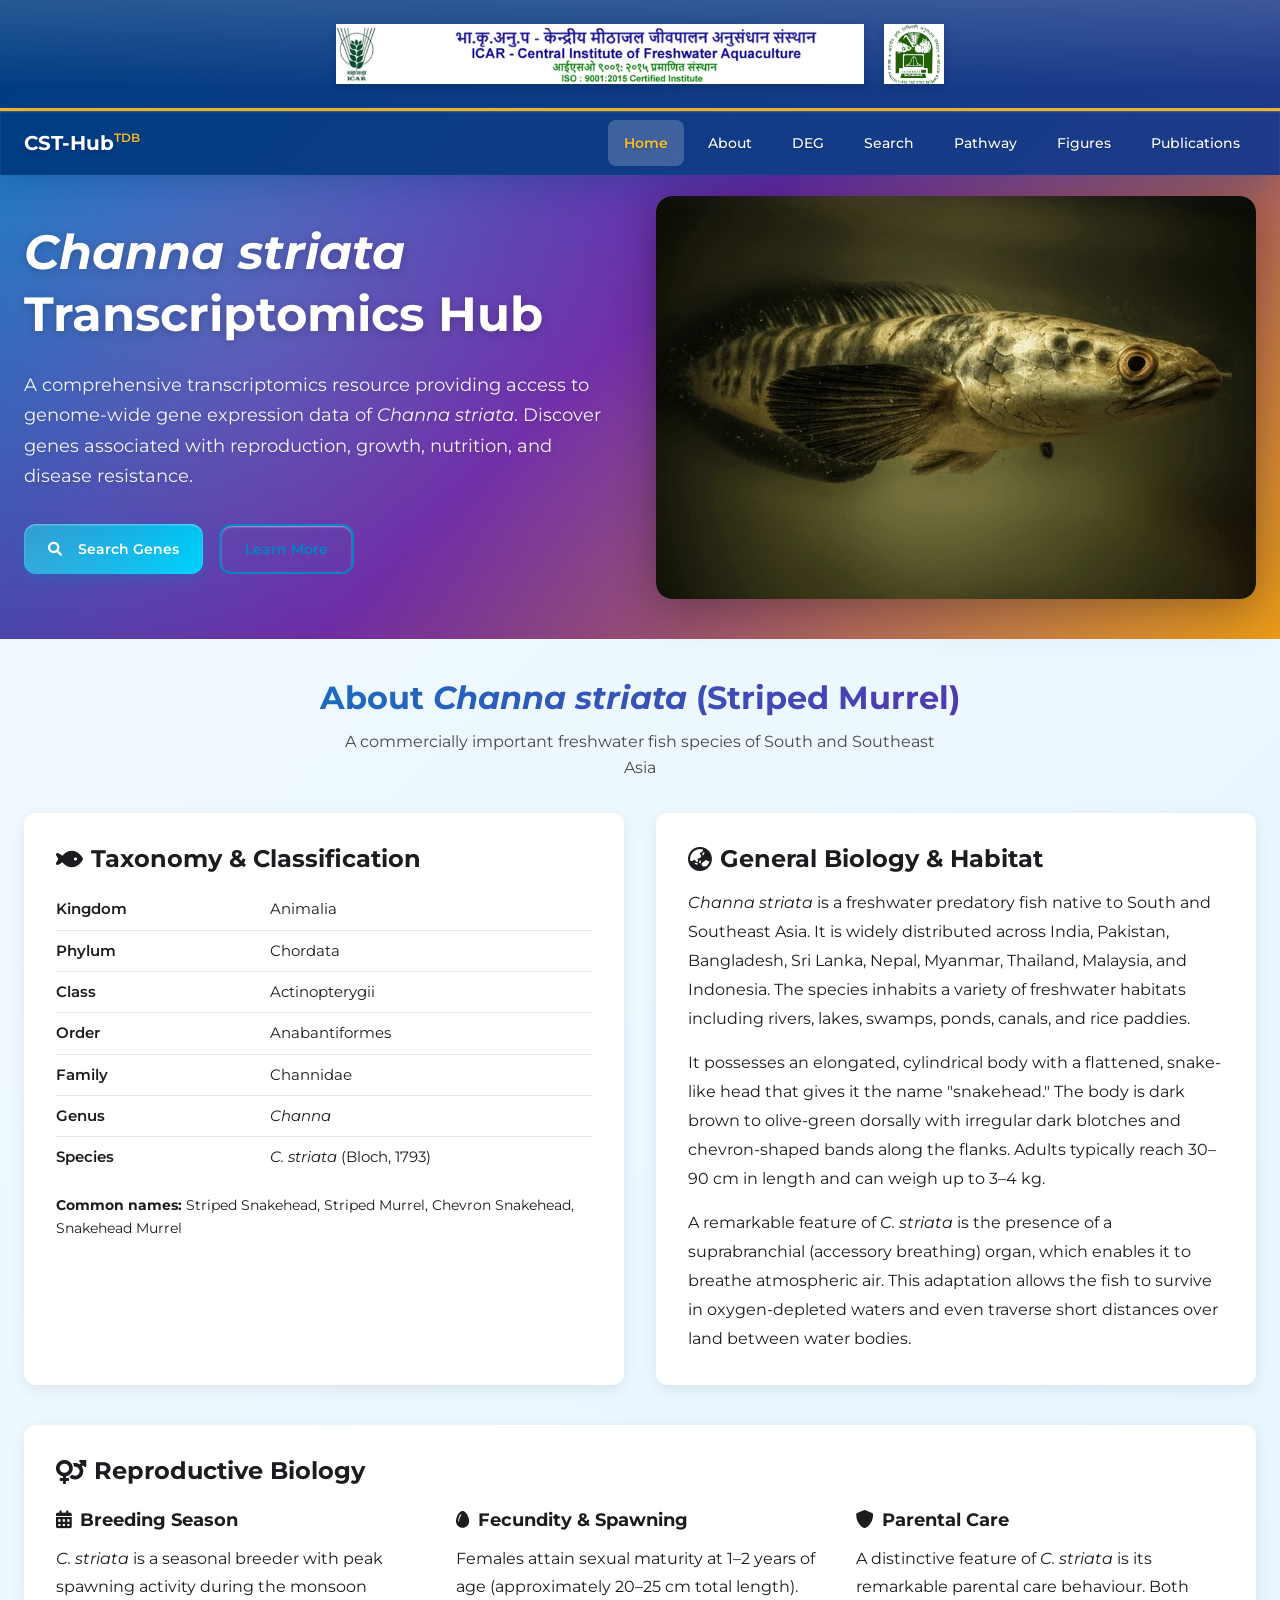
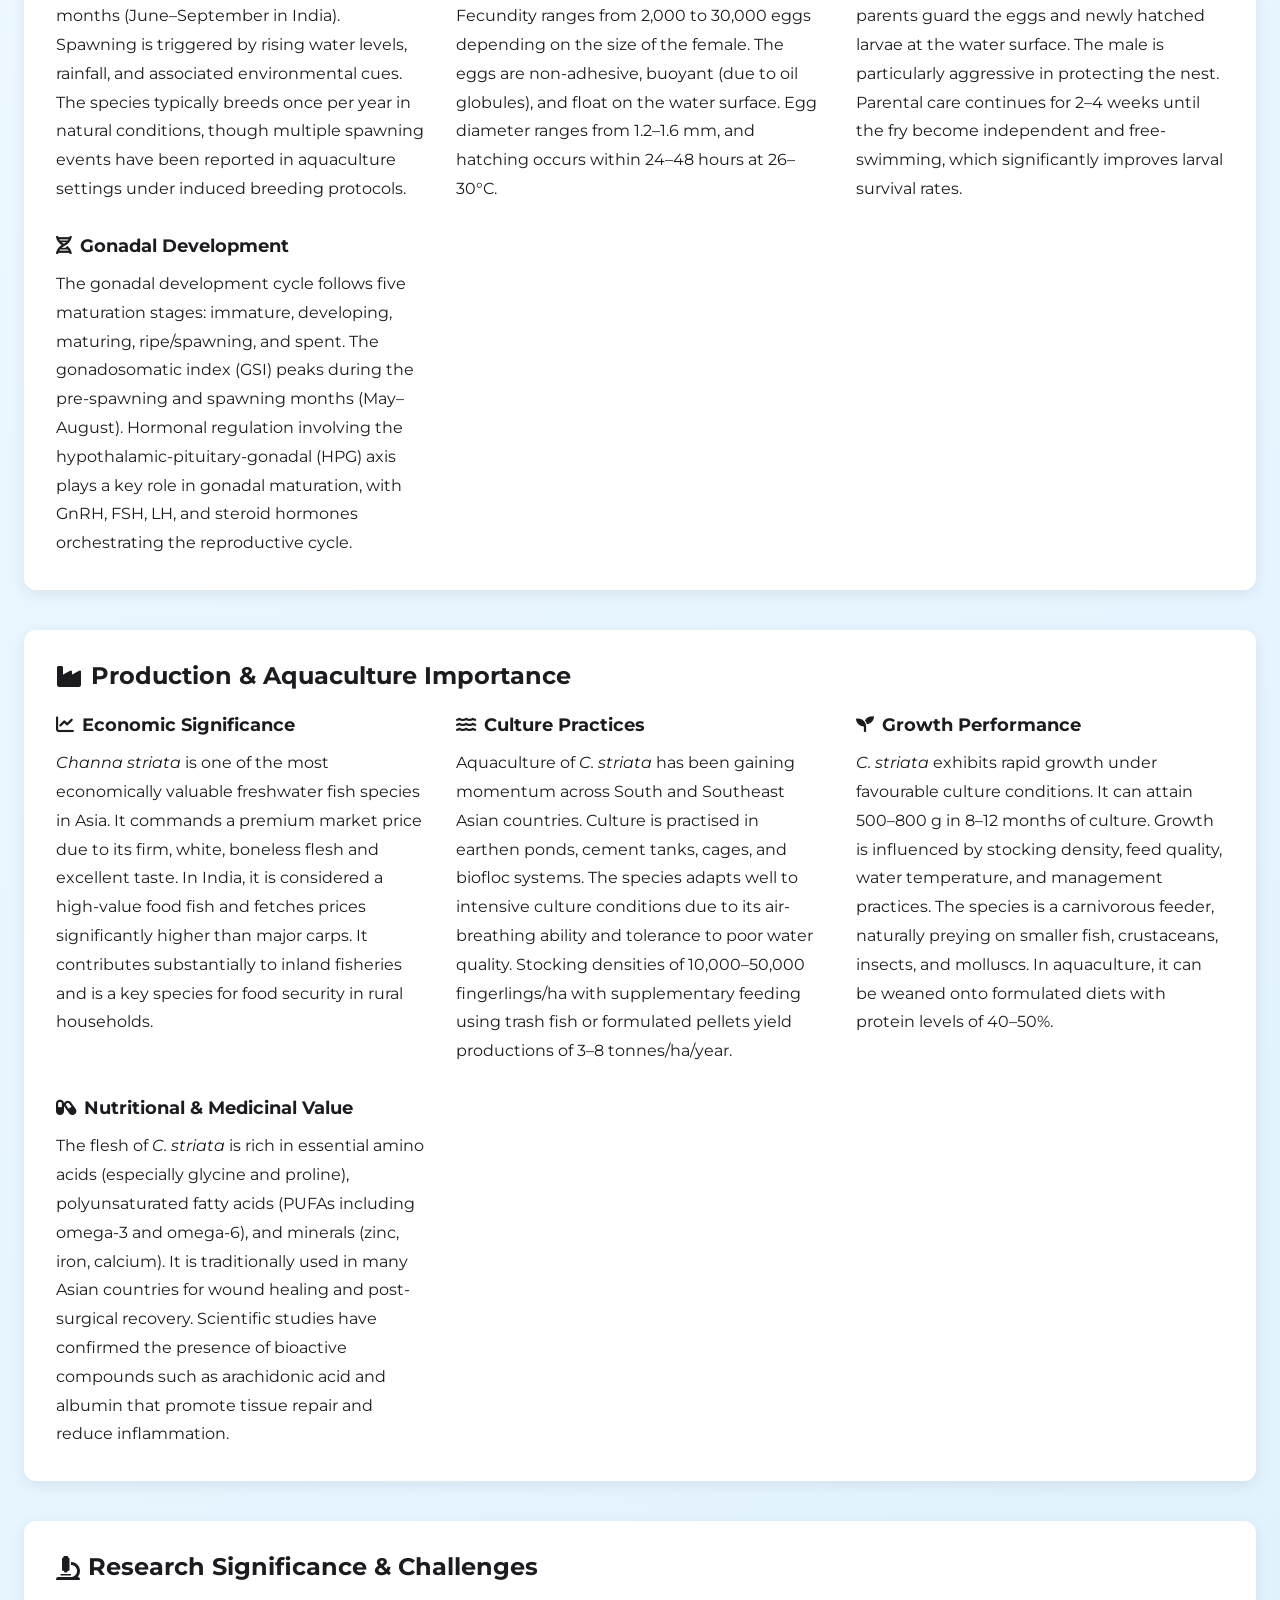
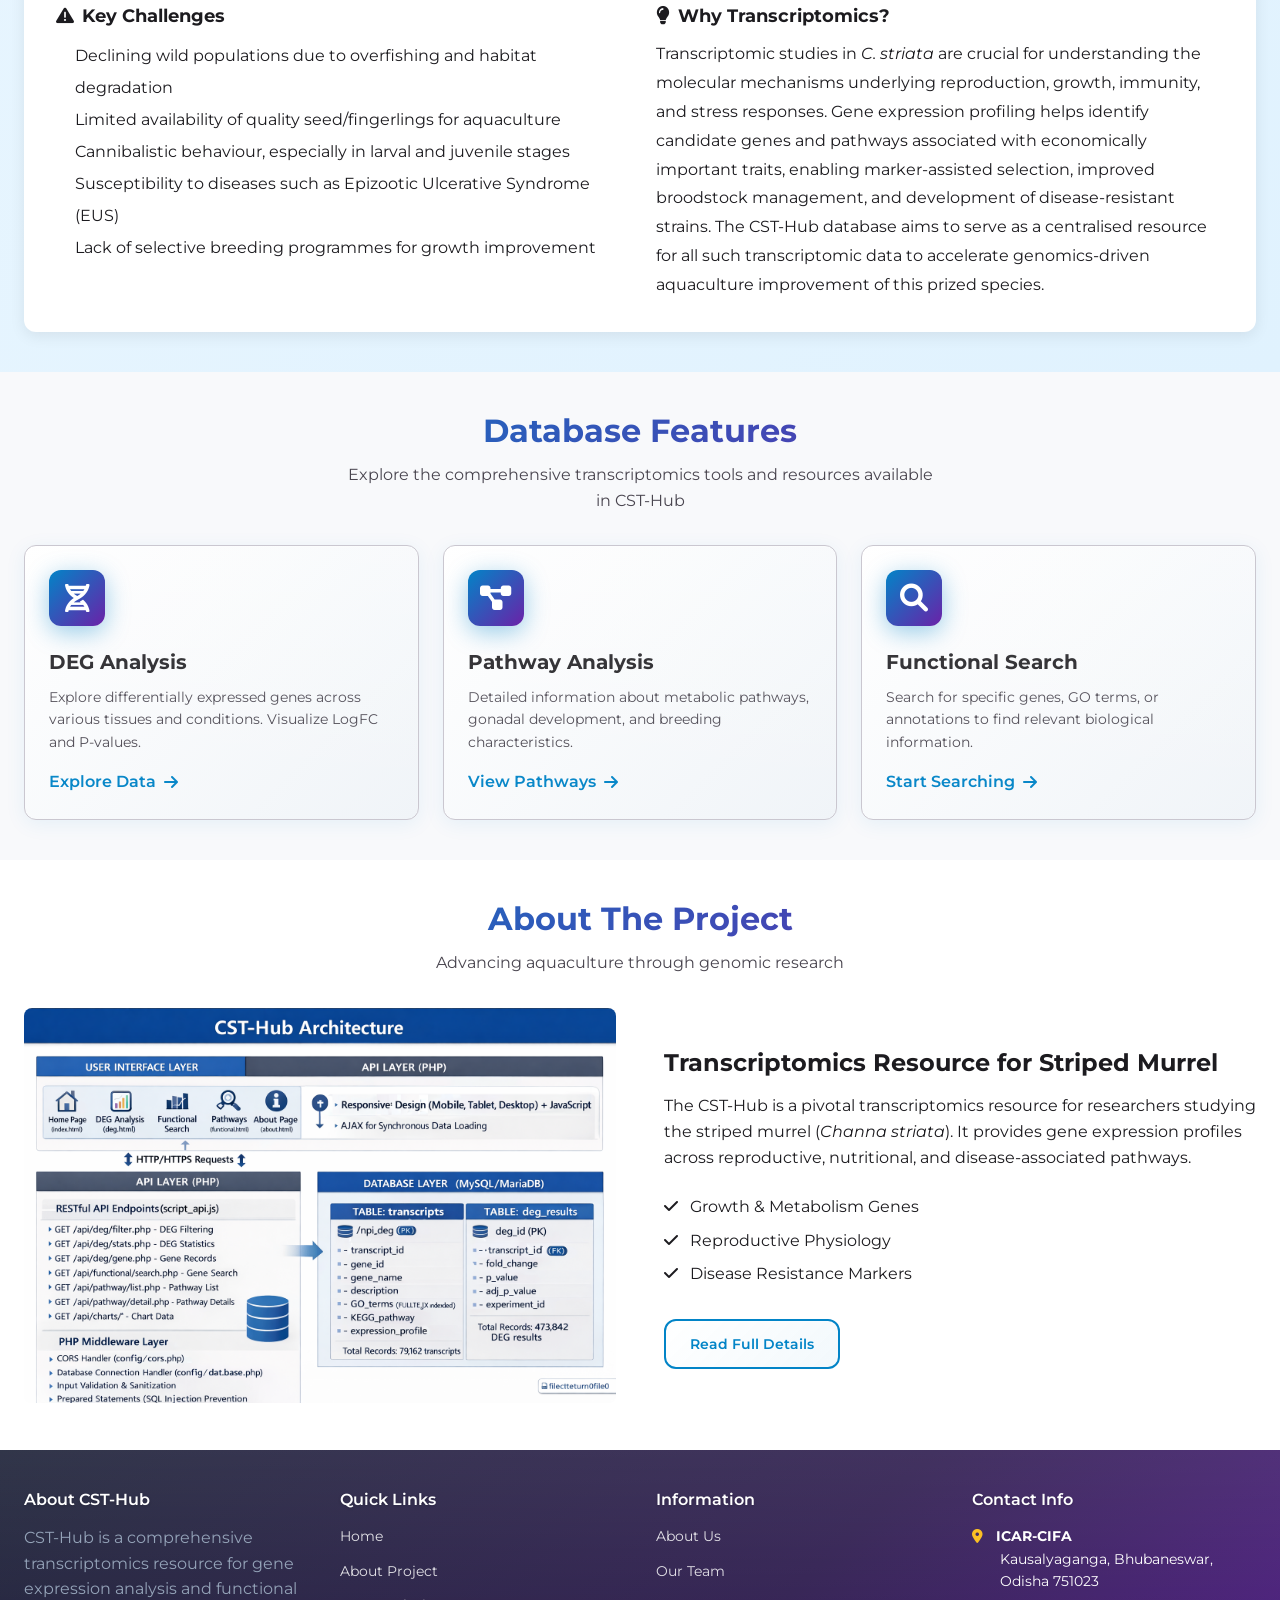
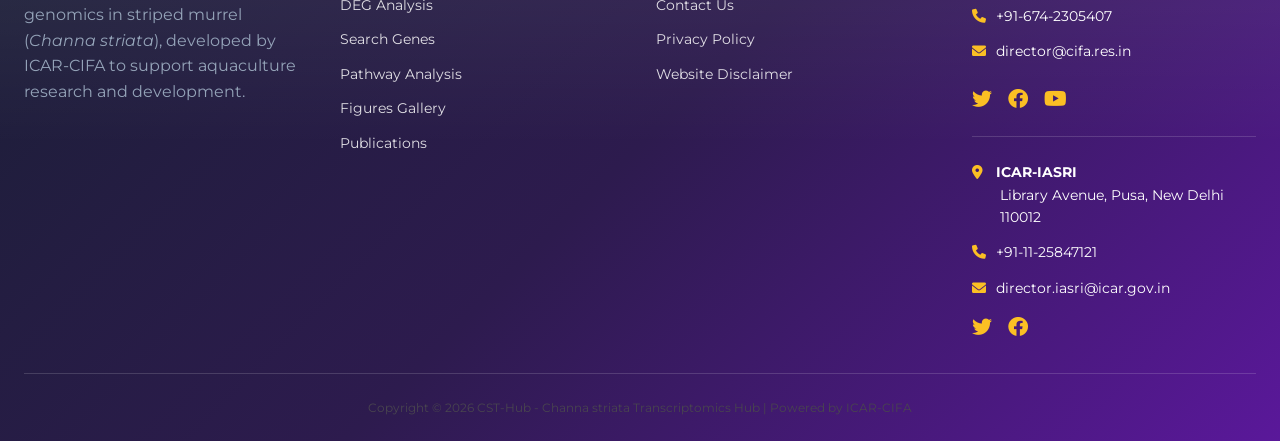
<file: index.html>
<!DOCTYPE html>
<html lang="en">
<head>
    <meta charset="UTF-8">
    <meta name="viewport" content="width=device-width, initial-scale=1.0">
    <title>CST-Hub - CIFA Channa striata Transcriptomics Hub</title>
    <link rel="stylesheet" href="styles.css">
    <link href="https://fonts.googleapis.com/css2?family=Montserrat:wght@400;500;600;700&display=swap" rel="stylesheet">
    <link rel="stylesheet" href="https://cdnjs.cloudflare.com/ajax/libs/font-awesome/6.0.0/css/all.min.css">
</head>
<body>
    <header>
        <div class="logo-top-section">
            <img src="CIFA Logo.png" alt="CIFA Logo" class="logo-top">
            <img src="IASRI.png" alt="ICAR-IASRI Logo" class="logo-top" style="margin-left: 20px;">
        </div>
        <div class="header-content">
            <div class="logo">
                <div class="logo-text">
                    <h1>CST-Hub<sup>TDB</sup></h1>
                </div>
            </div>
            <button class="hamburger" id="mobileMenuBtn" aria-label="Toggle menu">
                <span></span>
                <span></span>
                <span></span>
            </button>
            <nav class="nav-menu" id="navMenu">
                <ul class="nav-links">
                    <li><a href="index.html" class="active">Home</a></li>
                    <li><a href="about.html">About</a></li>
                    <li><a href="deg.html">DEG</a></li>
                    <li><a href="functional.html">Search</a></li>
                    <li><a href="pathway.html">Pathway</a></li>
                    <li><a href="figures.html">Figures</a></li>
                    <li><a href="publications.html">Publications</a></li>
                </ul>
            </nav>
        </div>
    </header>

    <main>
        <section class="hero">
            <div class="container hero-wrapper">
                <div class="hero-text">
                    <h1><i>Channa striata</i> Transcriptomics Hub</h1>
                    <p>A comprehensive transcriptomics resource providing access to genome-wide gene expression data of <i>Channa striata</i>. Discover genes associated with reproduction, growth, nutrition, and disease resistance.</p>
                    <div class="hero-buttons">
                        <a href="functional.html" class="btn btn-primary"><i class="fas fa-search"></i>&nbsp; Search Genes</a>
                        <a href="about.html" class="btn btn-outline">Learn More</a>
                    </div>
                </div>
                <div class="hero-image">
                    <img src="murrel-fish.jpg" alt="Murrel Fish">
                </div>
            </div>
        </section>

        <!-- Channa striata Detailed Information Section -->
        <section class="section" style="background: linear-gradient(135deg, #f0f9ff 0%, #e0f2fe 100%);">
            <div class="container">
                <div class="section-title">
                    <h2>About <i>Channa striata</i> (Striped Murrel)</h2>
                    <p>A commercially important freshwater fish species of South and Southeast Asia</p>
                </div>

                <!-- Taxonomy & General Biology -->
                <div style="display: grid; grid-template-columns: repeat(auto-fit, minmax(320px, 1fr)); gap: 2rem; margin-bottom: 2.5rem;">
                    <div style="background: white; border-radius: 12px; padding: 2rem; box-shadow: 0 4px 15px rgba(0,0,0,0.08);">
                        <h3 style="color: var(--primary-color); margin-bottom: 1rem; display: flex; align-items: center; gap: 0.5rem;">
                            <i class="fas fa-fish" style="color: var(--secondary-color);"></i> Taxonomy &amp; Classification
                        </h3>
                        <table style="width: 100%; border-collapse: collapse; font-size: 0.95rem;">
                            <tr style="border-bottom: 1px solid #e2e8f0;">
                                <td style="padding: 0.5rem 0; font-weight: 600; color: var(--text-secondary); width: 40%;">Kingdom</td>
                                <td style="padding: 0.5rem 0;">Animalia</td>
                            </tr>
                            <tr style="border-bottom: 1px solid #e2e8f0;">
                                <td style="padding: 0.5rem 0; font-weight: 600; color: var(--text-secondary);">Phylum</td>
                                <td style="padding: 0.5rem 0;">Chordata</td>
                            </tr>
                            <tr style="border-bottom: 1px solid #e2e8f0;">
                                <td style="padding: 0.5rem 0; font-weight: 600; color: var(--text-secondary);">Class</td>
                                <td style="padding: 0.5rem 0;">Actinopterygii</td>
                            </tr>
                            <tr style="border-bottom: 1px solid #e2e8f0;">
                                <td style="padding: 0.5rem 0; font-weight: 600; color: var(--text-secondary);">Order</td>
                                <td style="padding: 0.5rem 0;">Anabantiformes</td>
                            </tr>
                            <tr style="border-bottom: 1px solid #e2e8f0;">
                                <td style="padding: 0.5rem 0; font-weight: 600; color: var(--text-secondary);">Family</td>
                                <td style="padding: 0.5rem 0;">Channidae</td>
                            </tr>
                            <tr style="border-bottom: 1px solid #e2e8f0;">
                                <td style="padding: 0.5rem 0; font-weight: 600; color: var(--text-secondary);">Genus</td>
                                <td style="padding: 0.5rem 0;"><i>Channa</i></td>
                            </tr>
                            <tr>
                                <td style="padding: 0.5rem 0; font-weight: 600; color: var(--text-secondary);">Species</td>
                                <td style="padding: 0.5rem 0;"><i>C. striata</i> (Bloch, 1793)</td>
                            </tr>
                        </table>
                        <p style="margin-top: 1rem; color: var(--text-secondary); font-size: 0.9rem;">
                            <strong>Common names:</strong> Striped Snakehead, Striped Murrel, Chevron Snakehead, Snakehead Murrel
                        </p>
                    </div>

                    <div style="background: white; border-radius: 12px; padding: 2rem; box-shadow: 0 4px 15px rgba(0,0,0,0.08);">
                        <h3 style="color: var(--primary-color); margin-bottom: 1rem; display: flex; align-items: center; gap: 0.5rem;">
                            <i class="fas fa-globe-asia" style="color: var(--secondary-color);"></i> General Biology &amp; Habitat
                        </h3>
                        <p style="color: var(--text-secondary); line-height: 1.8; margin-bottom: 1rem;">
                            <i>Channa striata</i> is a freshwater predatory fish native to South and Southeast Asia. It is widely distributed across India, Pakistan, Bangladesh, Sri Lanka, Nepal, Myanmar, Thailand, Malaysia, and Indonesia. The species inhabits a variety of freshwater habitats including rivers, lakes, swamps, ponds, canals, and rice paddies.
                        </p>
                        <p style="color: var(--text-secondary); line-height: 1.8; margin-bottom: 1rem;">
                            It possesses an elongated, cylindrical body with a flattened, snake-like head that gives it the name "snakehead." The body is dark brown to olive-green dorsally with irregular dark blotches and chevron-shaped bands along the flanks. Adults typically reach 30&ndash;90 cm in length and can weigh up to 3&ndash;4 kg.
                        </p>
                        <p style="color: var(--text-secondary); line-height: 1.8;">
                            A remarkable feature of <i>C. striata</i> is the presence of a suprabranchial (accessory breathing) organ, which enables it to breathe atmospheric air. This adaptation allows the fish to survive in oxygen-depleted waters and even traverse short distances over land between water bodies.
                        </p>
                    </div>
                </div>

                <!-- Reproductive Biology -->
                <div style="background: white; border-radius: 12px; padding: 2rem; box-shadow: 0 4px 15px rgba(0,0,0,0.08); margin-bottom: 2.5rem;">
                    <h3 style="color: var(--primary-color); margin-bottom: 1.5rem; display: flex; align-items: center; gap: 0.5rem;">
                        <i class="fas fa-venus-mars" style="color: var(--secondary-color);"></i> Reproductive Biology
                    </h3>
                    <div style="display: grid; grid-template-columns: repeat(auto-fit, minmax(280px, 1fr)); gap: 2rem;">
                        <div>
                            <h4 style="color: var(--primary-color); margin-bottom: 0.8rem;"><i class="fas fa-calendar-alt" style="margin-right: 0.5rem; color: var(--secondary-color);"></i>Breeding Season</h4>
                            <p style="color: var(--text-secondary); line-height: 1.8;">
                                <i>C. striata</i> is a seasonal breeder with peak spawning activity during the monsoon months (June&ndash;September in India). Spawning is triggered by rising water levels, rainfall, and associated environmental cues. The species typically breeds once per year in natural conditions, though multiple spawning events have been reported in aquaculture settings under induced breeding protocols.
                            </p>
                        </div>
                        <div>
                            <h4 style="color: var(--primary-color); margin-bottom: 0.8rem;"><i class="fas fa-egg" style="margin-right: 0.5rem; color: var(--secondary-color);"></i>Fecundity &amp; Spawning</h4>
                            <p style="color: var(--text-secondary); line-height: 1.8;">
                                Females attain sexual maturity at 1&ndash;2 years of age (approximately 20&ndash;25 cm total length). Fecundity ranges from 2,000 to 30,000 eggs depending on the size of the female. The eggs are non-adhesive, buoyant (due to oil globules), and float on the water surface. Egg diameter ranges from 1.2&ndash;1.6 mm, and hatching occurs within 24&ndash;48 hours at 26&ndash;30&deg;C.
                            </p>
                        </div>
                        <div>
                            <h4 style="color: var(--primary-color); margin-bottom: 0.8rem;"><i class="fas fa-shield-alt" style="margin-right: 0.5rem; color: var(--secondary-color);"></i>Parental Care</h4>
                            <p style="color: var(--text-secondary); line-height: 1.8;">
                                A distinctive feature of <i>C. striata</i> is its remarkable parental care behaviour. Both parents guard the eggs and newly hatched larvae at the water surface. The male is particularly aggressive in protecting the nest. Parental care continues for 2&ndash;4 weeks until the fry become independent and free-swimming, which significantly improves larval survival rates.
                            </p>
                        </div>
                        <div>
                            <h4 style="color: var(--primary-color); margin-bottom: 0.8rem;"><i class="fas fa-dna" style="margin-right: 0.5rem; color: var(--secondary-color);"></i>Gonadal Development</h4>
                            <p style="color: var(--text-secondary); line-height: 1.8;">
                                The gonadal development cycle follows five maturation stages: immature, developing, maturing, ripe/spawning, and spent. The gonadosomatic index (GSI) peaks during the pre-spawning and spawning months (May&ndash;August). Hormonal regulation involving the hypothalamic-pituitary-gonadal (HPG) axis plays a key role in gonadal maturation, with GnRH, FSH, LH, and steroid hormones orchestrating the reproductive cycle.
                            </p>
                        </div>
                    </div>
                </div>

                <!-- Production & Aquaculture -->
                <div style="background: white; border-radius: 12px; padding: 2rem; box-shadow: 0 4px 15px rgba(0,0,0,0.08); margin-bottom: 2.5rem;">
                    <h3 style="color: var(--primary-color); margin-bottom: 1.5rem; display: flex; align-items: center; gap: 0.5rem;">
                        <i class="fas fa-industry" style="color: var(--secondary-color);"></i> Production &amp; Aquaculture Importance
                    </h3>
                    <div style="display: grid; grid-template-columns: repeat(auto-fit, minmax(280px, 1fr)); gap: 2rem;">
                        <div>
                            <h4 style="color: var(--primary-color); margin-bottom: 0.8rem;"><i class="fas fa-chart-line" style="margin-right: 0.5rem; color: var(--secondary-color);"></i>Economic Significance</h4>
                            <p style="color: var(--text-secondary); line-height: 1.8;">
                                <i>Channa striata</i> is one of the most economically valuable freshwater fish species in Asia. It commands a premium market price due to its firm, white, boneless flesh and excellent taste. In India, it is considered a high-value food fish and fetches prices significantly higher than major carps. It contributes substantially to inland fisheries and is a key species for food security in rural households.
                            </p>
                        </div>
                        <div>
                            <h4 style="color: var(--primary-color); margin-bottom: 0.8rem;"><i class="fas fa-water" style="margin-right: 0.5rem; color: var(--secondary-color);"></i>Culture Practices</h4>
                            <p style="color: var(--text-secondary); line-height: 1.8;">
                                Aquaculture of <i>C. striata</i> has been gaining momentum across South and Southeast Asian countries. Culture is practised in earthen ponds, cement tanks, cages, and biofloc systems. The species adapts well to intensive culture conditions due to its air-breathing ability and tolerance to poor water quality. Stocking densities of 10,000&ndash;50,000 fingerlings/ha with supplementary feeding using trash fish or formulated pellets yield productions of 3&ndash;8 tonnes/ha/year.
                            </p>
                        </div>
                        <div>
                            <h4 style="color: var(--primary-color); margin-bottom: 0.8rem;"><i class="fas fa-seedling" style="margin-right: 0.5rem; color: var(--secondary-color);"></i>Growth Performance</h4>
                            <p style="color: var(--text-secondary); line-height: 1.8;">
                                <i>C. striata</i> exhibits rapid growth under favourable culture conditions. It can attain 500&ndash;800 g in 8&ndash;12 months of culture. Growth is influenced by stocking density, feed quality, water temperature, and management practices. The species is a carnivorous feeder, naturally preying on smaller fish, crustaceans, insects, and molluscs. In aquaculture, it can be weaned onto formulated diets with protein levels of 40&ndash;50%.
                            </p>
                        </div>
                        <div>
                            <h4 style="color: var(--primary-color); margin-bottom: 0.8rem;"><i class="fas fa-capsules" style="margin-right: 0.5rem; color: var(--secondary-color);"></i>Nutritional &amp; Medicinal Value</h4>
                            <p style="color: var(--text-secondary); line-height: 1.8;">
                                The flesh of <i>C. striata</i> is rich in essential amino acids (especially glycine and proline), polyunsaturated fatty acids (PUFAs including omega-3 and omega-6), and minerals (zinc, iron, calcium). It is traditionally used in many Asian countries for wound healing and post-surgical recovery. Scientific studies have confirmed the presence of bioactive compounds such as arachidonic acid and albumin that promote tissue repair and reduce inflammation.
                            </p>
                        </div>
                    </div>
                </div>

                <!-- Challenges & Research Significance -->
                <div style="background: white; border-radius: 12px; padding: 2rem; box-shadow: 0 4px 15px rgba(0,0,0,0.08);">
                    <h3 style="color: var(--primary-color); margin-bottom: 1.5rem; display: flex; align-items: center; gap: 0.5rem;">
                        <i class="fas fa-microscope" style="color: var(--secondary-color);"></i> Research Significance &amp; Challenges
                    </h3>
                    <div style="display: grid; grid-template-columns: repeat(auto-fit, minmax(280px, 1fr)); gap: 2rem;">
                        <div>
                            <h4 style="color: var(--primary-color); margin-bottom: 0.8rem;"><i class="fas fa-exclamation-triangle" style="margin-right: 0.5rem; color: var(--secondary-color);"></i>Key Challenges</h4>
                            <ul style="color: var(--text-secondary); line-height: 2; padding-left: 1.2rem;">
                                <li>Declining wild populations due to overfishing and habitat degradation</li>
                                <li>Limited availability of quality seed/fingerlings for aquaculture</li>
                                <li>Cannibalistic behaviour, especially in larval and juvenile stages</li>
                                <li>Susceptibility to diseases such as Epizootic Ulcerative Syndrome (EUS)</li>
                                <li>Lack of selective breeding programmes for growth improvement</li>
                            </ul>
                        </div>
                        <div>
                            <h4 style="color: var(--primary-color); margin-bottom: 0.8rem;"><i class="fas fa-lightbulb" style="margin-right: 0.5rem; color: var(--secondary-color);"></i>Why Transcriptomics?</h4>
                            <p style="color: var(--text-secondary); line-height: 1.8;">
                                Transcriptomic studies in <i>C. striata</i> are crucial for understanding the molecular mechanisms underlying reproduction, growth, immunity, and stress responses. Gene expression profiling helps identify candidate genes and pathways associated with economically important traits, enabling marker-assisted selection, improved broodstock management, and development of disease-resistant strains. The CST-Hub database aims to serve as a centralised resource for all such transcriptomic data to accelerate genomics-driven aquaculture improvement of this prized species.
                            </p>
                        </div>
                    </div>
                </div>
            </div>
        </section>

        <section class="section">
            <div class="container">
                <div class="section-title">
                    <h2>Database Features</h2>
                    <p>Explore the comprehensive transcriptomics tools and resources available in CST-Hub</p>
                </div>
                <div class="features-grid">
                    <div class="card">
                        <div class="card-icon"><i class="fas fa-dna"></i></div>
                        <h3>DEG Analysis</h3>
                        <p>Explore differentially expressed genes across various tissues and conditions. Visualize LogFC and P-values.</p>
                        <a href="deg.html" class="card-link">Explore Data <i class="fas fa-arrow-right"></i></a>
                    </div>
                    <div class="card">
                        <div class="card-icon"><i class="fas fa-project-diagram"></i></div>
                        <h3>Pathway Analysis</h3>
                        <p>Detailed information about metabolic pathways, gonadal development, and breeding characteristics.</p>
                        <a href="pathway.html" class="card-link">View Pathways <i class="fas fa-arrow-right"></i></a>
                    </div>
                    <div class="card">
                        <div class="card-icon"><i class="fas fa-search"></i></div>
                        <h3>Functional Search</h3>
                        <p>Search for specific genes, GO terms, or annotations to find relevant biological information.</p>
                        <a href="functional.html" class="card-link">Start Searching <i class="fas fa-arrow-right"></i></a>
                    </div>
                </div>
            </div>
        </section>

        <section class="section" style="background-color: white;">
            <div class="container">
                <div class="section-title">
                    <h2>About The Project</h2>
                    <p>Advancing aquaculture through genomic research</p>
                </div>
                <div style="display: flex; gap: 3rem; align-items: center; flex-wrap: wrap;">
                    <div style="flex: 1; min-width: 300px;">
                        <img src="database-architecture.jpg" alt="Database Architecture" style="width: 100%; border-radius: 8px; box-shadow: var(--shadow-md);">
                    </div>
                    <div style="flex: 1; min-width: 300px;">
                        <h3 style="margin-bottom: 1rem; color: var(--primary-color);">Transcriptomics Resource for Striped Murrel</h3>
                        <p style="color: var(--text-secondary); margin-bottom: 1.5rem;">
                            The CST-Hub is a pivotal transcriptomics resource for researchers studying the striped murrel (<i>Channa striata</i>).
                            It provides gene expression profiles across reproductive, nutritional, and disease-associated pathways.
                        </p>
                        <ul style="color: var(--text-secondary); margin-bottom: 2rem;">
                            <li style="margin-bottom: 0.5rem;"><i class="fas fa-check" style="color: var(--secondary-color); margin-right: 0.5rem;"></i> Growth & Metabolism Genes</li>
                            <li style="margin-bottom: 0.5rem;"><i class="fas fa-check" style="color: var(--secondary-color); margin-right: 0.5rem;"></i> Reproductive Physiology</li>
                            <li style="margin-bottom: 0.5rem;"><i class="fas fa-check" style="color: var(--secondary-color); margin-right: 0.5rem;"></i> Disease Resistance Markers</li>
                        </ul>
                        <a href="about.html" class="btn btn-outline">Read Full Details</a>
                    </div>
                </div>
            </div>
        </section>
    </main>

    <footer>
        <div class="container">
            <div class="footer-grid">
                <div class="footer-col">
                    <h3>About CST-Hub</h3>
                    <p style="color: #94a3b8; line-height: 1.6;">CST-Hub is a comprehensive transcriptomics resource for gene expression analysis and functional genomics in striped murrel (<i>Channa striata</i>), developed by ICAR-CIFA to support aquaculture research and development.</p>
                </div>
                <div class="footer-col">
                    <h3>Quick Links</h3>
                    <ul>
                        <li><a href="index.html">Home</a></li>
                        <li><a href="about.html">About Project</a></li>
                        <li><a href="deg.html">DEG Analysis</a></li>
                        <li><a href="functional.html">Search Genes</a></li>
                        <li><a href="pathway.html">Pathway Analysis</a></li>
                        <li><a href="figures.html">Figures Gallery</a></li>
                        <li><a href="publications.html">Publications</a></li>
                    </ul>
                </div>
                <div class="footer-col">
                    <h3>Information</h3>
                    <ul id="footerInfoMenu">
                        <li><a href="#" onclick="toggleFooterSection('about-info')">About Us</a></li>
                        <li><a href="#" onclick="toggleFooterSection('team-info')">Our Team</a></li>
                        <li><a href="#" onclick="toggleFooterSection('contact-info')">Contact Us</a></li>
                        <li><a href="privacy.html" onclick="event.stopPropagation()">Privacy Policy</a></li>
                        <li><a href="disclaimer.html" onclick="event.stopPropagation()">Website Disclaimer</a></li>
                    </ul>
                </div>
                <div class="footer-col">
                    <h3>Contact Info</h3>
                    <ul style="list-style: none; padding: 0;">
                        <li style="margin-bottom: 0.8rem;"><i class="fas fa-map-marker-alt" style="width: 20px; color: var(--md-tertiary-light);"></i> <strong>ICAR-CIFA</strong><br><span style="margin-left: 28px; display: block;">Kausalyaganga, Bhubaneswar, Odisha 751023</span></li>
                        <li style="margin-bottom: 0.8rem;"><i class="fas fa-phone" style="width: 20px; color: var(--md-tertiary-light);"></i> +91-674-2305407</li>
                        <li style="margin-bottom: 1rem;"><i class="fas fa-envelope" style="width: 20px; color: var(--md-tertiary-light);"></i> director@cifa.res.in</li>
                    </ul>
                    <div style="margin-top: 1.5rem; display: flex; gap: 1rem;">
                        <a href="https://twitter.com/icarcifa/" target="_blank" rel="noopener noreferrer" style="color: var(--md-tertiary-light); transition: all 0.2s;"><i class="fab fa-twitter fa-lg"></i></a>
                        <a href="https://www.facebook.com/icarcifa" target="_blank" rel="noopener noreferrer" style="color: var(--md-tertiary-light); transition: all 0.2s;"><i class="fab fa-facebook fa-lg"></i></a>
                        <a href="https://www.youtube.com/channel/UC0jyxfGad5yDGE-nBe6H-9w" target="_blank" rel="noopener noreferrer" style="color: var(--md-tertiary-light); transition: all 0.2s;"><i class="fab fa-youtube fa-lg"></i></a>
                    </div>
                    <hr style="border: none; border-top: 1px solid rgba(255,255,255,0.15); margin: 1.5rem 0;">
                    <ul style="list-style: none; padding: 0;">
                        <li style="margin-bottom: 0.8rem;"><i class="fas fa-map-marker-alt" style="width: 20px; color: var(--md-tertiary-light);"></i> <strong>ICAR-IASRI</strong><br><span style="margin-left: 28px; display: block;">Library Avenue, Pusa, New Delhi 110012</span></li>
                        <li style="margin-bottom: 0.8rem;"><i class="fas fa-phone" style="width: 20px; color: var(--md-tertiary-light);"></i> +91-11-25847121</li>
                        <li style="margin-bottom: 1rem;"><i class="fas fa-envelope" style="width: 20px; color: var(--md-tertiary-light);"></i> director.iasri@icar.gov.in</li>
                    </ul>
                    <div style="margin-top: 1rem; display: flex; gap: 1rem;">
                        <a href="https://twitter.com/IABORASDIARY" target="_blank" rel="noopener noreferrer" style="color: var(--md-tertiary-light); transition: all 0.2s;"><i class="fab fa-twitter fa-lg"></i></a>
                        <a href="https://www.facebook.com/iaboracademy/" target="_blank" rel="noopener noreferrer" style="color: var(--md-tertiary-light); transition: all 0.2s;"><i class="fab fa-facebook fa-lg"></i></a>
                    </div>
                </div>
            </div>
            <div class="footer-bottom">
                <p>Copyright © 2026 CST-Hub - Channa striata Transcriptomics Hub | Powered by ICAR-CIFA</p>
            </div>
        </div>

        <!-- Hidden Footer Info Sections -->
        <div id="footerInfoContent" style="display: none; background: rgba(0,0,0,0.3); padding: 2rem 0; border-top: 1px solid rgba(255,255,255,0.1);">
            <div class="container">
                <div style="display: grid; grid-template-columns: repeat(auto-fit, minmax(250px, 1fr)); gap: 2rem;">
                    <div id="about-info" class="footer-info-section" style="display: none;">
                        <h4 style="color: var(--md-tertiary-light); margin-bottom: 1rem;"><i class="fas fa-info-circle"></i> About Us</h4>
                        <p style="color: #94a3b8; line-height: 1.7; font-size: 14px;">
                            CST-Hub is developed by ICAR-Central Institute of Freshwater Aquaculture (CIFA) as a comprehensive transcriptomics resource. Our mission is to provide researchers and aquaculture scientists with accessible, high-quality gene expression data to advance research in striped murrel biology and aquaculture innovation.
                        </p>
                    </div>
                    <div id="team-info" class="footer-info-section" style="display: none;">
                        <h4 style="color: var(--md-tertiary-light); margin-bottom: 1rem;"><i class="fas fa-users"></i> Our Team</h4>
                        <p style="color: #94a3b8; line-height: 1.7; font-size: 14px;">
                            <strong>Principal Investigator:</strong> Dr. J. K. Sundaray (ICAR-CIFA)<br>
                            <strong>Co-Investigators:</strong> Dr. Rajesh Kumar, Dr. Lakshman Sahoo, Mr. Jackson Debbarma (ICAR-CIFA), Dr. Dinesh Kumar, Dr. Sarika (ICAR-IASRI)<br>
                            <strong>Research Scholars (YP-II):</strong> Dr. Madhusmita Mohapatra, Iyyappan Somasundharam, Suvadip Ghara (ICAR-CIFA)<br>
                            Our dedicated team brings expertise in genomics, bioinformatics, and aquaculture research.
                        </p>
                    </div>
                    <div id="contact-info" class="footer-info-section" style="display: none;">
                        <h4 style="color: var(--md-tertiary-light); margin-bottom: 1rem;"><i class="fas fa-phone-alt"></i> Contact Us</h4>
                        <p style="color: #94a3b8; line-height: 1.7; font-size: 14px;">
                            <strong>Email:</strong> director@cifa.res.in<br>
                            <strong>Phone:</strong> +91-674-2305407<br>
                            <strong>Address:</strong> ICAR-CIFA, Kausalyaganga, Bhubaneswar, Odisha 751023
                        </p>
                    </div>
                </div>
            </div>
        </div>
    </footer>

    <script src="script_api.js"></script>
</body>
</html>
</file>
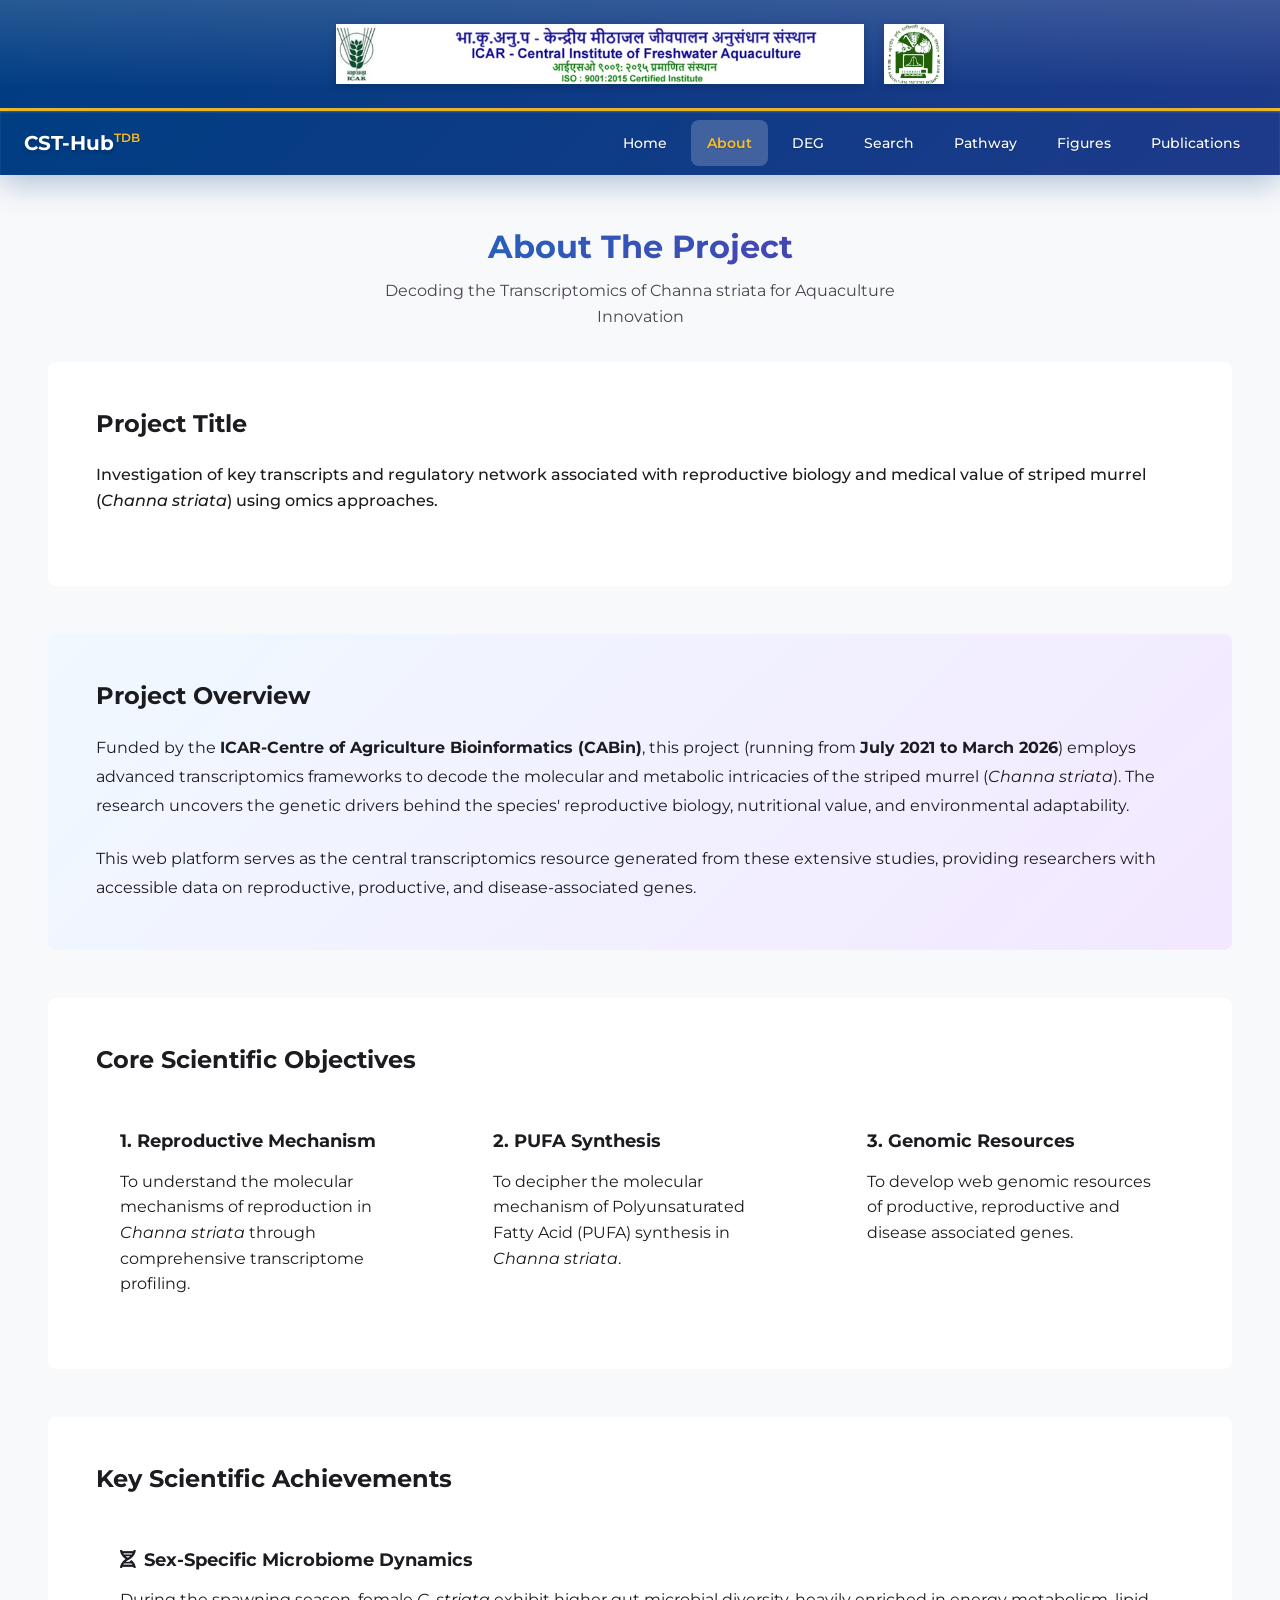
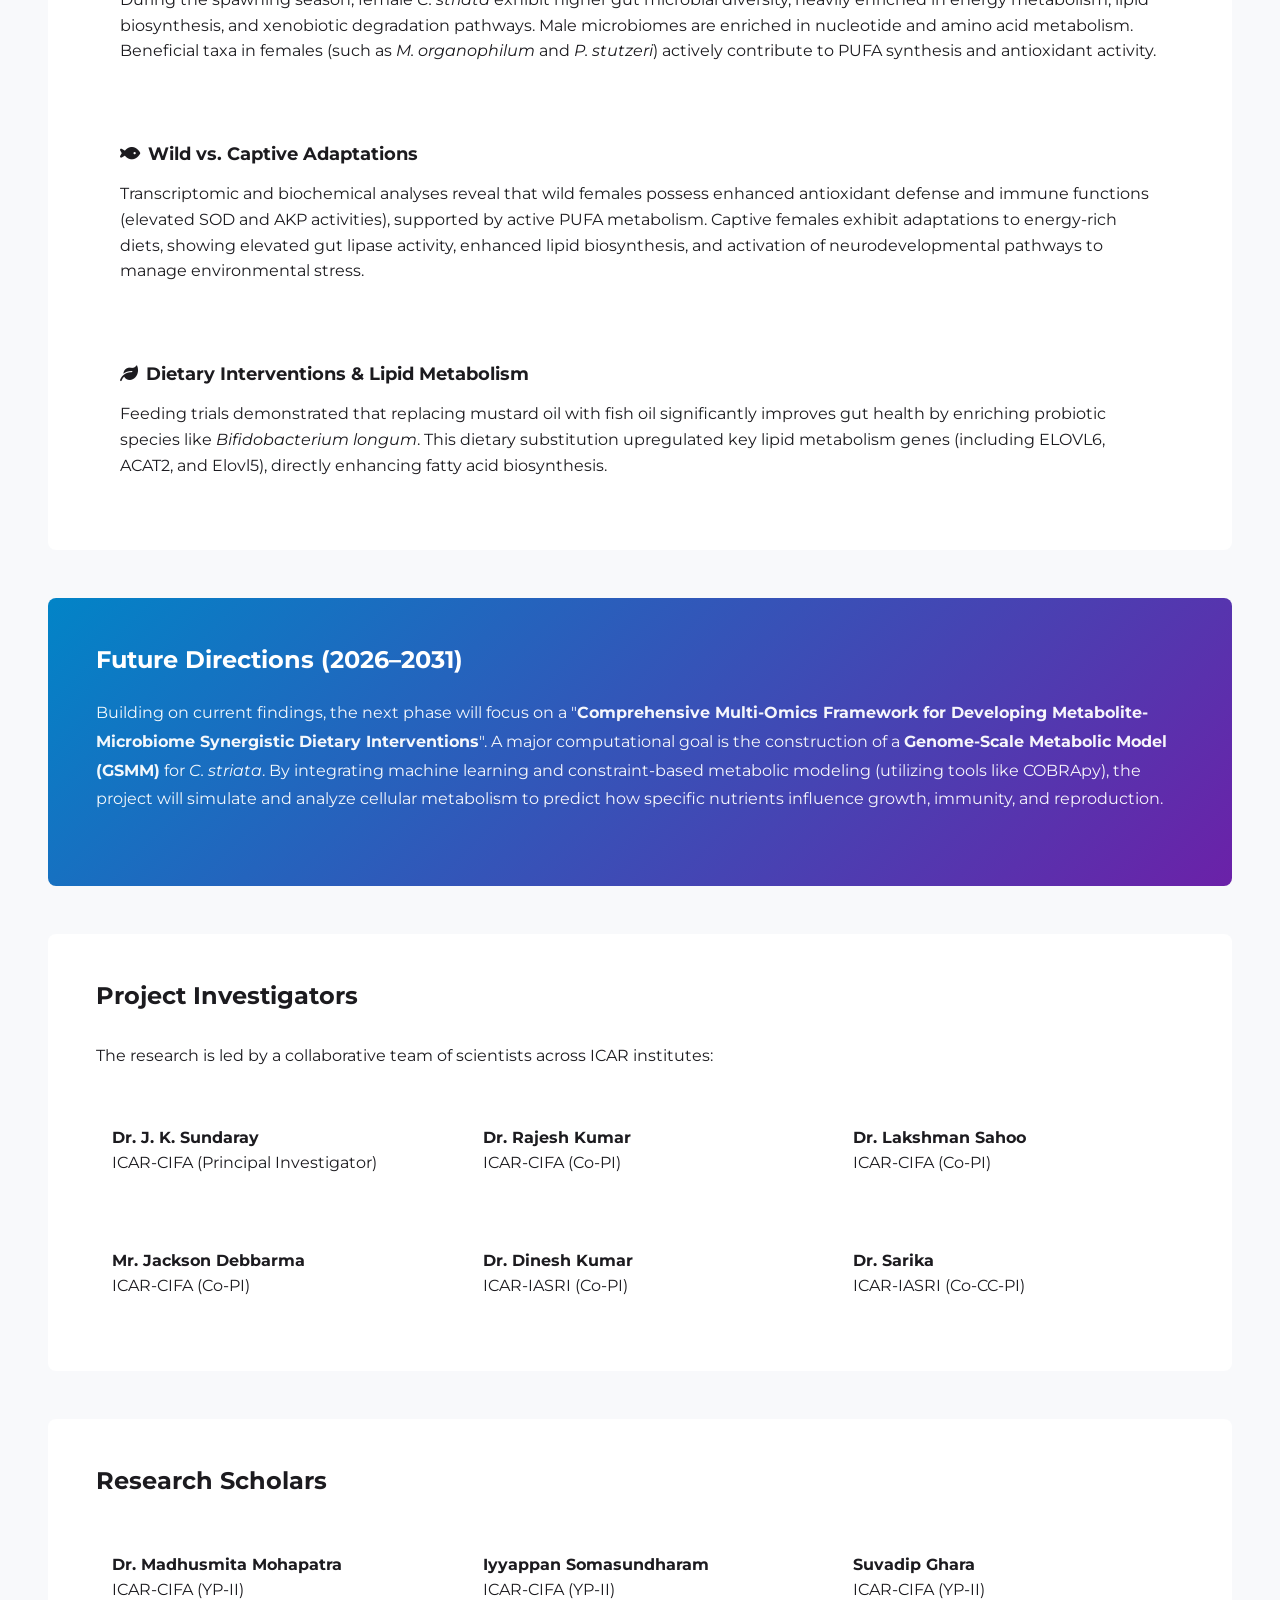
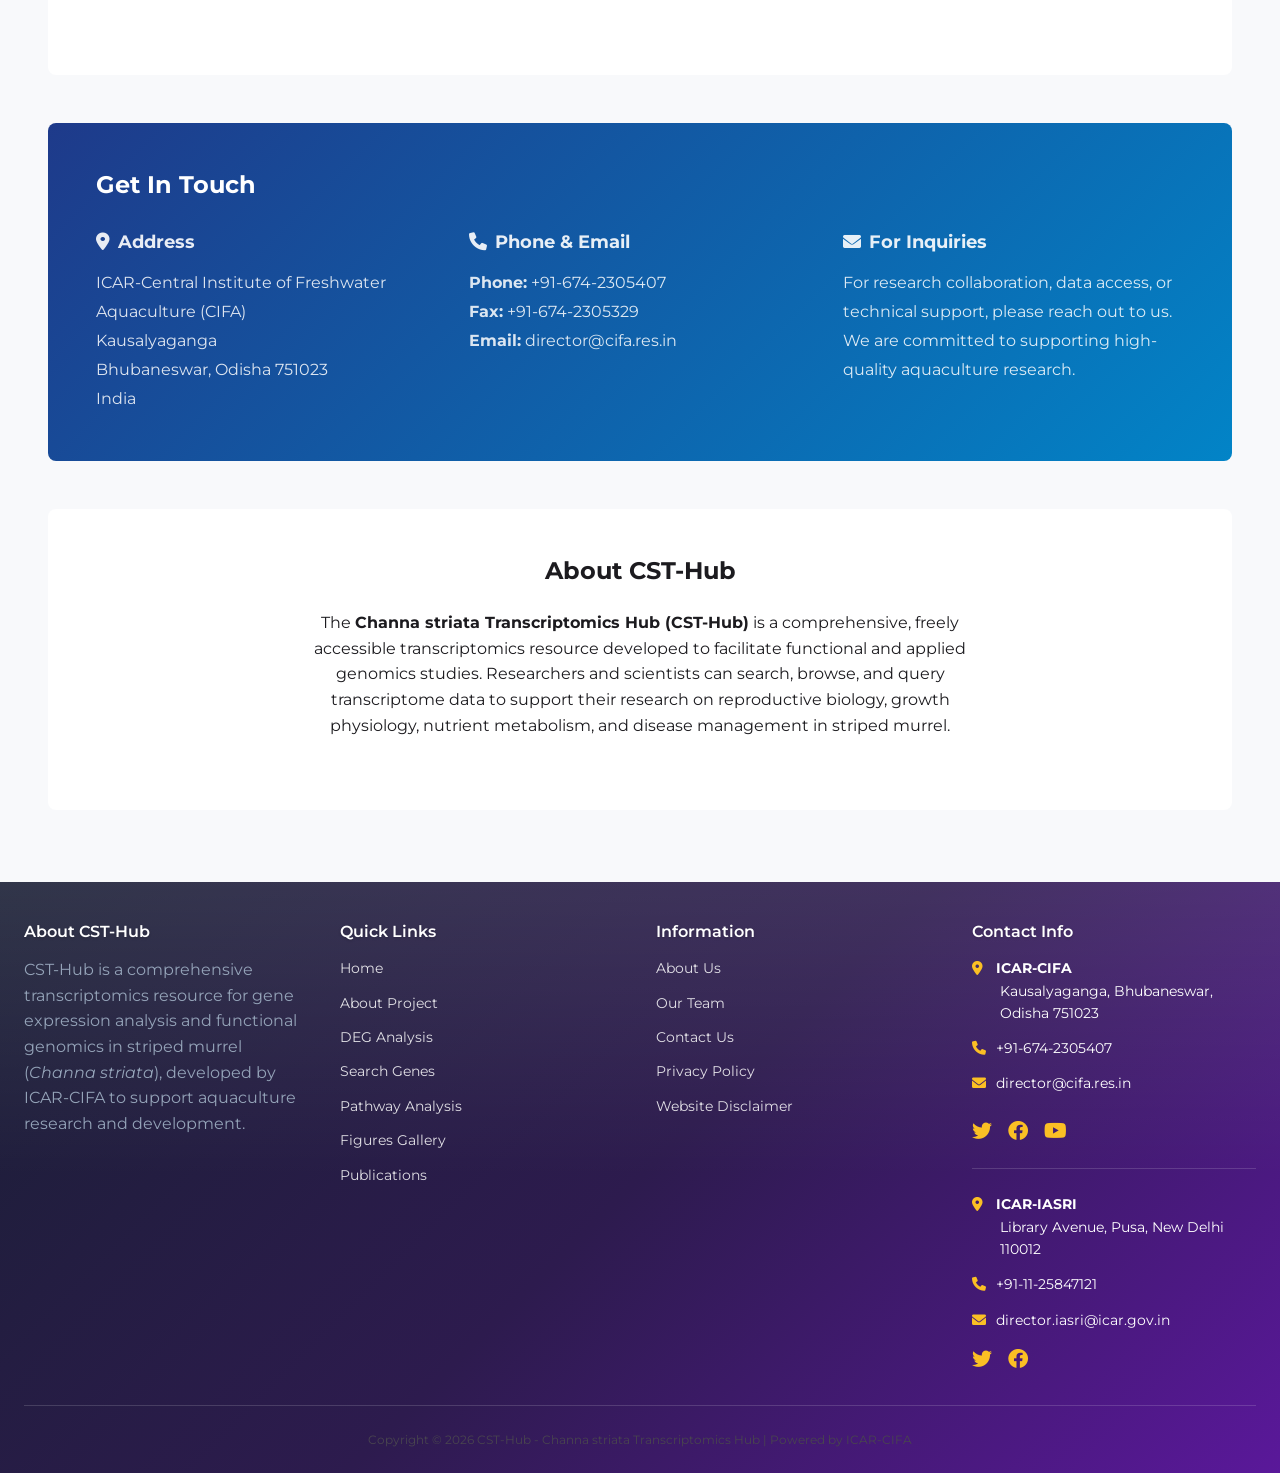
<file: about.html>
<!DOCTYPE html>
<html lang="en">
<head>
    <meta charset="UTF-8">
    <meta name="viewport" content="width=device-width, initial-scale=1.0">
    <title>About - CST-Hub Channa striata Transcriptomics Database</title>
    <link rel="stylesheet" href="styles.css">
    <link href="https://fonts.googleapis.com/css2?family=Montserrat:wght@400;500;600;700&display=swap" rel="stylesheet">
    <link rel="stylesheet" href="https://cdnjs.cloudflare.com/ajax/libs/font-awesome/6.0.0/css/all.min.css">
</head>
<body>
    <header>
        <div class="logo-top-section">
            <img src="CIFA Logo.png" alt="CIFA Logo" class="logo-top">
            <img src="IASRI.png" alt="ICAR-IASRI Logo" class="logo-top" style="margin-left: 20px;">
        </div>
        <div class="header-content">
            <div class="logo">
                <div class="logo-text">
                    <h1>CST-Hub<sup>TDB</sup></h1>
                </div>
            </div>
            <button class="hamburger" id="mobileMenuBtn" aria-label="Toggle menu">
                <span></span>
                <span></span>
                <span></span>
            </button>
            <nav class="nav-menu" id="navMenu">
                <ul class="nav-links">
                    <li><a href="index.html">Home</a></li>
                    <li><a href="about.html" class="active">About</a></li>
                    <li><a href="deg.html">DEG</a></li>
                    <li><a href="functional.html">Search</a></li>
                    <li><a href="pathway.html">Pathway</a></li>
                    <li><a href="figures.html">Figures</a></li>
                    <li><a href="publications.html">Publications</a></li>
                </ul>
            </nav>
        </div>
    </header>

    <main class="page-container">
        <section class="section" style="padding-top: 2rem;">
            <div class="container">
                <div class="section-title">
                    <h2>About The Project</h2>
                    <p>Decoding the Transcriptomics of Channa striata for Aquaculture Innovation</p>
                </div>

                <!-- Project Overview -->
                <div style="background: white; border-radius: 8px; box-shadow: var(--shadow-sm); padding: 3rem; margin-bottom: 3rem;">
                    <h3 style="margin-bottom: 1.5rem; color: var(--primary-color);">Project Title</h3>
                    <p style="margin-bottom: 1.5rem; color: var(--text-secondary); font-weight: 500; font-size: 16px;">
                        Investigation of key transcripts and regulatory network associated with reproductive biology and medical value of striped murrel (<i>Channa striata</i>) using omics approaches.
                    </p>
                </div>

                <!-- Project Background -->
                <div id="about-us" style="background: linear-gradient(135deg, #f0f9ff 0%, #f3e8ff 100%); border-radius: 8px; box-shadow: var(--shadow-sm); padding: 3rem; margin-bottom: 3rem; border-left: 5px solid var(--secondary-color);">
                    <h3 style="margin-bottom: 1.5rem; color: var(--primary-color);">Project Overview</h3>
                    <p style="margin-bottom: 1.5rem; color: var(--text-secondary); line-height: 1.8;">
                        Funded by the <strong>ICAR-Centre of Agriculture Bioinformatics (CABin)</strong>, this project (running from <strong>July 2021 to March 2026</strong>) employs advanced transcriptomics frameworks to decode the molecular and metabolic intricacies of the striped murrel (<i>Channa striata</i>). The research uncovers the genetic drivers behind the species' reproductive biology, nutritional value, and environmental adaptability.
                    </p>
                    <p style="color: var(--text-secondary); line-height: 1.8;">
                        This web platform serves as the central transcriptomics resource generated from these extensive studies, providing researchers with accessible data on reproductive, productive, and disease-associated genes.
                    </p>
                </div>

                <!-- Core Objectives -->
                <div style="background: white; border-radius: 8px; box-shadow: var(--shadow-sm); padding: 3rem; margin-bottom: 3rem;">
                    <h3 style="margin-bottom: 2rem; color: var(--primary-color);">Core Scientific Objectives</h3>
                    <div style="display: grid; grid-template-columns: repeat(auto-fit, minmax(300px, 1fr)); gap: 2rem;">
                        <div style="padding: 1.5rem; background: var(--surface-container-low); border-radius: 8px; border-left: 4px solid var(--secondary-color);">
                            <h4 style="margin-bottom: 1rem; color: var(--secondary-color);">1. Reproductive Mechanism</h4>
                            <p style="color: var(--text-secondary);">
                                To understand the molecular mechanisms of reproduction in <i>Channa striata</i> through comprehensive transcriptome profiling.
                            </p>
                        </div>
                        <div style="padding: 1.5rem; background: var(--surface-container-low); border-radius: 8px; border-left: 4px solid var(--secondary-color);">
                            <h4 style="margin-bottom: 1rem; color: var(--secondary-color);">2. PUFA Synthesis</h4>
                            <p style="color: var(--text-secondary);">
                                To decipher the molecular mechanism of Polyunsaturated Fatty Acid (PUFA) synthesis in <i>Channa striata</i>.
                            </p>
                        </div>
                        <div style="padding: 1.5rem; background: var(--surface-container-low); border-radius: 8px; border-left: 4px solid var(--secondary-color);">
                            <h4 style="margin-bottom: 1rem; color: var(--secondary-color);">3. Genomic Resources</h4>
                            <p style="color: var(--text-secondary);">
                                To develop web genomic resources of productive, reproductive and disease associated genes.
                            </p>
                        </div>
                    </div>
                </div>

                <!-- Key Scientific Achievements -->
                <div style="background: white; border-radius: 8px; box-shadow: var(--shadow-sm); padding: 3rem; margin-bottom: 3rem;">
                    <h3 style="margin-bottom: 2rem; color: var(--primary-color);">Key Scientific Achievements</h3>
                    
                    <div style="margin-bottom: 2rem; padding: 1.5rem; background: var(--surface-container-low); border-radius: 8px;">
                        <h4 style="margin-bottom: 1rem; color: var(--secondary-color);"><i class="fas fa-dna" style="margin-right: 0.5rem;"></i>Sex-Specific Microbiome Dynamics</h4>
                        <p style="color: var(--text-secondary);">
                            During the spawning season, female <i>C. striata</i> exhibit higher gut microbial diversity, heavily enriched in energy metabolism, lipid biosynthesis, and xenobiotic degradation pathways. Male microbiomes are enriched in nucleotide and amino acid metabolism. Beneficial taxa in females (such as <em>M. organophilum</em> and <em>P. stutzeri</em>) actively contribute to PUFA synthesis and antioxidant activity.
                        </p>
                    </div>

                    <div style="margin-bottom: 2rem; padding: 1.5rem; background: var(--surface-container-low); border-radius: 8px;">
                        <h4 style="margin-bottom: 1rem; color: var(--secondary-color);"><i class="fas fa-fish" style="margin-right: 0.5rem;"></i>Wild vs. Captive Adaptations</h4>
                        <p style="color: var(--text-secondary);">
                            Transcriptomic and biochemical analyses reveal that wild females possess enhanced antioxidant defense and immune functions (elevated SOD and AKP activities), supported by active PUFA metabolism. Captive females exhibit adaptations to energy-rich diets, showing elevated gut lipase activity, enhanced lipid biosynthesis, and activation of neurodevelopmental pathways to manage environmental stress.
                        </p>
                    </div>

                    <div style="padding: 1.5rem; background: var(--surface-container-low); border-radius: 8px;">
                        <h4 style="margin-bottom: 1rem; color: var(--secondary-color);"><i class="fas fa-leaf" style="margin-right: 0.5rem;"></i>Dietary Interventions & Lipid Metabolism</h4>
                        <p style="color: var(--text-secondary);">
                            Feeding trials demonstrated that replacing mustard oil with fish oil significantly improves gut health by enriching probiotic species like <em>Bifidobacterium longum</em>. This dietary substitution upregulated key lipid metabolism genes (including ELOVL6, ACAT2, and Elovl5), directly enhancing fatty acid biosynthesis.
                        </p>
                    </div>
                </div>

                <!-- Future Directions -->
                <div style="background: linear-gradient(135deg, #0284c7 0%, #6b21a8 100%); border-radius: 8px; box-shadow: var(--shadow-md); padding: 3rem; margin-bottom: 3rem; color: white;">
                    <h3 style="margin-bottom: 1.5rem; color: white;">Future Directions (2026–2031)</h3>
                    <p style="margin-bottom: 1.5rem; color: rgba(255, 255, 255, 0.95); line-height: 1.8;">
                        Building on current findings, the next phase will focus on a "<strong>Comprehensive Multi-Omics Framework for Developing Metabolite-Microbiome Synergistic Dietary Interventions</strong>". A major computational goal is the construction of a <strong>Genome-Scale Metabolic Model (GSMM)</strong> for <i>C. striata</i>. By integrating machine learning and constraint-based metabolic modeling (utilizing tools like COBRApy), the project will simulate and analyze cellular metabolism to predict how specific nutrients influence growth, immunity, and reproduction.
                    </p>
                </div>

                <!-- Project Investigators -->
                <div id="team" style="background: white; border-radius: 8px; box-shadow: var(--shadow-sm); padding: 3rem; margin-bottom: 3rem;">
                    <h3 style="margin-bottom: 2rem; color: var(--primary-color);">Project Investigators</h3>
                    <p style="margin-bottom: 2rem; color: var(--text-secondary);">
                        The research is led by a collaborative team of scientists across ICAR institutes:
                    </p>
                    <div style="display: grid; grid-template-columns: repeat(auto-fit, minmax(280px, 1fr)); gap: 1.5rem;">
                        <div style="padding: 1rem; background: var(--surface-container-low); border-radius: 8px;">
                            <p style="margin: 0.5rem 0; color: var(--text-secondary);"><strong>Dr. J. K. Sundaray</strong><br><span style="color: var(--secondary-color);">ICAR-CIFA (Principal Investigator)</span></p>
                        </div>
                        <div style="padding: 1rem; background: var(--surface-container-low); border-radius: 8px;">
                            <p style="margin: 0.5rem 0; color: var(--text-secondary);"><strong>Dr. Rajesh Kumar</strong><br><span style="color: var(--secondary-color);">ICAR-CIFA (Co-PI)</span></p>
                        </div>
                        <div style="padding: 1rem; background: var(--surface-container-low); border-radius: 8px;">
                            <p style="margin: 0.5rem 0; color: var(--text-secondary);"><strong>Dr. Lakshman Sahoo</strong><br><span style="color: var(--secondary-color);">ICAR-CIFA (Co-PI)</span></p>
                        </div>
                        <div style="padding: 1rem; background: var(--surface-container-low); border-radius: 8px;">
                            <p style="margin: 0.5rem 0; color: var(--text-secondary);"><strong>Mr. Jackson Debbarma</strong><br><span style="color: var(--secondary-color);">ICAR-CIFA (Co-PI)</span></p>
                        </div>
                        <div style="padding: 1rem; background: var(--surface-container-low); border-radius: 8px;">
                            <p style="margin: 0.5rem 0; color: var(--text-secondary);"><strong>Dr. Dinesh Kumar</strong><br><span style="color: var(--secondary-color);">ICAR-IASRI (Co-PI)</span></p>
                        </div>
                        <div style="padding: 1rem; background: var(--surface-container-low); border-radius: 8px;">
                            <p style="margin: 0.5rem 0; color: var(--text-secondary);"><strong>Dr. Sarika</strong><br><span style="color: var(--secondary-color);">ICAR-IASRI (Co-CC-PI)</span></p>
                        </div>
                    </div>
                </div>

                <!-- Research Scholars -->
                <div style="background: white; border-radius: 8px; box-shadow: var(--shadow-sm); padding: 3rem; margin-bottom: 3rem;">
                    <h3 style="margin-bottom: 2rem; color: var(--primary-color);">Research Scholars</h3>
                    <div style="display: grid; grid-template-columns: repeat(auto-fit, minmax(280px, 1fr)); gap: 1.5rem;">
                        <div style="padding: 1rem; background: var(--surface-container-low); border-radius: 8px;">
                            <p style="margin: 0.5rem 0; color: var(--text-secondary);"><strong>Dr. Madhusmita Mohapatra</strong><br><span style="color: var(--secondary-color);">ICAR-CIFA (YP-II)</span></p>
                        </div>
                        <div style="padding: 1rem; background: var(--surface-container-low); border-radius: 8px;">
                            <p style="margin: 0.5rem 0; color: var(--text-secondary);"><strong>Iyyappan Somasundharam</strong><br><span style="color: var(--secondary-color);">ICAR-CIFA (YP-II)</span></p>
                        </div>
                        <div style="padding: 1rem; background: var(--surface-container-low); border-radius: 8px;">
                            <p style="margin: 0.5rem 0; color: var(--text-secondary);"><strong>Suvadip Ghara</strong><br><span style="color: var(--secondary-color);">ICAR-CIFA (YP-II)</span></p>
                        </div>
                    </div>
                </div>

                <!-- Contact Section -->
                <div id="contact" style="background: linear-gradient(135deg, #1e3a8a 0%, #0284c7 100%); border-radius: 8px; box-shadow: var(--shadow-md); padding: 3rem; color: white; margin-bottom: 3rem;">
                    <h3 style="margin-bottom: 2rem; color: white;">Get In Touch</h3>
                    <div style="display: grid; grid-template-columns: repeat(auto-fit, minmax(250px, 1fr)); gap: 2rem;">
                        <div>
                            <h4 style="margin-bottom: 1rem; color: rgba(255, 255, 255, 0.9);"><i class="fas fa-map-marker-alt" style="margin-right: 0.5rem;"></i>Address</h4>
                            <p style="color: rgba(255, 255, 255, 0.85); line-height: 1.8;">
                                ICAR-Central Institute of Freshwater Aquaculture (CIFA)<br>
                                Kausalyaganga<br>
                                Bhubaneswar, Odisha 751023<br>
                                India
                            </p>
                        </div>
                        <div>
                            <h4 style="margin-bottom: 1rem; color: rgba(255, 255, 255, 0.9);"><i class="fas fa-phone" style="margin-right: 0.5rem;"></i>Phone & Email</h4>
                            <p style="color: rgba(255, 255, 255, 0.85); line-height: 1.8;">
                                <strong>Phone:</strong> +91-674-2305407<br>
                                <strong>Fax:</strong> +91-674-2305329<br>
                                <strong>Email:</strong> director@cifa.res.in
                            </p>
                        </div>
                        <div>
                            <h4 style="margin-bottom: 1rem; color: rgba(255, 255, 255, 0.9);"><i class="fas fa-envelope" style="margin-right: 0.5rem;"></i>For Inquiries</h4>
                            <p style="color: rgba(255, 255, 255, 0.85); line-height: 1.8;">
                                For research collaboration, data access, or technical support, please reach out to us. We are committed to supporting high-quality aquaculture research.
                            </p>
                        </div>
                    </div>
                </div>

                <!-- CST-Hub Information -->
                <div style="background: white; border-radius: 8px; box-shadow: var(--shadow-sm); padding: 3rem; text-align: center;">
                    <h3 style="margin-bottom: 1.5rem; color: var(--primary-color);">About CST-Hub</h3>
                    <p style="color: var(--text-secondary); margin-bottom: 1.5rem; max-width: 700px; margin-left: auto; margin-right: auto;">
                        The <strong>Channa striata Transcriptomics Hub (CST-Hub)</strong> is a comprehensive, freely accessible transcriptomics resource developed to facilitate functional and applied genomics studies. Researchers and scientists can search, browse, and query transcriptome data to support their research on reproductive biology, growth physiology, nutrient metabolism, and disease management in striped murrel.
                    </p>
                </div>

            </div>
        </section>
    </main>

    <footer>
        <div class="container">
            <div class="footer-grid">
                <div class="footer-col">
                    <h3>About CST-Hub</h3>
                    <p style="color: #94a3b8; line-height: 1.6;">CST-Hub is a comprehensive transcriptomics resource for gene expression analysis and functional genomics in striped murrel (<i>Channa striata</i>), developed by ICAR-CIFA to support aquaculture research and development.</p>
                </div>
                <div class="footer-col">
                    <h3>Quick Links</h3>
                    <ul>
                        <li><a href="index.html">Home</a></li>
                        <li><a href="about.html">About Project</a></li>
                        <li><a href="deg.html">DEG Analysis</a></li>
                        <li><a href="functional.html">Search Genes</a></li>
                        <li><a href="pathway.html">Pathway Analysis</a></li>
                        <li><a href="figures.html">Figures Gallery</a></li>
                        <li><a href="publications.html">Publications</a></li>
                    </ul>
                </div>
                <div class="footer-col">
                    <h3>Information</h3>
                    <ul id="footerInfoMenu">
                        <li><a href="#" onclick="toggleFooterSection('about-info')">About Us</a></li>
                        <li><a href="#" onclick="toggleFooterSection('team-info')">Our Team</a></li>
                        <li><a href="#" onclick="toggleFooterSection('contact-info')">Contact Us</a></li>
                        <li><a href="privacy.html" onclick="event.stopPropagation()">Privacy Policy</a></li>
                        <li><a href="disclaimer.html" onclick="event.stopPropagation()">Website Disclaimer</a></li>
                    </ul>
                </div>
                <div class="footer-col">
                    <h3>Contact Info</h3>
                    <ul style="list-style: none; padding: 0;">
                        <li style="margin-bottom: 0.8rem;"><i class="fas fa-map-marker-alt" style="width: 20px; color: var(--md-tertiary-light);"></i> <strong>ICAR-CIFA</strong><br><span style="margin-left: 28px; display: block;">Kausalyaganga, Bhubaneswar, Odisha 751023</span></li>
                        <li style="margin-bottom: 0.8rem;"><i class="fas fa-phone" style="width: 20px; color: var(--md-tertiary-light);"></i> +91-674-2305407</li>
                        <li style="margin-bottom: 1rem;"><i class="fas fa-envelope" style="width: 20px; color: var(--md-tertiary-light);"></i> director@cifa.res.in</li>
                    </ul>
                    <div style="margin-top: 1.5rem; display: flex; gap: 1rem;">
                        <a href="https://twitter.com/icarcifa/" target="_blank" rel="noopener noreferrer" style="color: var(--md-tertiary-light); transition: all 0.2s;"><i class="fab fa-twitter fa-lg"></i></a>
                        <a href="https://www.facebook.com/icarcifa" target="_blank" rel="noopener noreferrer" style="color: var(--md-tertiary-light); transition: all 0.2s;"><i class="fab fa-facebook fa-lg"></i></a>
                        <a href="https://www.youtube.com/channel/UC0jyxfGad5yDGE-nBe6H-9w" target="_blank" rel="noopener noreferrer" style="color: var(--md-tertiary-light); transition: all 0.2s;"><i class="fab fa-youtube fa-lg"></i></a>
                    </div>
                    <hr style="border: none; border-top: 1px solid rgba(255,255,255,0.15); margin: 1.5rem 0;">
                    <ul style="list-style: none; padding: 0;">
                        <li style="margin-bottom: 0.8rem;"><i class="fas fa-map-marker-alt" style="width: 20px; color: var(--md-tertiary-light);"></i> <strong>ICAR-IASRI</strong><br><span style="margin-left: 28px; display: block;">Library Avenue, Pusa, New Delhi 110012</span></li>
                        <li style="margin-bottom: 0.8rem;"><i class="fas fa-phone" style="width: 20px; color: var(--md-tertiary-light);"></i> +91-11-25847121</li>
                        <li style="margin-bottom: 1rem;"><i class="fas fa-envelope" style="width: 20px; color: var(--md-tertiary-light);"></i> director.iasri@icar.gov.in</li>
                    </ul>
                    <div style="margin-top: 1rem; display: flex; gap: 1rem;">
                        <a href="https://twitter.com/IABORASDIARY" target="_blank" rel="noopener noreferrer" style="color: var(--md-tertiary-light); transition: all 0.2s;"><i class="fab fa-twitter fa-lg"></i></a>
                        <a href="https://www.facebook.com/iaboracademy/" target="_blank" rel="noopener noreferrer" style="color: var(--md-tertiary-light); transition: all 0.2s;"><i class="fab fa-facebook fa-lg"></i></a>
                    </div>
                </div>
            </div>
            <div class="footer-bottom">
                <p>Copyright © 2026 CST-Hub - Channa striata Transcriptomics Hub | Powered by ICAR-CIFA</p>
            </div>
        </div>

        <!-- Hidden Footer Info Sections -->
        <div id="footerInfoContent" style="display: none; background: rgba(0,0,0,0.3); padding: 2rem 0; border-top: 1px solid rgba(255,255,255,0.1);">
            <div class="container">
                <div style="display: grid; grid-template-columns: repeat(auto-fit, minmax(250px, 1fr)); gap: 2rem;">
                    <div id="about-info" class="footer-info-section" style="display: none;">
                        <h4 style="color: var(--md-tertiary-light); margin-bottom: 1rem;"><i class="fas fa-info-circle"></i> About Us</h4>
                        <p style="color: #94a3b8; line-height: 1.7; font-size: 14px;">
                            CST-Hub is developed by ICAR-Central Institute of Freshwater Aquaculture (CIFA) as a comprehensive transcriptomics resource. Our mission is to provide researchers and aquaculture scientists with accessible, high-quality gene expression data to advance research in striped murrel biology and aquaculture innovation.
                        </p>
                    </div>
                    <div id="team-info" class="footer-info-section" style="display: none;">
                        <h4 style="color: var(--md-tertiary-light); margin-bottom: 1rem;"><i class="fas fa-users"></i> Our Team</h4>
                        <p style="color: #94a3b8; line-height: 1.7; font-size: 14px;">
                            <strong>Principal Investigator:</strong> Dr. J. K. Sundaray (ICAR-CIFA)<br>
                            <strong>Co-Investigators:</strong> Dr. Rajesh Kumar, Dr. Lakshman Sahoo, Mr. Jackson Debbarma (ICAR-CIFA), Dr. Dinesh Kumar, Dr. Sarika (ICAR-IASRI)<br>
                            <strong>Research Scholars (YP-II):</strong> Dr. Madhusmita Mohapatra, Iyyappan Somasundharam, Suvadip Ghara (ICAR-CIFA)<br>
                            Our dedicated team brings expertise in genomics, bioinformatics, and aquaculture research.
                        </p>
                    </div>
                    <div id="contact-info" class="footer-info-section" style="display: none;">
                        <h4 style="color: var(--md-tertiary-light); margin-bottom: 1rem;"><i class="fas fa-phone-alt"></i> Contact Us</h4>
                        <p style="color: #94a3b8; line-height: 1.7; font-size: 14px;">
                            <strong>Email:</strong> director@cifa.res.in<br>
                            <strong>Phone:</strong> +91-674-2305407<br>
                            <strong>Address:</strong> ICAR-CIFA, Kausalyaganga, Bhubaneswar, Odisha 751023
                        </p>
                    </div>
                </div>
            </div>
        </div>
    </footer>

    <script src="script_api.js"></script>
</body>
</html>
</file>
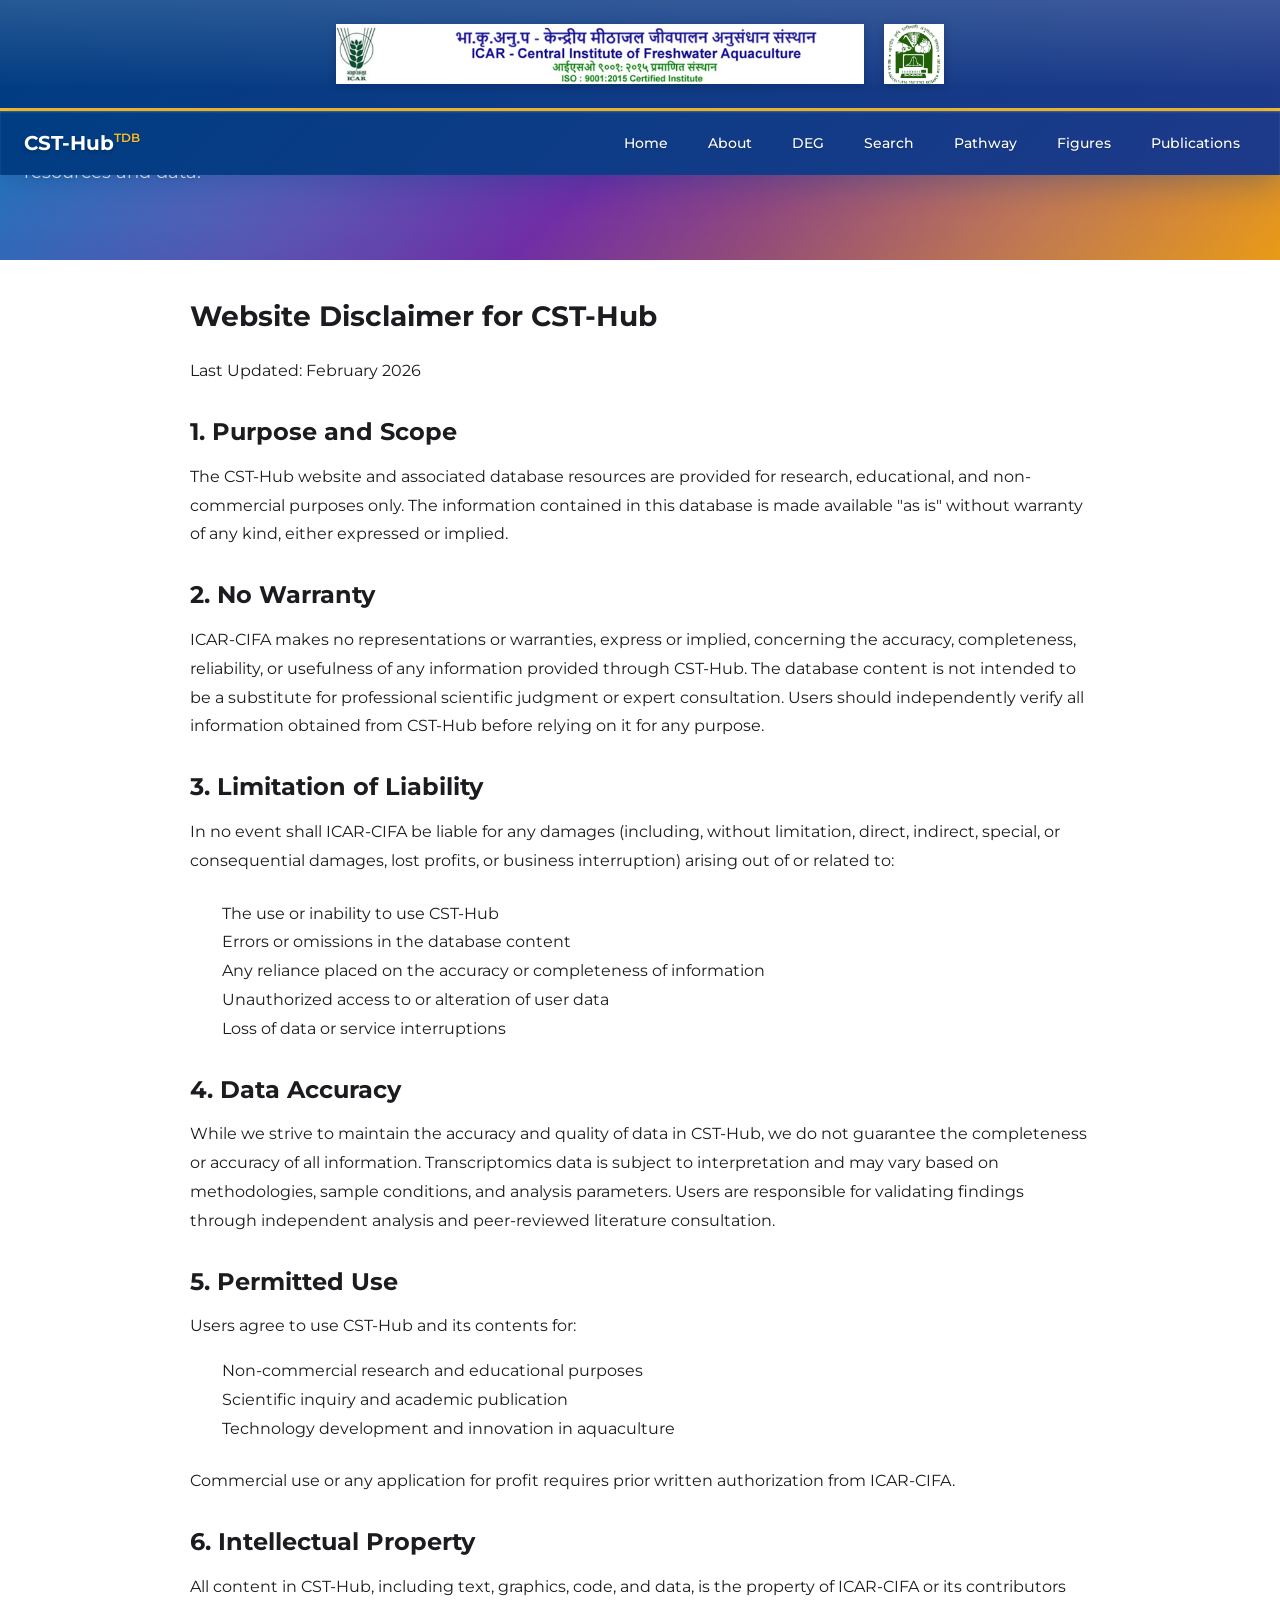
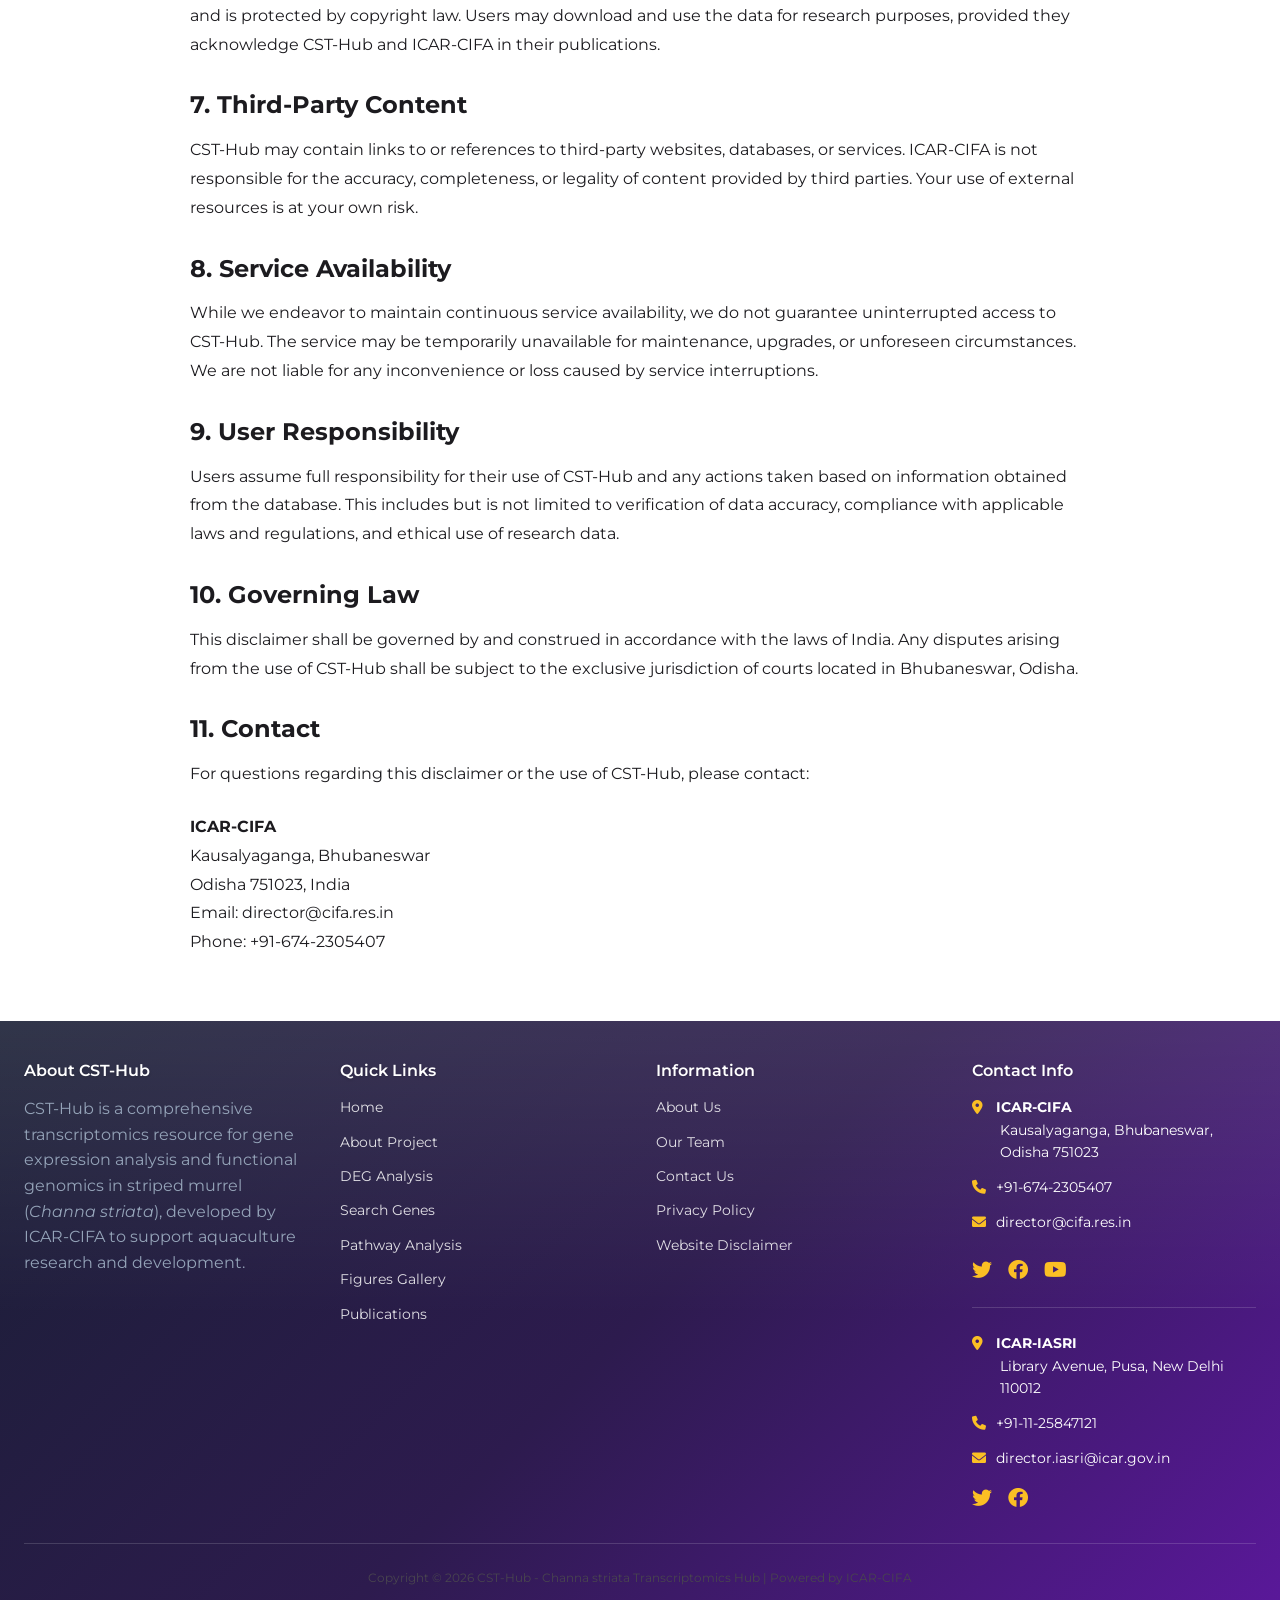
<file: disclaimer.html>
<!DOCTYPE html>
<html lang="en">
<head>
    <meta charset="UTF-8">
    <meta name="viewport" content="width=device-width, initial-scale=1.0">
    <title>Website Disclaimer - CST-Hub</title>
    <link rel="stylesheet" href="styles.css">
    <link href="https://fonts.googleapis.com/css2?family=Montserrat:wght@400;500;600;700&display=swap" rel="stylesheet">
    <link rel="stylesheet" href="https://cdnjs.cloudflare.com/ajax/libs/font-awesome/6.0.0/css/all.min.css">
</head>
<body>
    <header>
        <div class="logo-top-section">
            <img src="CIFA Logo.png" alt="CIFA Logo" class="logo-top">
            <img src="IASRI.png" alt="ICAR-IASRI Logo" class="logo-top" style="margin-left: 20px;">
        </div>
        <div class="header-content">
            <div class="logo">
                <div class="logo-text">
                    <h1>CST-Hub<sup>TDB</sup></h1>
                </div>
            </div>
            <button class="hamburger" id="mobileMenuBtn" aria-label="Toggle menu">
                <span></span>
                <span></span>
                <span></span>
            </button>
            <nav class="nav-menu" id="navMenu">
                <ul class="nav-links">
                    <li><a href="index.html">Home</a></li>
                    <li><a href="about.html">About</a></li>
                    <li><a href="deg.html">DEG</a></li>
                    <li><a href="functional.html">Search</a></li>
                    <li><a href="pathway.html">Pathway</a></li>
                    <li><a href="figures.html">Figures</a></li>
                    <li><a href="publications.html">Publications</a></li>
                </ul>
            </nav>
        </div>
    </header>

    <main>
        <section class="hero" style="padding-top: 40px; padding-bottom: 40px;">
            <div class="container hero-wrapper">
                <div class="hero-text">
                    <h1>Website Disclaimer</h1>
                    <p>Important legal information regarding the use of CST-Hub resources and data.</p>
                </div>
            </div>
        </section>

        <section class="section" style="background-color: white;">
            <div class="container">
                <div style="max-width: 900px; margin: 0 auto;">
                    <h2 style="color: var(--primary-color); margin-bottom: 1.5rem;">Website Disclaimer for CST-Hub</h2>
                    <p style="color: var(--text-secondary); line-height: 1.8; margin-bottom: 2rem;">
                        Last Updated: February 2026
                    </p>

                    <h3 style="color: var(--primary-color); margin-top: 2rem; margin-bottom: 1rem;">1. Purpose and Scope</h3>
                    <p style="color: var(--text-secondary); line-height: 1.8; margin-bottom: 1.5rem;">
                        The CST-Hub website and associated database resources are provided for research, educational, and non-commercial purposes only. The information contained in this database is made available "as is" without warranty of any kind, either expressed or implied.
                    </p>

                    <h3 style="color: var(--primary-color); margin-top: 2rem; margin-bottom: 1rem;">2. No Warranty</h3>
                    <p style="color: var(--text-secondary); line-height: 1.8; margin-bottom: 1.5rem;">
                        ICAR-CIFA makes no representations or warranties, express or implied, concerning the accuracy, completeness, reliability, or usefulness of any information provided through CST-Hub. The database content is not intended to be a substitute for professional scientific judgment or expert consultation. Users should independently verify all information obtained from CST-Hub before relying on it for any purpose.
                    </p>

                    <h3 style="color: var(--primary-color); margin-top: 2rem; margin-bottom: 1rem;">3. Limitation of Liability</h3>
                    <p style="color: var(--text-secondary); line-height: 1.8; margin-bottom: 1.5rem;">
                        In no event shall ICAR-CIFA be liable for any damages (including, without limitation, direct, indirect, special, or consequential damages, lost profits, or business interruption) arising out of or related to:
                    </p>
                    <ul style="color: var(--text-secondary); line-height: 1.8; margin-bottom: 1.5rem; margin-left: 2rem;">
                        <li>The use or inability to use CST-Hub</li>
                        <li>Errors or omissions in the database content</li>
                        <li>Any reliance placed on the accuracy or completeness of information</li>
                        <li>Unauthorized access to or alteration of user data</li>
                        <li>Loss of data or service interruptions</li>
                    </ul>

                    <h3 style="color: var(--primary-color); margin-top: 2rem; margin-bottom: 1rem;">4. Data Accuracy</h3>
                    <p style="color: var(--text-secondary); line-height: 1.8; margin-bottom: 1.5rem;">
                        While we strive to maintain the accuracy and quality of data in CST-Hub, we do not guarantee the completeness or accuracy of all information. Transcriptomics data is subject to interpretation and may vary based on methodologies, sample conditions, and analysis parameters. Users are responsible for validating findings through independent analysis and peer-reviewed literature consultation.
                    </p>

                    <h3 style="color: var(--primary-color); margin-top: 2rem; margin-bottom: 1rem;">5. Permitted Use</h3>
                    <p style="color: var(--text-secondary); line-height: 1.8; margin-bottom: 1rem;">
                        Users agree to use CST-Hub and its contents for:
                    </p>
                    <ul style="color: var(--text-secondary); line-height: 1.8; margin-bottom: 1.5rem; margin-left: 2rem;">
                        <li>Non-commercial research and educational purposes</li>
                        <li>Scientific inquiry and academic publication</li>
                        <li>Technology development and innovation in aquaculture</li>
                    </ul>
                    <p style="color: var(--text-secondary); line-height: 1.8; margin-bottom: 1.5rem;">
                        Commercial use or any application for profit requires prior written authorization from ICAR-CIFA.
                    </p>

                    <h3 style="color: var(--primary-color); margin-top: 2rem; margin-bottom: 1rem;">6. Intellectual Property</h3>
                    <p style="color: var(--text-secondary); line-height: 1.8; margin-bottom: 1.5rem;">
                        All content in CST-Hub, including text, graphics, code, and data, is the property of ICAR-CIFA or its contributors and is protected by copyright law. Users may download and use the data for research purposes, provided they acknowledge CST-Hub and ICAR-CIFA in their publications.
                    </p>

                    <h3 style="color: var(--primary-color); margin-top: 2rem; margin-bottom: 1rem;">7. Third-Party Content</h3>
                    <p style="color: var(--text-secondary); line-height: 1.8; margin-bottom: 1.5rem;">
                        CST-Hub may contain links to or references to third-party websites, databases, or services. ICAR-CIFA is not responsible for the accuracy, completeness, or legality of content provided by third parties. Your use of external resources is at your own risk.
                    </p>

                    <h3 style="color: var(--primary-color); margin-top: 2rem; margin-bottom: 1rem;">8. Service Availability</h3>
                    <p style="color: var(--text-secondary); line-height: 1.8; margin-bottom: 1.5rem;">
                        While we endeavor to maintain continuous service availability, we do not guarantee uninterrupted access to CST-Hub. The service may be temporarily unavailable for maintenance, upgrades, or unforeseen circumstances. We are not liable for any inconvenience or loss caused by service interruptions.
                    </p>

                    <h3 style="color: var(--primary-color); margin-top: 2rem; margin-bottom: 1rem;">9. User Responsibility</h3>
                    <p style="color: var(--text-secondary); line-height: 1.8; margin-bottom: 1.5rem;">
                        Users assume full responsibility for their use of CST-Hub and any actions taken based on information obtained from the database. This includes but is not limited to verification of data accuracy, compliance with applicable laws and regulations, and ethical use of research data.
                    </p>

                    <h3 style="color: var(--primary-color); margin-top: 2rem; margin-bottom: 1rem;">10. Governing Law</h3>
                    <p style="color: var(--text-secondary); line-height: 1.8; margin-bottom: 1.5rem;">
                        This disclaimer shall be governed by and construed in accordance with the laws of India. Any disputes arising from the use of CST-Hub shall be subject to the exclusive jurisdiction of courts located in Bhubaneswar, Odisha.
                    </p>

                    <h3 style="color: var(--primary-color); margin-top: 2rem; margin-bottom: 1rem;">11. Contact</h3>
                    <p style="color: var(--text-secondary); line-height: 1.8; margin-bottom: 1.5rem;">
                        For questions regarding this disclaimer or the use of CST-Hub, please contact:
                    </p>
                    <p style="color: var(--text-secondary); line-height: 1.8; margin-bottom: 1.5rem;">
                        <strong>ICAR-CIFA</strong><br>
                        Kausalyaganga, Bhubaneswar<br>
                        Odisha 751023, India<br>
                        Email: director@cifa.res.in<br>
                        Phone: +91-674-2305407
                    </p>
                </div>
            </div>
        </section>
    </main>

    <footer>
        <div class="container">
            <div class="footer-grid">
                <div class="footer-col">
                    <h3>About CST-Hub</h3>
                    <p style="color: #94a3b8; line-height: 1.6;">CST-Hub is a comprehensive transcriptomics resource for gene expression analysis and functional genomics in striped murrel (<i>Channa striata</i>), developed by ICAR-CIFA to support aquaculture research and development.</p>
                </div>
                <div class="footer-col">
                    <h3>Quick Links</h3>
                    <ul>
                        <li><a href="index.html">Home</a></li>
                        <li><a href="about.html">About Project</a></li>
                        <li><a href="deg.html">DEG Analysis</a></li>
                        <li><a href="functional.html">Search Genes</a></li>
                        <li><a href="pathway.html">Pathway Analysis</a></li>
                        <li><a href="figures.html">Figures Gallery</a></li>
                        <li><a href="publications.html">Publications</a></li>
                    </ul>
                </div>
                <div class="footer-col">
                    <h3>Information</h3>
                    <ul id="footerInfoMenu">
                        <li><a href="#" onclick="toggleFooterSection('about-info')">About Us</a></li>
                        <li><a href="#" onclick="toggleFooterSection('team-info')">Our Team</a></li>
                        <li><a href="#" onclick="toggleFooterSection('contact-info')">Contact Us</a></li>
                        <li><a href="privacy.html" onclick="event.stopPropagation()">Privacy Policy</a></li>
                        <li><a href="disclaimer.html" onclick="event.stopPropagation()">Website Disclaimer</a></li>
                    </ul>
                </div>
                <div class="footer-col">
                    <h3>Contact Info</h3>
                    <ul style="list-style: none; padding: 0;">
                        <li style="margin-bottom: 0.8rem;"><i class="fas fa-map-marker-alt" style="width: 20px; color: var(--md-tertiary-light);"></i> <strong>ICAR-CIFA</strong><br><span style="margin-left: 28px; display: block;">Kausalyaganga, Bhubaneswar, Odisha 751023</span></li>
                        <li style="margin-bottom: 0.8rem;"><i class="fas fa-phone" style="width: 20px; color: var(--md-tertiary-light);"></i> +91-674-2305407</li>
                        <li style="margin-bottom: 1rem;"><i class="fas fa-envelope" style="width: 20px; color: var(--md-tertiary-light);"></i> director@cifa.res.in</li>
                    </ul>
                    <div style="margin-top: 1.5rem; display: flex; gap: 1rem;">
                        <a href="https://twitter.com/icarcifa/" target="_blank" rel="noopener noreferrer" style="color: var(--md-tertiary-light); transition: all 0.2s;"><i class="fab fa-twitter fa-lg"></i></a>
                        <a href="https://www.facebook.com/icarcifa" target="_blank" rel="noopener noreferrer" style="color: var(--md-tertiary-light); transition: all 0.2s;"><i class="fab fa-facebook fa-lg"></i></a>
                        <a href="https://www.youtube.com/channel/UC0jyxfGad5yDGE-nBe6H-9w" target="_blank" rel="noopener noreferrer" style="color: var(--md-tertiary-light); transition: all 0.2s;"><i class="fab fa-youtube fa-lg"></i></a>
                    </div>
                    <hr style="border: none; border-top: 1px solid rgba(255,255,255,0.15); margin: 1.5rem 0;">
                    <ul style="list-style: none; padding: 0;">
                        <li style="margin-bottom: 0.8rem;"><i class="fas fa-map-marker-alt" style="width: 20px; color: var(--md-tertiary-light);"></i> <strong>ICAR-IASRI</strong><br><span style="margin-left: 28px; display: block;">Library Avenue, Pusa, New Delhi 110012</span></li>
                        <li style="margin-bottom: 0.8rem;"><i class="fas fa-phone" style="width: 20px; color: var(--md-tertiary-light);"></i> +91-11-25847121</li>
                        <li style="margin-bottom: 1rem;"><i class="fas fa-envelope" style="width: 20px; color: var(--md-tertiary-light);"></i> director.iasri@icar.gov.in</li>
                    </ul>
                    <div style="margin-top: 1rem; display: flex; gap: 1rem;">
                        <a href="https://twitter.com/IABORASDIARY" target="_blank" rel="noopener noreferrer" style="color: var(--md-tertiary-light); transition: all 0.2s;"><i class="fab fa-twitter fa-lg"></i></a>
                        <a href="https://www.facebook.com/iaboracademy/" target="_blank" rel="noopener noreferrer" style="color: var(--md-tertiary-light); transition: all 0.2s;"><i class="fab fa-facebook fa-lg"></i></a>
                    </div>
                </div>
            </div>
            <div class="footer-bottom">
                <p>Copyright © 2026 CST-Hub - Channa striata Transcriptomics Hub | Powered by ICAR-CIFA</p>
            </div>
        </div>

        <!-- Hidden Footer Info Sections -->
        <div id="footerInfoContent" style="display: none; background: rgba(0,0,0,0.3); padding: 2rem 0; border-top: 1px solid rgba(255,255,255,0.1);">
            <div class="container">
                <div style="display: grid; grid-template-columns: repeat(auto-fit, minmax(250px, 1fr)); gap: 2rem;">
                    <div id="about-info" class="footer-info-section" style="display: none;">
                        <h4 style="color: var(--md-tertiary-light); margin-bottom: 1rem;"><i class="fas fa-info-circle"></i> About Us</h4>
                        <p style="color: #94a3b8; line-height: 1.7; font-size: 14px;">
                            CST-Hub is developed by ICAR-Central Institute of Freshwater Aquaculture (CIFA) as a comprehensive transcriptomics resource. Our mission is to provide researchers and aquaculture scientists with accessible, high-quality gene expression data to advance research in striped murrel biology and aquaculture innovation.
                        </p>
                    </div>
                    <div id="team-info" class="footer-info-section" style="display: none;">
                        <h4 style="color: var(--md-tertiary-light); margin-bottom: 1rem;"><i class="fas fa-users"></i> Our Team</h4>
                        <p style="color: #94a3b8; line-height: 1.7; font-size: 14px;">
                            <strong>Principal Investigator:</strong> Dr. J. K. Sundaray (ICAR-CIFA)<br>
                            <strong>Co-Investigators:</strong> Dr. Rajesh Kumar, Dr. Lakshman Sahoo, Mr. Jackson Debbarma (ICAR-CIFA), Dr. Dinesh Kumar, Dr. Sarika (ICAR-IASRI)<br>
                            <strong>Research Scholars (YP-II):</strong> Dr. Madhusmita Mohapatra, Iyyappan Somasundharam, Suvadip Ghara (ICAR-CIFA)<br>
                            Our dedicated team brings expertise in genomics, bioinformatics, and aquaculture research.
                        </p>
                    </div>
                    <div id="contact-info" class="footer-info-section" style="display: none;">
                        <h4 style="color: var(--md-tertiary-light); margin-bottom: 1rem;"><i class="fas fa-phone-alt"></i> Contact Us</h4>
                        <p style="color: #94a3b8; line-height: 1.7; font-size: 14px;">
                            <strong>Email:</strong> director@cifa.res.in<br>
                            <strong>Phone:</strong> +91-674-2305407<br>
                            <strong>Address:</strong> ICAR-CIFA, Kausalyaganga, Bhubaneswar, Odisha 751023
                        </p>
                    </div>
                </div>
            </div>
        </div>
    </footer>

    <script src="script_api.js"></script>
</body>
</html>
</file>
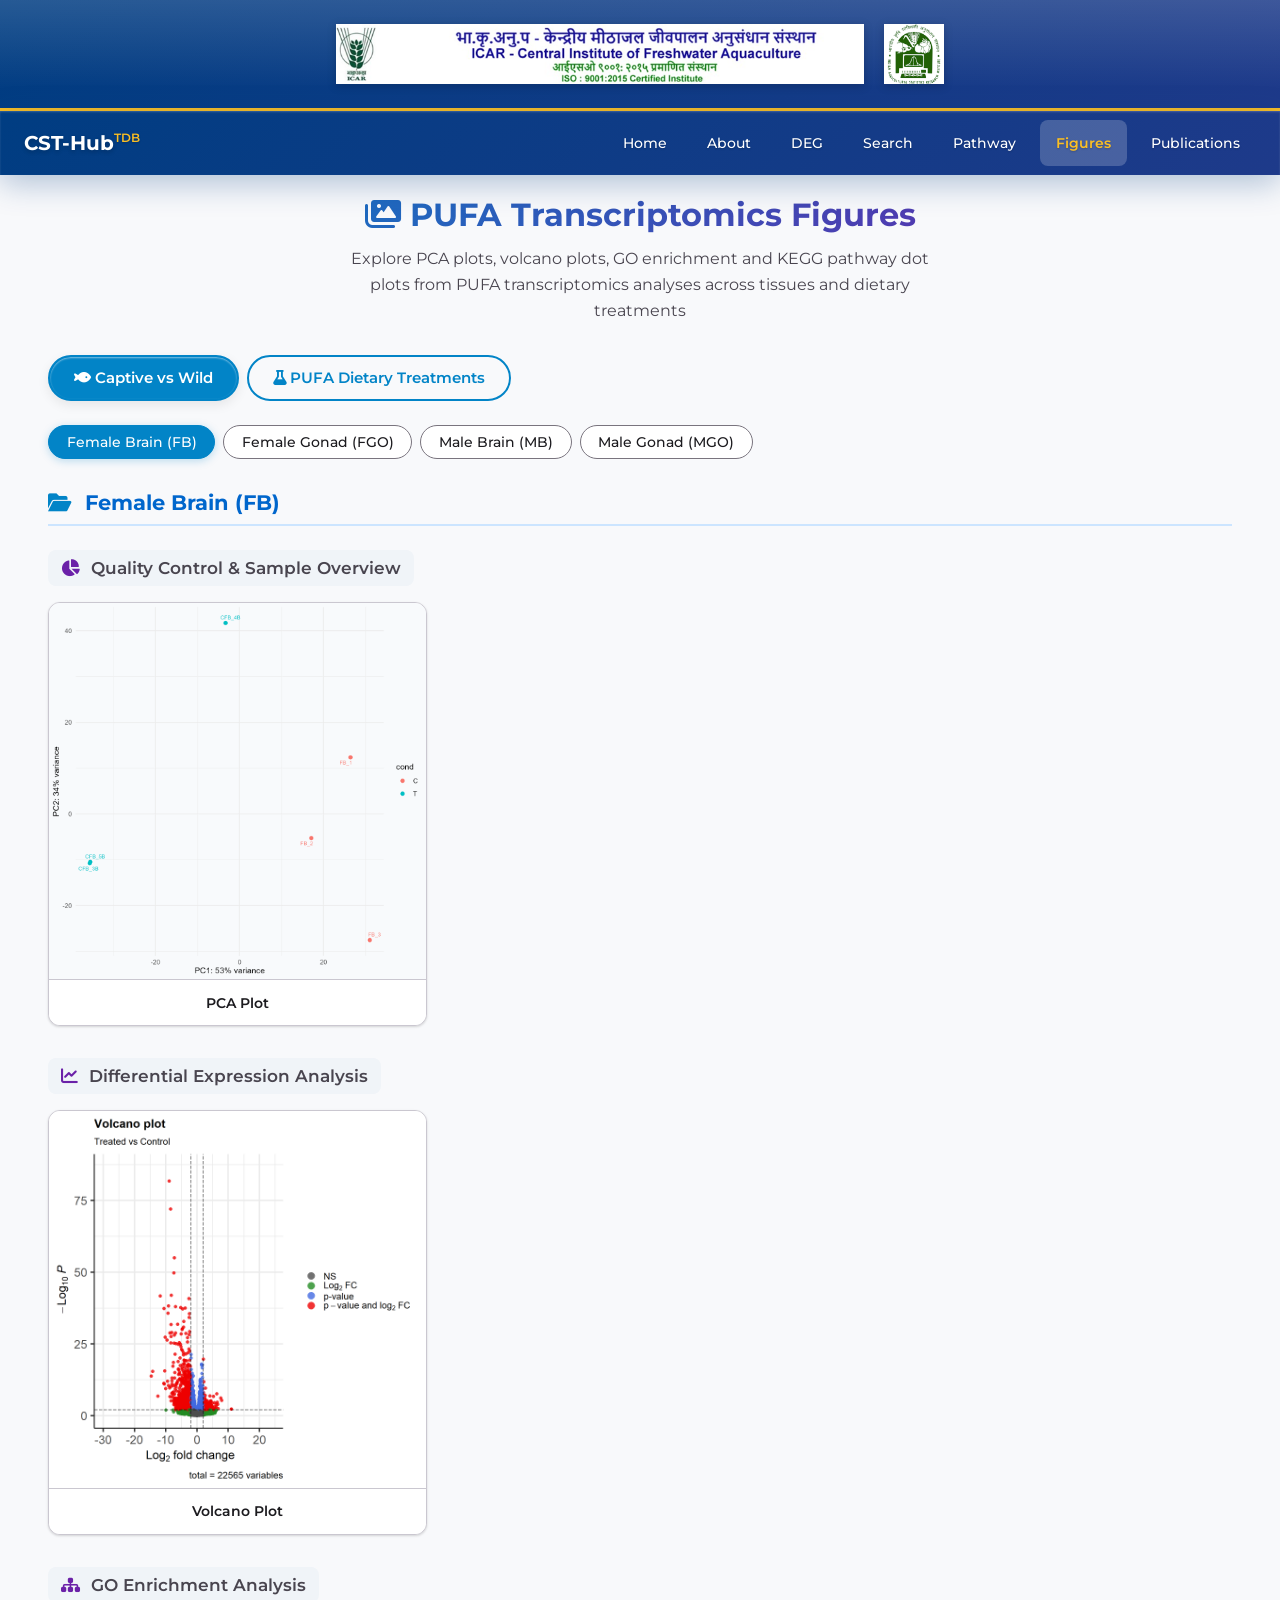
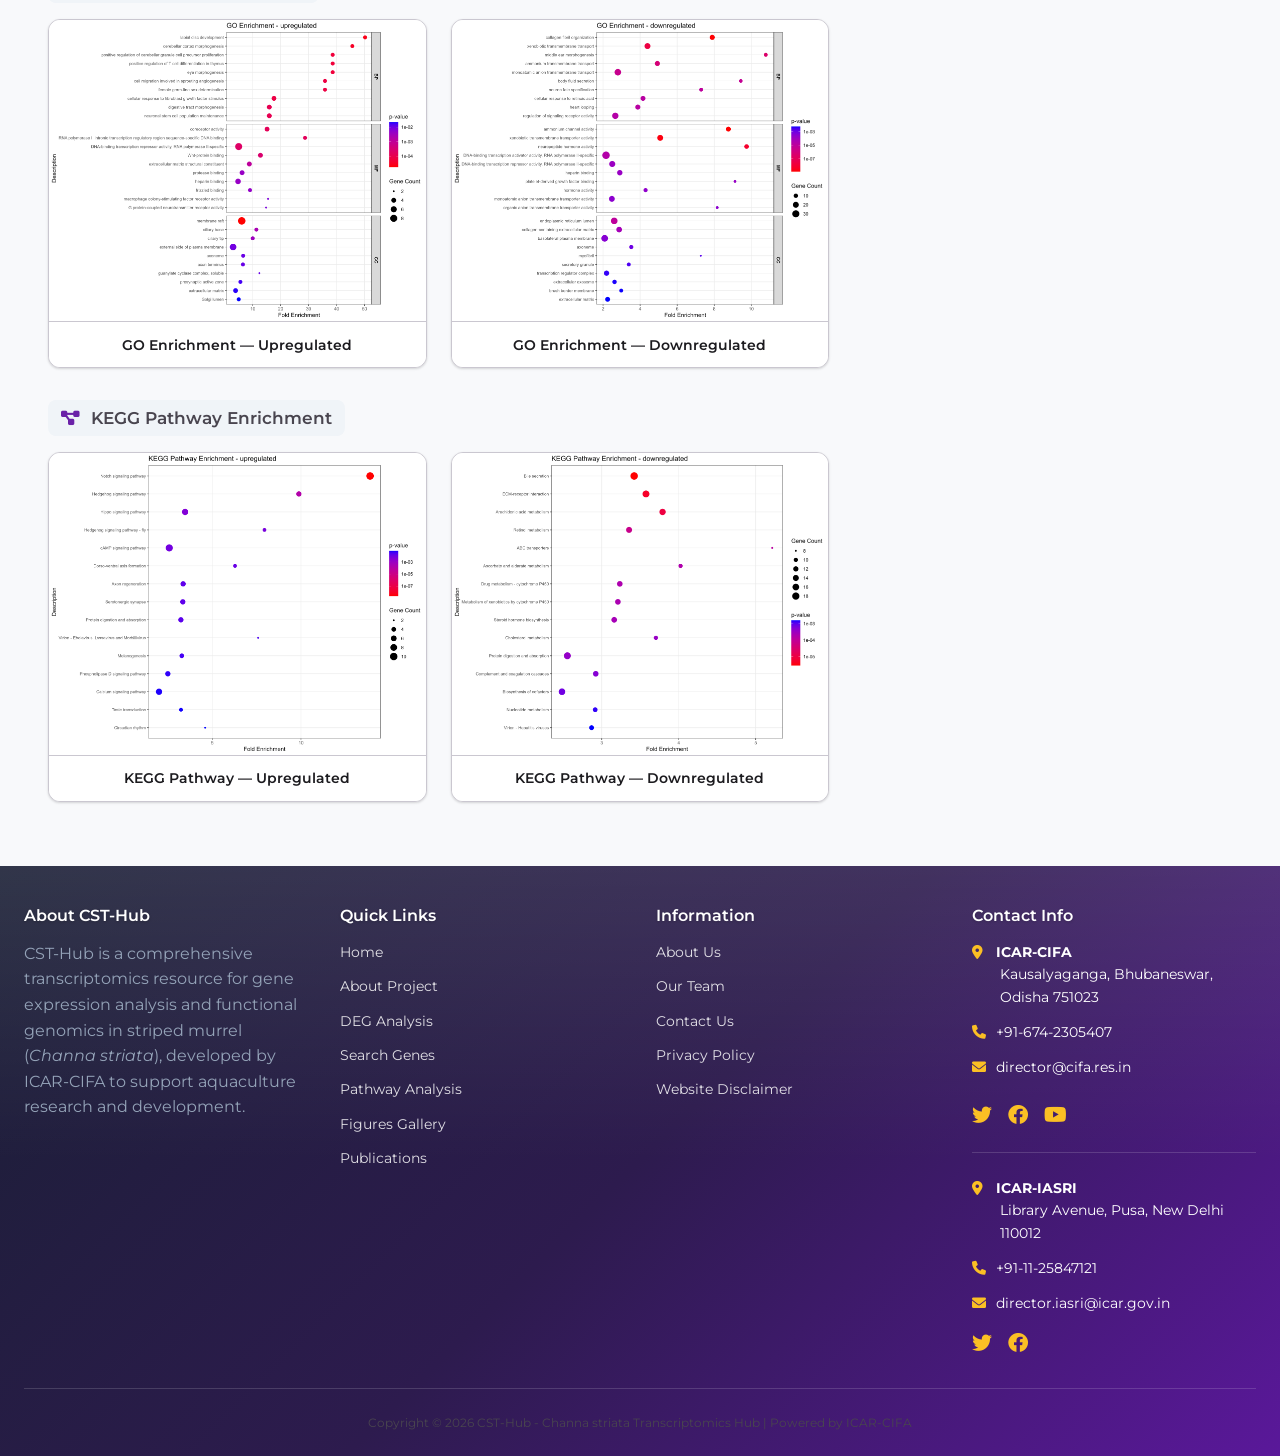
<file: figures.html>
<!DOCTYPE html>
<html lang="en">
<head>
    <meta charset="UTF-8">
    <meta name="viewport" content="width=device-width, initial-scale=1.0">
    <title>Figures - CST-Hub PUFA Transcriptomics</title>
    <link rel="stylesheet" href="styles.css">
    <link href="https://fonts.googleapis.com/css2?family=Montserrat:wght@400;500;600;700&display=swap" rel="stylesheet">
    <link rel="stylesheet" href="https://cdnjs.cloudflare.com/ajax/libs/font-awesome/6.0.0/css/all.min.css">
</head>
<body>
    <header>
        <div class="logo-top-section">
            <img src="CIFA Logo.png" alt="CIFA Logo" class="logo-top">
            <img src="IASRI.png" alt="ICAR-IASRI Logo" class="logo-top" style="margin-left: 20px;">
        </div>
        <div class="header-content">
            <div class="logo">
                <div class="logo-text">
                    <h1>CST-Hub<sup>TDB</sup></h1>
                </div>
            </div>
            <button class="hamburger" id="mobileMenuBtn" aria-label="Toggle menu">
                <span></span>
                <span></span>
                <span></span>
            </button>
            <nav class="nav-menu" id="navMenu">
                <ul class="nav-links">
                    <li><a href="index.html">Home</a></li>
                    <li><a href="about.html">About</a></li>
                    <li><a href="deg.html">DEG</a></li>
                    <li><a href="functional.html">Search</a></li>
                    <li><a href="pathway.html">Pathway</a></li>
                    <li><a href="figures.html" class="active">Figures</a></li>
                    <li><a href="publications.html">Publications</a></li>
                </ul>
            </nav>
        </div>
    </header>

    <main class="page-container">
        <div class="container">
            <div class="section-title">
                <h2><i class="fas fa-images"></i> PUFA Transcriptomics Figures</h2>
                <p>Explore PCA plots, volcano plots, GO enrichment and KEGG pathway dot plots from PUFA transcriptomics analyses across tissues and dietary treatments</p>
            </div>

            <!-- Study Group Tabs -->
            <div class="fig-study-tabs">
                <button class="fig-study-tab active" data-group="captive-wild">
                    <i class="fas fa-fish"></i> Captive vs Wild
                </button>
                <button class="fig-study-tab" data-group="pufa-treatments">
                    <i class="fas fa-flask"></i> PUFA Dietary Treatments
                </button>
            </div>

            <!-- Captive vs Wild Group -->
            <div class="fig-group" id="group-captive-wild">
                <div class="fig-dataset-selector">
                    <button class="fig-dataset-btn active" data-dataset="FB">Female Brain (FB)</button>
                    <button class="fig-dataset-btn" data-dataset="FGO">Female Gonad (FGO)</button>
                    <button class="fig-dataset-btn" data-dataset="MB">Male Brain (MB)</button>
                    <button class="fig-dataset-btn" data-dataset="MGO">Male Gonad (MGO)</button>
                </div>
            </div>

            <!-- PUFA Treatments Group -->
            <div class="fig-group" id="group-pufa-treatments" style="display: none;">
                <div class="fig-dataset-selector">
                    <button class="fig-dataset-btn active" data-dataset="T1L">Treatment 1 &ndash; Liver</button>
                    <button class="fig-dataset-btn" data-dataset="T1M">Treatment 1 &ndash; Muscle</button>
                    <button class="fig-dataset-btn" data-dataset="T2L">Treatment 2 &ndash; Liver</button>
                    <button class="fig-dataset-btn" data-dataset="T2M">Treatment 2 &ndash; Muscle</button>
                    <button class="fig-dataset-btn" data-dataset="T3L">Treatment 3 &ndash; Liver</button>
                    <button class="fig-dataset-btn" data-dataset="T3M">Treatment 3 &ndash; Muscle</button>
                    <button class="fig-dataset-btn" data-dataset="T4L">Treatment 4 &ndash; Liver</button>
                    <button class="fig-dataset-btn" data-dataset="T4M">Treatment 4 &ndash; Muscle</button>
                </div>
            </div>

            <!-- Figures Display Area -->
            <div id="figuresDisplay"></div>
        </div>
    </main>

    <footer>
        <div class="container">
            <div class="footer-grid">
                <div class="footer-col">
                    <h3>About CST-Hub</h3>
                    <p style="color: #94a3b8; line-height: 1.6;">CST-Hub is a comprehensive transcriptomics resource for gene expression analysis and functional genomics in striped murrel (<i>Channa striata</i>), developed by ICAR-CIFA to support aquaculture research and development.</p>
                </div>
                <div class="footer-col">
                    <h3>Quick Links</h3>
                    <ul>
                        <li><a href="index.html">Home</a></li>
                        <li><a href="about.html">About Project</a></li>
                        <li><a href="deg.html">DEG Analysis</a></li>
                        <li><a href="functional.html">Search Genes</a></li>
                        <li><a href="pathway.html">Pathway Analysis</a></li>
                        <li><a href="figures.html">Figures Gallery</a></li>
                        <li><a href="publications.html">Publications</a></li>
                    </ul>
                </div>
                <div class="footer-col">
                    <h3>Information</h3>
                    <ul id="footerInfoMenu">
                        <li><a href="#" onclick="toggleFooterSection('about-info')">About Us</a></li>
                        <li><a href="#" onclick="toggleFooterSection('team-info')">Our Team</a></li>
                        <li><a href="#" onclick="toggleFooterSection('contact-info')">Contact Us</a></li>
                        <li><a href="privacy.html" onclick="event.stopPropagation()">Privacy Policy</a></li>
                        <li><a href="disclaimer.html" onclick="event.stopPropagation()">Website Disclaimer</a></li>
                    </ul>
                </div>
                <div class="footer-col">
                    <h3>Contact Info</h3>
                    <ul style="list-style: none; padding: 0;">
                        <li style="margin-bottom: 0.8rem;"><i class="fas fa-map-marker-alt" style="width: 20px; color: var(--md-tertiary-light);"></i> <strong>ICAR-CIFA</strong><br><span style="margin-left: 28px; display: block;">Kausalyaganga, Bhubaneswar, Odisha 751023</span></li>
                        <li style="margin-bottom: 0.8rem;"><i class="fas fa-phone" style="width: 20px; color: var(--md-tertiary-light);"></i> +91-674-2305407</li>
                        <li style="margin-bottom: 1rem;"><i class="fas fa-envelope" style="width: 20px; color: var(--md-tertiary-light);"></i> director@cifa.res.in</li>
                    </ul>
                    <div style="margin-top: 1.5rem; display: flex; gap: 1rem;">
                        <a href="https://twitter.com/icarcifa/" target="_blank" rel="noopener noreferrer" style="color: var(--md-tertiary-light); transition: all 0.2s;"><i class="fab fa-twitter fa-lg"></i></a>
                        <a href="https://www.facebook.com/icarcifa" target="_blank" rel="noopener noreferrer" style="color: var(--md-tertiary-light); transition: all 0.2s;"><i class="fab fa-facebook fa-lg"></i></a>
                        <a href="https://www.youtube.com/channel/UC0jyxfGad5yDGE-nBe6H-9w" target="_blank" rel="noopener noreferrer" style="color: var(--md-tertiary-light); transition: all 0.2s;"><i class="fab fa-youtube fa-lg"></i></a>
                    </div>
                    <hr style="border: none; border-top: 1px solid rgba(255,255,255,0.15); margin: 1.5rem 0;">
                    <ul style="list-style: none; padding: 0;">
                        <li style="margin-bottom: 0.8rem;"><i class="fas fa-map-marker-alt" style="width: 20px; color: var(--md-tertiary-light);"></i> <strong>ICAR-IASRI</strong><br><span style="margin-left: 28px; display: block;">Library Avenue, Pusa, New Delhi 110012</span></li>
                        <li style="margin-bottom: 0.8rem;"><i class="fas fa-phone" style="width: 20px; color: var(--md-tertiary-light);"></i> +91-11-25847121</li>
                        <li style="margin-bottom: 1rem;"><i class="fas fa-envelope" style="width: 20px; color: var(--md-tertiary-light);"></i> director.iasri@icar.gov.in</li>
                    </ul>
                    <div style="margin-top: 1rem; display: flex; gap: 1rem;">
                        <a href="https://twitter.com/IABORASDIARY" target="_blank" rel="noopener noreferrer" style="color: var(--md-tertiary-light); transition: all 0.2s;"><i class="fab fa-twitter fa-lg"></i></a>
                        <a href="https://www.facebook.com/iaboracademy/" target="_blank" rel="noopener noreferrer" style="color: var(--md-tertiary-light); transition: all 0.2s;"><i class="fab fa-facebook fa-lg"></i></a>
                    </div>
                </div>
            </div>
            <div class="footer-bottom">
                <p>Copyright &copy; 2026 CST-Hub - Channa striata Transcriptomics Hub | Powered by ICAR-CIFA</p>
            </div>
        </div>

        <!-- Hidden Footer Info Sections -->
        <div id="footerInfoContent" style="display: none; background: rgba(0,0,0,0.3); padding: 2rem 0; border-top: 1px solid rgba(255,255,255,0.1);">
            <div class="container">
                <div style="display: grid; grid-template-columns: repeat(auto-fit, minmax(250px, 1fr)); gap: 2rem;">
                    <div id="about-info" class="footer-info-section" style="display: none;">
                        <h4 style="color: var(--md-tertiary-light); margin-bottom: 1rem;"><i class="fas fa-info-circle"></i> About Us</h4>
                        <p style="color: #94a3b8; line-height: 1.7; font-size: 14px;">
                            CST-Hub is developed by ICAR-Central Institute of Freshwater Aquaculture (CIFA) as a comprehensive transcriptomics resource. Our mission is to provide researchers and aquaculture scientists with accessible, high-quality gene expression data to advance research in striped murrel biology and aquaculture innovation.
                        </p>
                    </div>
                    <div id="team-info" class="footer-info-section" style="display: none;">
                        <h4 style="color: var(--md-tertiary-light); margin-bottom: 1rem;"><i class="fas fa-users"></i> Our Team</h4>
                        <p style="color: #94a3b8; line-height: 1.7; font-size: 14px;">
                            <strong>Principal Investigator:</strong> Dr. J. K. Sundaray (ICAR-CIFA)<br>
                            <strong>Co-Investigators:</strong> Dr. Rajesh Kumar, Dr. Lakshman Sahoo, Mr. Jackson Debbarma (ICAR-CIFA), Dr. Dinesh Kumar, Dr. Sarika (ICAR-IASRI)<br>
                            <strong>Research Scholars (YP-II):</strong> Dr. Madhusmita Mohapatra, Iyyappan Somasundharam, Suvadip Ghara (ICAR-CIFA)<br>
                            Our dedicated team brings expertise in genomics, bioinformatics, and aquaculture research.
                        </p>
                    </div>
                    <div id="contact-info" class="footer-info-section" style="display: none;">
                        <h4 style="color: var(--md-tertiary-light); margin-bottom: 1rem;"><i class="fas fa-phone-alt"></i> Contact Us</h4>
                        <p style="color: #94a3b8; line-height: 1.7; font-size: 14px;">
                            <strong>Email:</strong> director@cifa.res.in<br>
                            <strong>Phone:</strong> +91-674-2305407<br>
                            <strong>Address:</strong> ICAR-CIFA, Kausalyaganga, Bhubaneswar, Odisha 751023
                        </p>
                    </div>
                </div>
            </div>
        </div>
    </footer>

    <script src="script_api.js"></script>
    <script>
    (function() {
        'use strict';

        // ========== Dataset Configuration ==========
        var BASE = 'FIgures_PUFA_Transcriptomics/';

        var DATASETS = {
            FB: {
                label: 'Female Brain (FB)',
                folder: 'Fig_FB',
                figures: [
                    { file: 'FB_samples_PCA_plot.png', title: 'PCA Plot', category: 'qc' },
                    { file: 'FB_Volcano_plot.png', title: 'Volcano Plot', category: 'deg' },
                    { file: 'FB_GO_DotPlot_upregulated.jpg', title: 'GO Enrichment — Upregulated', category: 'go' },
                    { file: 'FB_GO_DotPlot_downregulated.jpg', title: 'GO Enrichment — Downregulated', category: 'go' },
                    { file: 'FB_KEGG_DotPlot_upregulated.jpg', title: 'KEGG Pathway — Upregulated', category: 'kegg' },
                    { file: 'FB_KEGG_DotPlot_downregulated.jpg', title: 'KEGG Pathway — Downregulated', category: 'kegg' }
                ]
            },
            FGO: {
                label: 'Female Gonad (FGO)',
                folder: 'Fig_FGO',
                figures: [
                    { file: 'FGO_samples_PCA_plot.png', title: 'Samples PCA Plot', category: 'qc' },
                    { file: 'FGO_PCA_plot.png', title: 'PCA Plot', category: 'qc' },
                    { file: 'FGO_Pearson_Correlation_Heatmap.png', title: 'Pearson Correlation Heatmap', category: 'qc' },
                    { file: 'FGO_Volcano_plot.png', title: 'Volcano Plot', category: 'deg' },
                    { file: 'FGO_GO_DotPlot_upregulated.jpg', title: 'GO Enrichment — Upregulated', category: 'go' },
                    { file: 'FGO_GO_DotPlot_downregulated.jpg', title: 'GO Enrichment — Downregulated', category: 'go' },
                    { file: 'FGO_KEGG_DotPlot_upregulated.jpg', title: 'KEGG Pathway — Upregulated', category: 'kegg' },
                    { file: 'FGO_KEGG_DotPlot_downregulated.jpg', title: 'KEGG Pathway — Downregulated', category: 'kegg' }
                ]
            },
            MB: {
                label: 'Male Brain (MB)',
                folder: 'Fig_MB',
                figures: [
                    { file: 'MB_samples_PCA_plot.png', title: 'PCA Plot', category: 'qc' },
                    { file: 'MB_Volcano_plot.png', title: 'Volcano Plot', category: 'deg' },
                    { file: 'MB_GO_DotPlot_upregulated.jpg', title: 'GO Enrichment — Upregulated', category: 'go' },
                    { file: 'MB_GO_DotPlot_downregulated.jpg', title: 'GO Enrichment — Downregulated', category: 'go' },
                    { file: 'MB_KEGG_DotPlot_upregulated.jpg', title: 'KEGG Pathway — Upregulated', category: 'kegg' },
                    { file: 'MB_KEGG_DotPlot_downregulated.jpg', title: 'KEGG Pathway — Downregulated', category: 'kegg' }
                ]
            },
            MGO: {
                label: 'Male Gonad (MGO)',
                folder: 'Fig_MGO',
                figures: [
                    { file: 'MGO_samples_PCA_plot.png', title: 'PCA Plot', category: 'qc' },
                    { file: 'MGO_Volcano_plot.png', title: 'Volcano Plot', category: 'deg' },
                    { file: 'MGO_GO_DotPlot_upregulated.jpg', title: 'GO Enrichment — Upregulated', category: 'go' },
                    { file: 'MGO_GO_DotPlot_downregulated.jpg', title: 'GO Enrichment — Downregulated', category: 'go' },
                    { file: 'MGO_KEGG_DotPlot_upregulated.jpg', title: 'KEGG Pathway — Upregulated', category: 'kegg' },
                    { file: 'MGO_KEGG_DotPlot_downregulated.jpg', title: 'KEGG Pathway — Downregulated', category: 'kegg' }
                ]
            },
            T1L: {
                label: 'Treatment 1 — Liver (T1L)',
                folder: 'T1L_Figures',
                figures: [
                    { file: 'T1L_samples_PCA_plot.png', title: 'PCA Plot', category: 'qc' },
                    { file: 'T1L_Volcano_plot.png', title: 'Volcano Plot', category: 'deg' },
                    { file: 'T1L_GO_DotPlot_upregulated.jpg', title: 'GO Enrichment — Upregulated', category: 'go' },
                    { file: 'T1L_GO_DotPlot_downregulated.jpg', title: 'GO Enrichment — Downregulated', category: 'go' },
                    { file: 'T1L_KEGG_DotPlot_Upregulated.jpg', title: 'KEGG Pathway — Upregulated', category: 'kegg' },
                    { file: 'T1L_KEGG_DotPlot_Downregulated.jpg', title: 'KEGG Pathway — Downregulated', category: 'kegg' }
                ]
            },
            T1M: {
                label: 'Treatment 1 — Muscle (T1M)',
                folder: 'T1M_Figures',
                figures: [
                    { file: 'T1M_samples_PCA_plot.png', title: 'PCA Plot', category: 'qc' },
                    { file: 'T1M_Volcano_plot.png', title: 'Volcano Plot', category: 'deg' },
                    { file: 'T1M_GO_DotPlot_upregulated.jpg', title: 'GO Enrichment — Upregulated', category: 'go' },
                    { file: 'T1M_GO_DotPlot_downregulated.jpg', title: 'GO Enrichment — Downregulated', category: 'go' },
                    { file: 'T1M_KEGG_DotPlot_Upregulated.jpg', title: 'KEGG Pathway — Upregulated', category: 'kegg' },
                    { file: 'T1M_KEGG_DotPlot_Downregulated.jpg', title: 'KEGG Pathway — Downregulated', category: 'kegg' }
                ]
            },
            T2L: {
                label: 'Treatment 2 — Liver (T2L)',
                folder: 'T2L_Figures',
                figures: [
                    { file: 'T2L_samples_PCA_plot.png', title: 'PCA Plot', category: 'qc' },
                    { file: 'T2L_Volcano_plot.png', title: 'Volcano Plot', category: 'deg' },
                    { file: 'T2L_GO_DotPlot_upregulated.jpg', title: 'GO Enrichment — Upregulated', category: 'go' },
                    { file: 'T2L_GO_DotPlot_downregulated.jpg', title: 'GO Enrichment — Downregulated', category: 'go' },
                    { file: 'T2L_KEGG_DotPlot_Upregulated.jpg', title: 'KEGG Pathway — Upregulated', category: 'kegg' },
                    { file: 'T2L_KEGG_DotPlot_Downregulated.jpg', title: 'KEGG Pathway — Downregulated', category: 'kegg' }
                ]
            },
            T2M: {
                label: 'Treatment 2 — Muscle (T2M)',
                folder: 'T2M_Figures',
                figures: [
                    { file: 'T2M_samples_PCA_plot.png', title: 'PCA Plot', category: 'qc' },
                    { file: 'T2M_Volcano_plot.png', title: 'Volcano Plot', category: 'deg' },
                    { file: 'T2M_GO_DotPlot_upregulated.jpg', title: 'GO Enrichment — Upregulated', category: 'go' },
                    { file: 'T2M_GO_DotPlot_downregulated.jpg', title: 'GO Enrichment — Downregulated', category: 'go' },
                    { file: 'T2M_KEGG_DotPlot_Upregulated.jpg', title: 'KEGG Pathway — Upregulated', category: 'kegg' },
                    { file: 'T2M_KEGG_DotPlot_Downregulated.jpg', title: 'KEGG Pathway — Downregulated', category: 'kegg' }
                ]
            },
            T3L: {
                label: 'Treatment 3 — Liver (T3L)',
                folder: 'T3L_Figures',
                figures: [
                    { file: 'samples_PCA_plot_T3L.png', title: 'PCA Plot', category: 'qc' },
                    { file: 'Volcano_plot_T3L.png', title: 'Volcano Plot', category: 'deg' },
                    { file: 'GO_DotPlot_upregulated_T3L.jpg', title: 'GO Enrichment — Upregulated', category: 'go' },
                    { file: 'GO_DotPlot_downregulated_T3L.jpg', title: 'GO Enrichment — Downregulated', category: 'go' },
                    { file: 'KEGG_DotPlot_Upregulated_T3L.jpg', title: 'KEGG Pathway — Upregulated', category: 'kegg' },
                    { file: 'KEGG_DotPlot_Downregulated_T3L.jpg', title: 'KEGG Pathway — Downregulated', category: 'kegg' }
                ]
            },
            T3M: {
                label: 'Treatment 3 — Muscle (T3M)',
                folder: 'T3M_Figures',
                figures: [
                    { file: 'T3M_samples_PCA_plot.png', title: 'PCA Plot', category: 'qc' },
                    { file: 'T3M_Volcano_plot.png', title: 'Volcano Plot', category: 'deg' },
                    { file: 'T3M_GO_DotPlot_upregulated.jpg', title: 'GO Enrichment — Upregulated', category: 'go' },
                    { file: 'T3M_GO_DotPlot_downregulated.jpg', title: 'GO Enrichment — Downregulated', category: 'go' },
                    { file: 'T3M_KEGG_DotPlot_Downregulated.jpg', title: 'KEGG Pathway — Downregulated', category: 'kegg' },
                    { file: 'T3M_KEGG_DotPlot_Upregulated.jpg', title: 'KEGG Pathway — Upregulated', category: 'kegg' }
                ]
            },
            T4L: {
                label: 'Treatment 4 — Liver (T4L)',
                folder: 'T4L_Figures',
                figures: [
                    { file: 'T4L_samples_PCA_plot.png', title: 'PCA Plot', category: 'qc' },
                    { file: 'T4L_Volcano_plot.png', title: 'Volcano Plot', category: 'deg' },
                    { file: 'T4L_GO_DotPlot_upregulated.jpg', title: 'GO Enrichment — Upregulated', category: 'go' },
                    { file: 'T4L_GO_DotPlot_downregulated.jpg', title: 'GO Enrichment — Downregulated', category: 'go' },
                    { file: 'T4L_KEGG_DotPlot_Upregulated.jpg', title: 'KEGG Pathway — Upregulated', category: 'kegg' },
                    { file: 'T4L_KEGG_DotPlot_Downregulated.jpg', title: 'KEGG Pathway — Downregulated', category: 'kegg' }
                ]
            },
            T4M: {
                label: 'Treatment 4 — Muscle (T4M)',
                folder: 'T4M_Figures',
                figures: [
                    { file: 'T4M_samples_PCA_plot.png', title: 'PCA Plot', category: 'qc' },
                    { file: 'T4M_Volcano_plot.png', title: 'Volcano Plot', category: 'deg' },
                    { file: 'T4M_GO_DotPlot_upregulated.jpg', title: 'GO Enrichment — Upregulated', category: 'go' },
                    { file: 'T4M_GO_DotPlot_downregulated.jpg', title: 'GO Enrichment — Downregulated', category: 'go' },
                    { file: 'T4M_KEGG_DotPlot_Upregulated.jpg', title: 'KEGG Pathway — Upregulated', category: 'kegg' },
                    { file: 'T4M_KEGG_DotPlot_Downregulated.jpg', title: 'KEGG Pathway — Downregulated', category: 'kegg' }
                ]
            }
        };

        var CATEGORY_INFO = {
            qc:   { label: 'Quality Control & Sample Overview', icon: 'fas fa-chart-pie' },
            deg:  { label: 'Differential Expression Analysis', icon: 'fas fa-chart-line' },
            go:   { label: 'GO Enrichment Analysis', icon: 'fas fa-sitemap' },
            kegg: { label: 'KEGG Pathway Enrichment', icon: 'fas fa-project-diagram' }
        };

        var CATEGORY_ORDER = ['qc', 'deg', 'go', 'kegg'];

        var currentDataset = 'FB';

        // ========== Rendering ==========
        function renderFigures(datasetKey) {
            var ds = DATASETS[datasetKey];
            if (!ds) return;
            currentDataset = datasetKey;

            var container = document.getElementById('figuresDisplay');
            var html = '<h3 class="fig-dataset-title"><i class="fas fa-folder-open"></i> ' + escapeHtml(ds.label) + '</h3>';

            // Group figures by category
            var groups = {};
            ds.figures.forEach(function(fig) {
                if (!groups[fig.category]) groups[fig.category] = [];
                groups[fig.category].push(fig);
            });

            CATEGORY_ORDER.forEach(function(cat) {
                if (!groups[cat]) return;
                var info = CATEGORY_INFO[cat];
                html += '<div class="fig-category-section">';
                html += '<h4 class="fig-category-heading"><i class="' + info.icon + '"></i> ' + escapeHtml(info.label) + '</h4>';
                html += '<div class="fig-grid">';
                groups[cat].forEach(function(fig) {
                    var src = BASE + ds.folder + '/' + fig.file;
                    html += '<div class="fig-card" onclick="openLightbox(\'' + escapeAttr(src) + '\', \'' + escapeAttr(fig.title + ' — ' + ds.label) + '\')">';
                    html += '<div class="fig-card-img-wrap">';
                    html += '<img src="' + escapeAttr(src) + '" alt="' + escapeAttr(fig.title) + '" loading="lazy">';
                    html += '<div class="fig-card-zoom"><i class="fas fa-search-plus"></i></div>';
                    html += '</div>';
                    html += '<div class="fig-card-caption">' + escapeHtml(fig.title) + '</div>';
                    html += '</div>';
                });
                html += '</div></div>';
            });

            container.innerHTML = html;
        }

        function escapeHtml(str) {
            var div = document.createElement('div');
            div.appendChild(document.createTextNode(str));
            return div.innerHTML;
        }

        function escapeAttr(str) {
            return str.replace(/&/g, '&amp;').replace(/'/g, '&#39;').replace(/"/g, '&quot;').replace(/</g, '&lt;').replace(/>/g, '&gt;');
        }

        // ========== Lightbox ==========
        var lightboxOverlay = null;

        function createLightbox() {
            lightboxOverlay = document.createElement('div');
            lightboxOverlay.className = 'fig-lightbox-overlay';
            lightboxOverlay.innerHTML =
                '<div class="fig-lightbox-content">' +
                    '<button class="fig-lightbox-close" aria-label="Close">&times;</button>' +
                    '<img class="fig-lightbox-img" src="" alt="">' +
                    '<div class="fig-lightbox-caption"></div>' +
                '</div>';
            document.body.appendChild(lightboxOverlay);

            lightboxOverlay.querySelector('.fig-lightbox-close').addEventListener('click', closeLightbox);
            lightboxOverlay.addEventListener('click', function(e) {
                if (e.target === lightboxOverlay) closeLightbox();
            });
            document.addEventListener('keydown', function(e) {
                if (e.key === 'Escape') closeLightbox();
            });
        }

        window.openLightbox = function(src, caption) {
            if (!lightboxOverlay) createLightbox();
            lightboxOverlay.querySelector('.fig-lightbox-img').src = src;
            lightboxOverlay.querySelector('.fig-lightbox-img').alt = caption;
            lightboxOverlay.querySelector('.fig-lightbox-caption').textContent = caption;
            lightboxOverlay.classList.add('active');
            document.body.style.overflow = 'hidden';
        };

        function closeLightbox() {
            if (lightboxOverlay) {
                lightboxOverlay.classList.remove('active');
                document.body.style.overflow = '';
            }
        }

        // ========== Tab & Selector Events ==========
        function initTabs() {
            var tabBtns = document.querySelectorAll('.fig-study-tab');
            tabBtns.forEach(function(btn) {
                btn.addEventListener('click', function() {
                    tabBtns.forEach(function(b) { b.classList.remove('active'); });
                    btn.classList.add('active');
                    var group = btn.getAttribute('data-group');
                    document.querySelectorAll('.fig-group').forEach(function(g) {
                        g.style.display = 'none';
                    });
                    document.getElementById('group-' + group).style.display = '';

                    // Activate first dataset in the new group
                    var firstBtn = document.querySelector('#group-' + group + ' .fig-dataset-btn');
                    if (firstBtn) {
                        var siblings = document.querySelectorAll('#group-' + group + ' .fig-dataset-btn');
                        siblings.forEach(function(s) { s.classList.remove('active'); });
                        firstBtn.classList.add('active');
                        renderFigures(firstBtn.getAttribute('data-dataset'));
                    }
                });
            });

            document.querySelectorAll('.fig-dataset-btn').forEach(function(btn) {
                btn.addEventListener('click', function() {
                    var parent = btn.closest('.fig-group');
                    parent.querySelectorAll('.fig-dataset-btn').forEach(function(s) { s.classList.remove('active'); });
                    btn.classList.add('active');
                    renderFigures(btn.getAttribute('data-dataset'));
                });
            });
        }

        // ========== Init ==========
        document.addEventListener('DOMContentLoaded', function() {
            initTabs();
            renderFigures('FB');
        });
    })();
    </script>
</body>
</html>
</file>
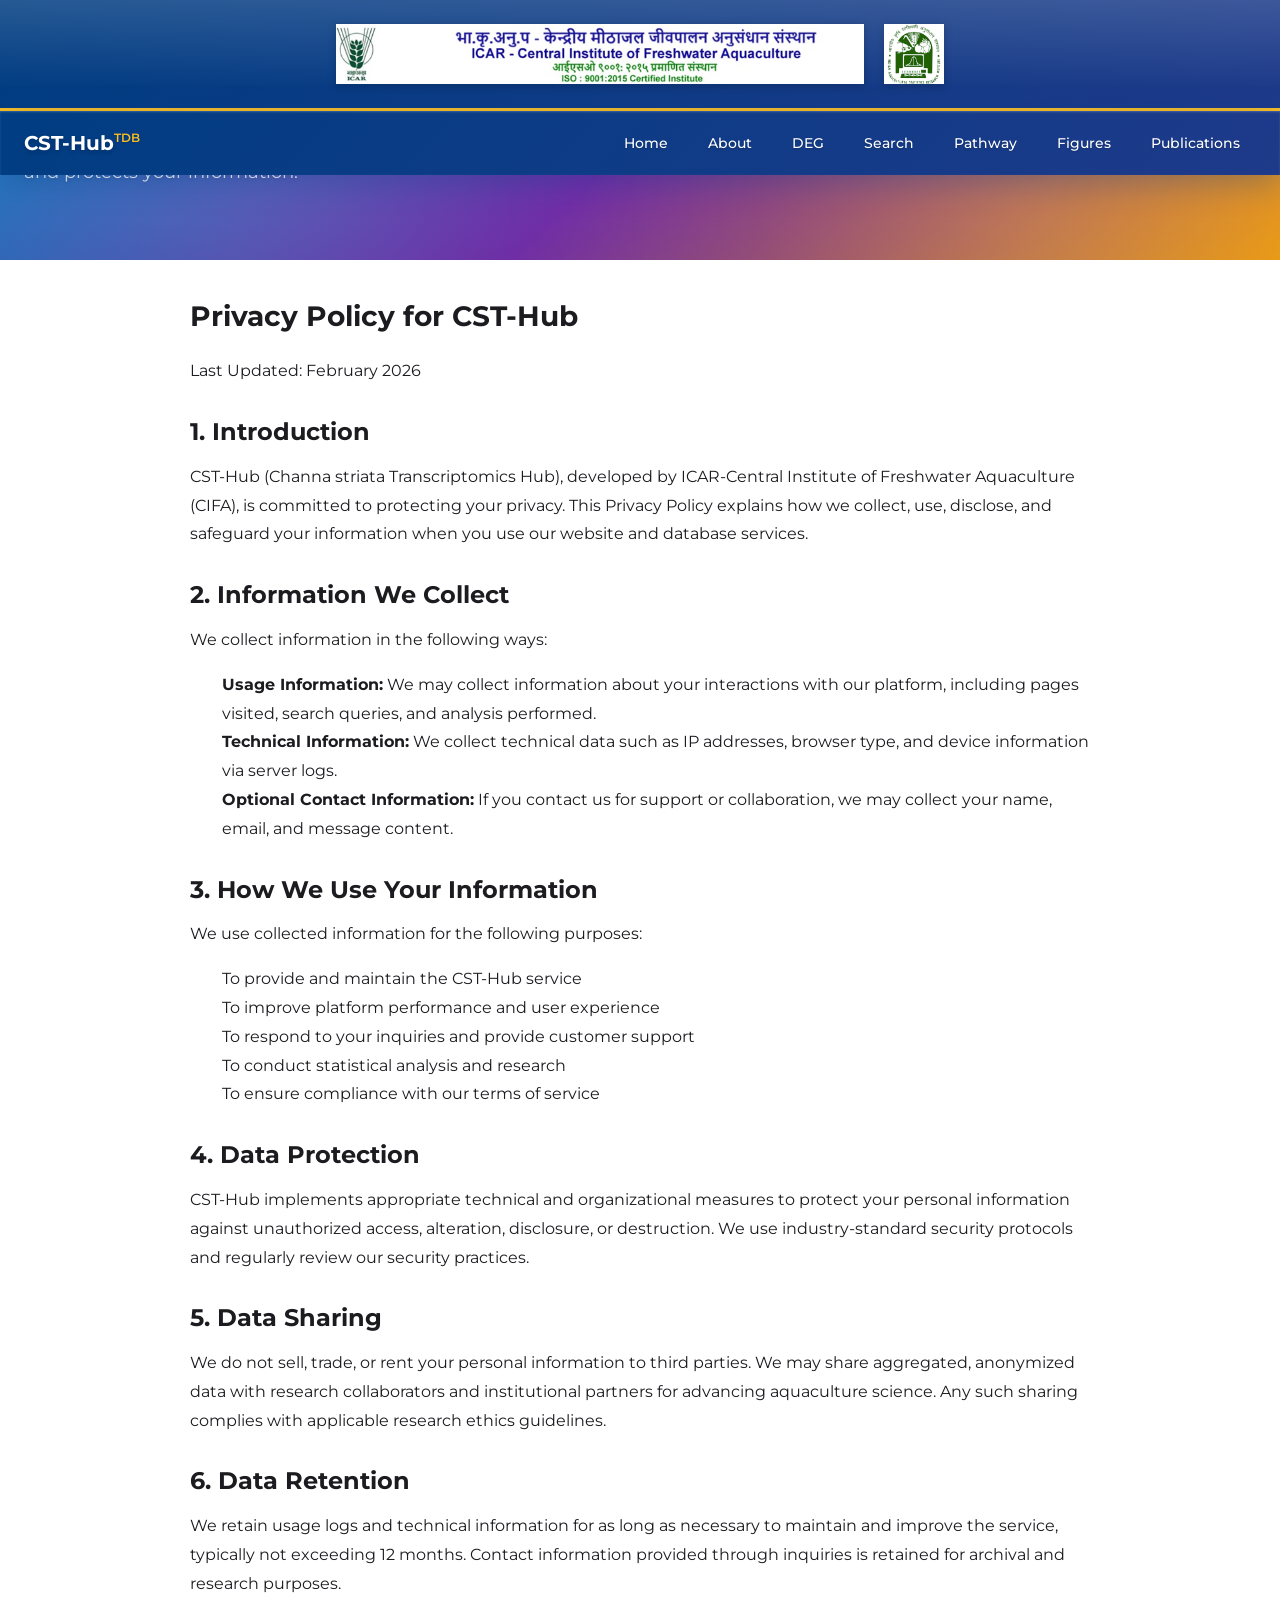
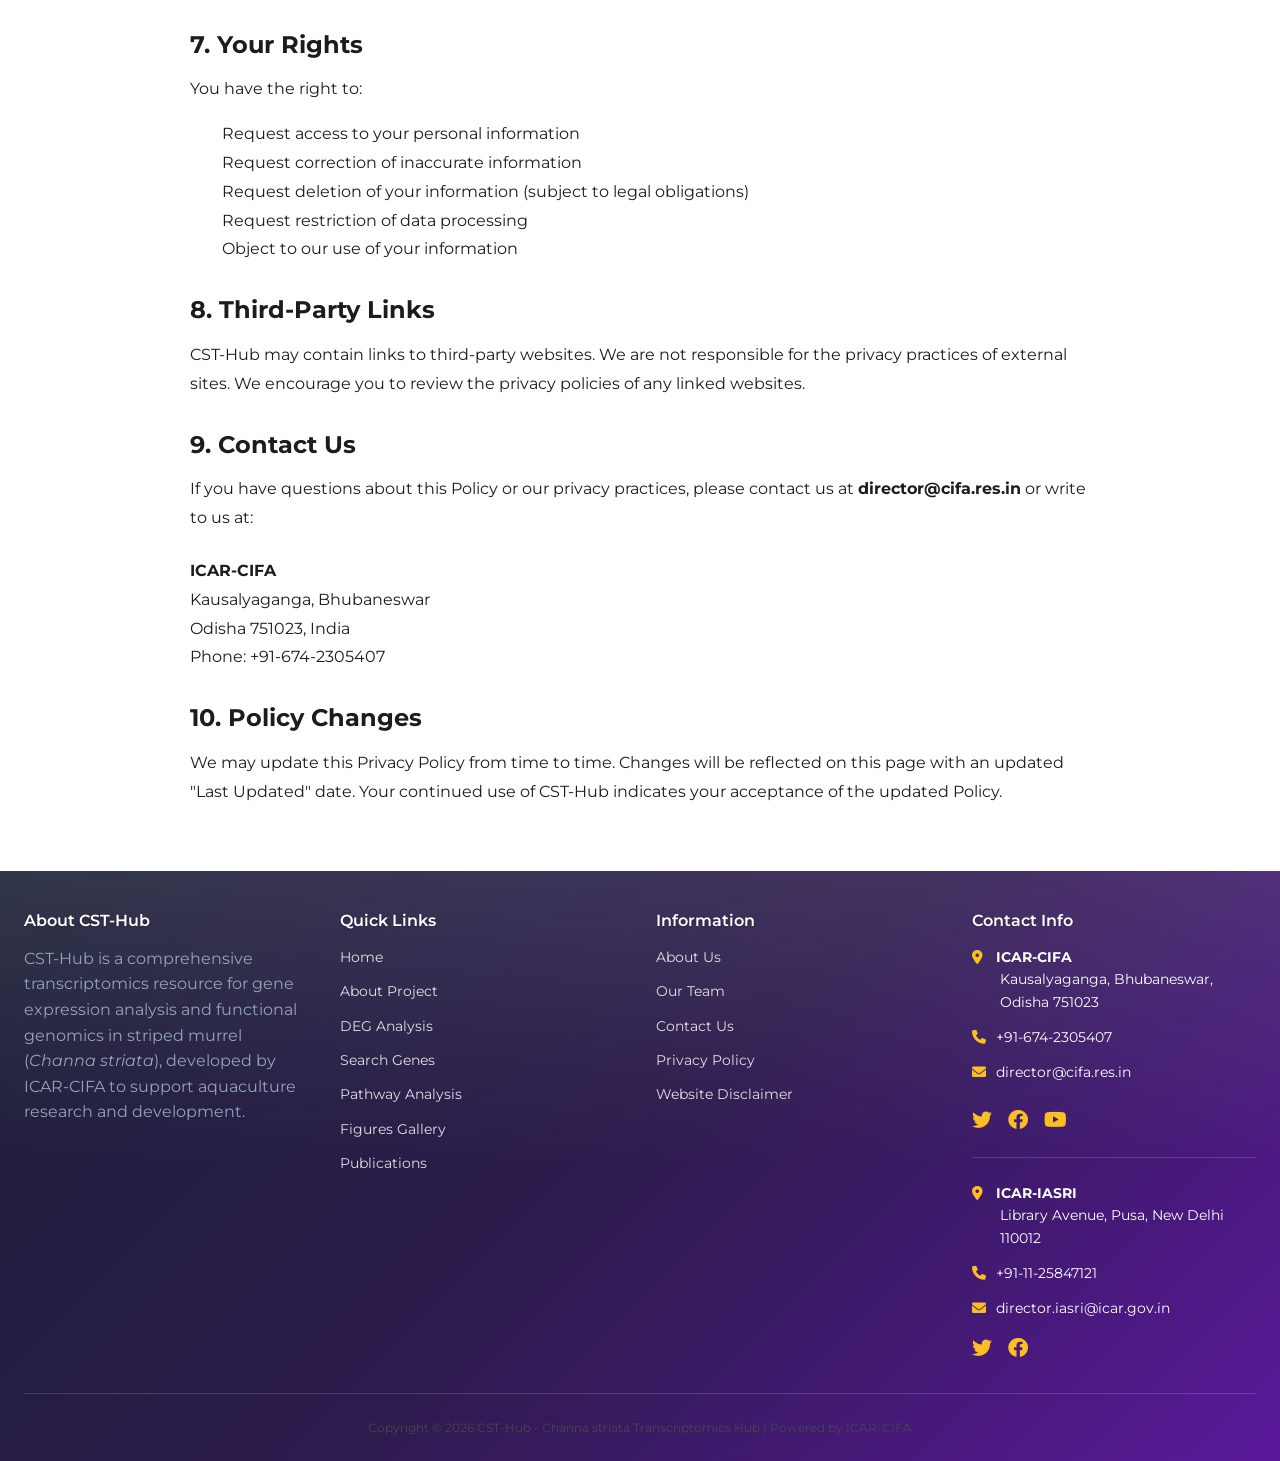
<file: privacy.html>
<!DOCTYPE html>
<html lang="en">
<head>
    <meta charset="UTF-8">
    <meta name="viewport" content="width=device-width, initial-scale=1.0">
    <title>Privacy Policy - CST-Hub</title>
    <link rel="stylesheet" href="styles.css">
    <link href="https://fonts.googleapis.com/css2?family=Montserrat:wght@400;500;600;700&display=swap" rel="stylesheet">
    <link rel="stylesheet" href="https://cdnjs.cloudflare.com/ajax/libs/font-awesome/6.0.0/css/all.min.css">
</head>
<body>
    <header>
        <div class="logo-top-section">
            <img src="CIFA Logo.png" alt="CIFA Logo" class="logo-top">
            <img src="IASRI.png" alt="ICAR-IASRI Logo" class="logo-top" style="margin-left: 20px;">
        </div>
        <div class="header-content">
            <div class="logo">
                <div class="logo-text">
                    <h1>CST-Hub<sup>TDB</sup></h1>
                </div>
            </div>
            <button class="hamburger" id="mobileMenuBtn" aria-label="Toggle menu">
                <span></span>
                <span></span>
                <span></span>
            </button>
            <nav class="nav-menu" id="navMenu">
                <ul class="nav-links">
                    <li><a href="index.html">Home</a></li>
                    <li><a href="about.html">About</a></li>
                    <li><a href="deg.html">DEG</a></li>
                    <li><a href="functional.html">Search</a></li>
                    <li><a href="pathway.html">Pathway</a></li>
                    <li><a href="figures.html">Figures</a></li>
                    <li><a href="publications.html">Publications</a></li>
                </ul>
            </nav>
        </div>
    </header>

    <main>
        <section class="hero" style="padding-top: 40px; padding-bottom: 40px;">
            <div class="container hero-wrapper">
                <div class="hero-text">
                    <h1>Privacy Policy</h1>
                    <p>Your privacy is important to us. Learn how CST-Hub collects, uses, and protects your information.</p>
                </div>
            </div>
        </section>

        <section class="section" style="background-color: white;">
            <div class="container">
                <div style="max-width: 900px; margin: 0 auto;">
                    <h2 style="color: var(--primary-color); margin-bottom: 1.5rem;">Privacy Policy for CST-Hub</h2>
                    <p style="color: var(--text-secondary); line-height: 1.8; margin-bottom: 2rem;">
                        Last Updated: February 2026
                    </p>

                    <h3 style="color: var(--primary-color); margin-top: 2rem; margin-bottom: 1rem;">1. Introduction</h3>
                    <p style="color: var(--text-secondary); line-height: 1.8; margin-bottom: 1.5rem;">
                        CST-Hub (Channa striata Transcriptomics Hub), developed by ICAR-Central Institute of Freshwater Aquaculture (CIFA), is committed to protecting your privacy. This Privacy Policy explains how we collect, use, disclose, and safeguard your information when you use our website and database services.
                    </p>

                    <h3 style="color: var(--primary-color); margin-top: 2rem; margin-bottom: 1rem;">2. Information We Collect</h3>
                    <p style="color: var(--text-secondary); line-height: 1.8; margin-bottom: 1rem;">
                        We collect information in the following ways:
                    </p>
                    <ul style="color: var(--text-secondary); line-height: 1.8; margin-bottom: 1.5rem; margin-left: 2rem;">
                        <li><strong>Usage Information:</strong> We may collect information about your interactions with our platform, including pages visited, search queries, and analysis performed.</li>
                        <li><strong>Technical Information:</strong> We collect technical data such as IP addresses, browser type, and device information via server logs.</li>
                        <li><strong>Optional Contact Information:</strong> If you contact us for support or collaboration, we may collect your name, email, and message content.</li>
                    </ul>

                    <h3 style="color: var(--primary-color); margin-top: 2rem; margin-bottom: 1rem;">3. How We Use Your Information</h3>
                    <p style="color: var(--text-secondary); line-height: 1.8; margin-bottom: 1rem;">
                        We use collected information for the following purposes:
                    </p>
                    <ul style="color: var(--text-secondary); line-height: 1.8; margin-bottom: 1.5rem; margin-left: 2rem;">
                        <li>To provide and maintain the CST-Hub service</li>
                        <li>To improve platform performance and user experience</li>
                        <li>To respond to your inquiries and provide customer support</li>
                        <li>To conduct statistical analysis and research</li>
                        <li>To ensure compliance with our terms of service</li>
                    </ul>

                    <h3 style="color: var(--primary-color); margin-top: 2rem; margin-bottom: 1rem;">4. Data Protection</h3>
                    <p style="color: var(--text-secondary); line-height: 1.8; margin-bottom: 1.5rem;">
                        CST-Hub implements appropriate technical and organizational measures to protect your personal information against unauthorized access, alteration, disclosure, or destruction. We use industry-standard security protocols and regularly review our security practices.
                    </p>

                    <h3 style="color: var(--primary-color); margin-top: 2rem; margin-bottom: 1rem;">5. Data Sharing</h3>
                    <p style="color: var(--text-secondary); line-height: 1.8; margin-bottom: 1.5rem;">
                        We do not sell, trade, or rent your personal information to third parties. We may share aggregated, anonymized data with research collaborators and institutional partners for advancing aquaculture science. Any such sharing complies with applicable research ethics guidelines.
                    </p>

                    <h3 style="color: var(--primary-color); margin-top: 2rem; margin-bottom: 1rem;">6. Data Retention</h3>
                    <p style="color: var(--text-secondary); line-height: 1.8; margin-bottom: 1.5rem;">
                        We retain usage logs and technical information for as long as necessary to maintain and improve the service, typically not exceeding 12 months. Contact information provided through inquiries is retained for archival and research purposes.
                    </p>

                    <h3 style="color: var(--primary-color); margin-top: 2rem; margin-bottom: 1rem;">7. Your Rights</h3>
                    <p style="color: var(--text-secondary); line-height: 1.8; margin-bottom: 1rem;">
                        You have the right to:
                    </p>
                    <ul style="color: var(--text-secondary); line-height: 1.8; margin-bottom: 1.5rem; margin-left: 2rem;">
                        <li>Request access to your personal information</li>
                        <li>Request correction of inaccurate information</li>
                        <li>Request deletion of your information (subject to legal obligations)</li>
                        <li>Request restriction of data processing</li>
                        <li>Object to our use of your information</li>
                    </ul>

                    <h3 style="color: var(--primary-color); margin-top: 2rem; margin-bottom: 1rem;">8. Third-Party Links</h3>
                    <p style="color: var(--text-secondary); line-height: 1.8; margin-bottom: 1.5rem;">
                        CST-Hub may contain links to third-party websites. We are not responsible for the privacy practices of external sites. We encourage you to review the privacy policies of any linked websites.
                    </p>

                    <h3 style="color: var(--primary-color); margin-top: 2rem; margin-bottom: 1rem;">9. Contact Us</h3>
                    <p style="color: var(--text-secondary); line-height: 1.8; margin-bottom: 1.5rem;">
                        If you have questions about this Policy or our privacy practices, please contact us at <strong>director@cifa.res.in</strong> or write to us at:
                    </p>
                    <p style="color: var(--text-secondary); line-height: 1.8; margin-bottom: 1.5rem;">
                        <strong>ICAR-CIFA</strong><br>
                        Kausalyaganga, Bhubaneswar<br>
                        Odisha 751023, India<br>
                        Phone: +91-674-2305407
                    </p>

                    <h3 style="color: var(--primary-color); margin-top: 2rem; margin-bottom: 1rem;">10. Policy Changes</h3>
                    <p style="color: var(--text-secondary); line-height: 1.8; margin-bottom: 1.5rem;">
                        We may update this Privacy Policy from time to time. Changes will be reflected on this page with an updated "Last Updated" date. Your continued use of CST-Hub indicates your acceptance of the updated Policy.
                    </p>
                </div>
            </div>
        </section>
    </main>

    <footer>
        <div class="container">
            <div class="footer-grid">
                <div class="footer-col">
                    <h3>About CST-Hub</h3>
                    <p style="color: #94a3b8; line-height: 1.6;">CST-Hub is a comprehensive transcriptomics resource for gene expression analysis and functional genomics in striped murrel (<i>Channa striata</i>), developed by ICAR-CIFA to support aquaculture research and development.</p>
                </div>
                <div class="footer-col">
                    <h3>Quick Links</h3>
                    <ul>
                        <li><a href="index.html">Home</a></li>
                        <li><a href="about.html">About Project</a></li>
                        <li><a href="deg.html">DEG Analysis</a></li>
                        <li><a href="functional.html">Search Genes</a></li>
                        <li><a href="pathway.html">Pathway Analysis</a></li>
                        <li><a href="figures.html">Figures Gallery</a></li>
                        <li><a href="publications.html">Publications</a></li>
                    </ul>
                </div>
                <div class="footer-col">
                    <h3>Information</h3>
                    <ul id="footerInfoMenu">
                        <li><a href="#" onclick="toggleFooterSection('about-info')">About Us</a></li>
                        <li><a href="#" onclick="toggleFooterSection('team-info')">Our Team</a></li>
                        <li><a href="#" onclick="toggleFooterSection('contact-info')">Contact Us</a></li>
                        <li><a href="privacy.html" onclick="event.stopPropagation()">Privacy Policy</a></li>
                        <li><a href="disclaimer.html" onclick="event.stopPropagation()">Website Disclaimer</a></li>
                    </ul>
                </div>
                <div class="footer-col">
                    <h3>Contact Info</h3>
                    <ul style="list-style: none; padding: 0;">
                        <li style="margin-bottom: 0.8rem;"><i class="fas fa-map-marker-alt" style="width: 20px; color: var(--md-tertiary-light);"></i> <strong>ICAR-CIFA</strong><br><span style="margin-left: 28px; display: block;">Kausalyaganga, Bhubaneswar, Odisha 751023</span></li>
                        <li style="margin-bottom: 0.8rem;"><i class="fas fa-phone" style="width: 20px; color: var(--md-tertiary-light);"></i> +91-674-2305407</li>
                        <li style="margin-bottom: 1rem;"><i class="fas fa-envelope" style="width: 20px; color: var(--md-tertiary-light);"></i> director@cifa.res.in</li>
                    </ul>
                    <div style="margin-top: 1.5rem; display: flex; gap: 1rem;">
                        <a href="https://twitter.com/icarcifa/" target="_blank" rel="noopener noreferrer" style="color: var(--md-tertiary-light); transition: all 0.2s;"><i class="fab fa-twitter fa-lg"></i></a>
                        <a href="https://www.facebook.com/icarcifa" target="_blank" rel="noopener noreferrer" style="color: var(--md-tertiary-light); transition: all 0.2s;"><i class="fab fa-facebook fa-lg"></i></a>
                        <a href="https://www.youtube.com/channel/UC0jyxfGad5yDGE-nBe6H-9w" target="_blank" rel="noopener noreferrer" style="color: var(--md-tertiary-light); transition: all 0.2s;"><i class="fab fa-youtube fa-lg"></i></a>
                    </div>
                    <hr style="border: none; border-top: 1px solid rgba(255,255,255,0.15); margin: 1.5rem 0;">
                    <ul style="list-style: none; padding: 0;">
                        <li style="margin-bottom: 0.8rem;"><i class="fas fa-map-marker-alt" style="width: 20px; color: var(--md-tertiary-light);"></i> <strong>ICAR-IASRI</strong><br><span style="margin-left: 28px; display: block;">Library Avenue, Pusa, New Delhi 110012</span></li>
                        <li style="margin-bottom: 0.8rem;"><i class="fas fa-phone" style="width: 20px; color: var(--md-tertiary-light);"></i> +91-11-25847121</li>
                        <li style="margin-bottom: 1rem;"><i class="fas fa-envelope" style="width: 20px; color: var(--md-tertiary-light);"></i> director.iasri@icar.gov.in</li>
                    </ul>
                    <div style="margin-top: 1rem; display: flex; gap: 1rem;">
                        <a href="https://twitter.com/IABORASDIARY" target="_blank" rel="noopener noreferrer" style="color: var(--md-tertiary-light); transition: all 0.2s;"><i class="fab fa-twitter fa-lg"></i></a>
                        <a href="https://www.facebook.com/iaboracademy/" target="_blank" rel="noopener noreferrer" style="color: var(--md-tertiary-light); transition: all 0.2s;"><i class="fab fa-facebook fa-lg"></i></a>
                    </div>
                </div>
            </div>
            <div class="footer-bottom">
                <p>Copyright © 2026 CST-Hub - Channa striata Transcriptomics Hub | Powered by ICAR-CIFA</p>
            </div>
        </div>

        <!-- Hidden Footer Info Sections -->
        <div id="footerInfoContent" style="display: none; background: rgba(0,0,0,0.3); padding: 2rem 0; border-top: 1px solid rgba(255,255,255,0.1);">
            <div class="container">
                <div style="display: grid; grid-template-columns: repeat(auto-fit, minmax(250px, 1fr)); gap: 2rem;">
                    <div id="about-info" class="footer-info-section" style="display: none;">
                        <h4 style="color: var(--md-tertiary-light); margin-bottom: 1rem;"><i class="fas fa-info-circle"></i> About Us</h4>
                        <p style="color: #94a3b8; line-height: 1.7; font-size: 14px;">
                            CST-Hub is developed by ICAR-Central Institute of Freshwater Aquaculture (CIFA) as a comprehensive transcriptomics resource. Our mission is to provide researchers and aquaculture scientists with accessible, high-quality gene expression data to advance research in striped murrel biology and aquaculture innovation.
                        </p>
                    </div>
                    <div id="team-info" class="footer-info-section" style="display: none;">
                        <h4 style="color: var(--md-tertiary-light); margin-bottom: 1rem;"><i class="fas fa-users"></i> Our Team</h4>
                        <p style="color: #94a3b8; line-height: 1.7; font-size: 14px;">
                            <strong>Principal Investigator:</strong> Dr. J. K. Sundaray (ICAR-CIFA)<br>
                            <strong>Co-Investigators:</strong> Dr. Rajesh Kumar, Dr. Lakshman Sahoo, Mr. Jackson Debbarma (ICAR-CIFA), Dr. Dinesh Kumar, Dr. Sarika (ICAR-IASRI)<br>
                            <strong>Research Scholars (YP-II):</strong> Dr. Madhusmita Mohapatra, Iyyappan Somasundharam, Suvadip Ghara (ICAR-CIFA)<br>
                            Our dedicated team brings expertise in genomics, bioinformatics, and aquaculture research.
                        </p>
                    </div>
                    <div id="contact-info" class="footer-info-section" style="display: none;">
                        <h4 style="color: var(--md-tertiary-light); margin-bottom: 1rem;"><i class="fas fa-phone-alt"></i> Contact Us</h4>
                        <p style="color: #94a3b8; line-height: 1.7; font-size: 14px;">
                            <strong>Email:</strong> director@cifa.res.in<br>
                            <strong>Phone:</strong> +91-674-2305407<br>
                            <strong>Address:</strong> ICAR-CIFA, Kausalyaganga, Bhubaneswar, Odisha 751023
                        </p>
                    </div>
                </div>
            </div>
        </div>
    </footer>

    <script src="script_api.js"></script>
</body>
</html>
</file>
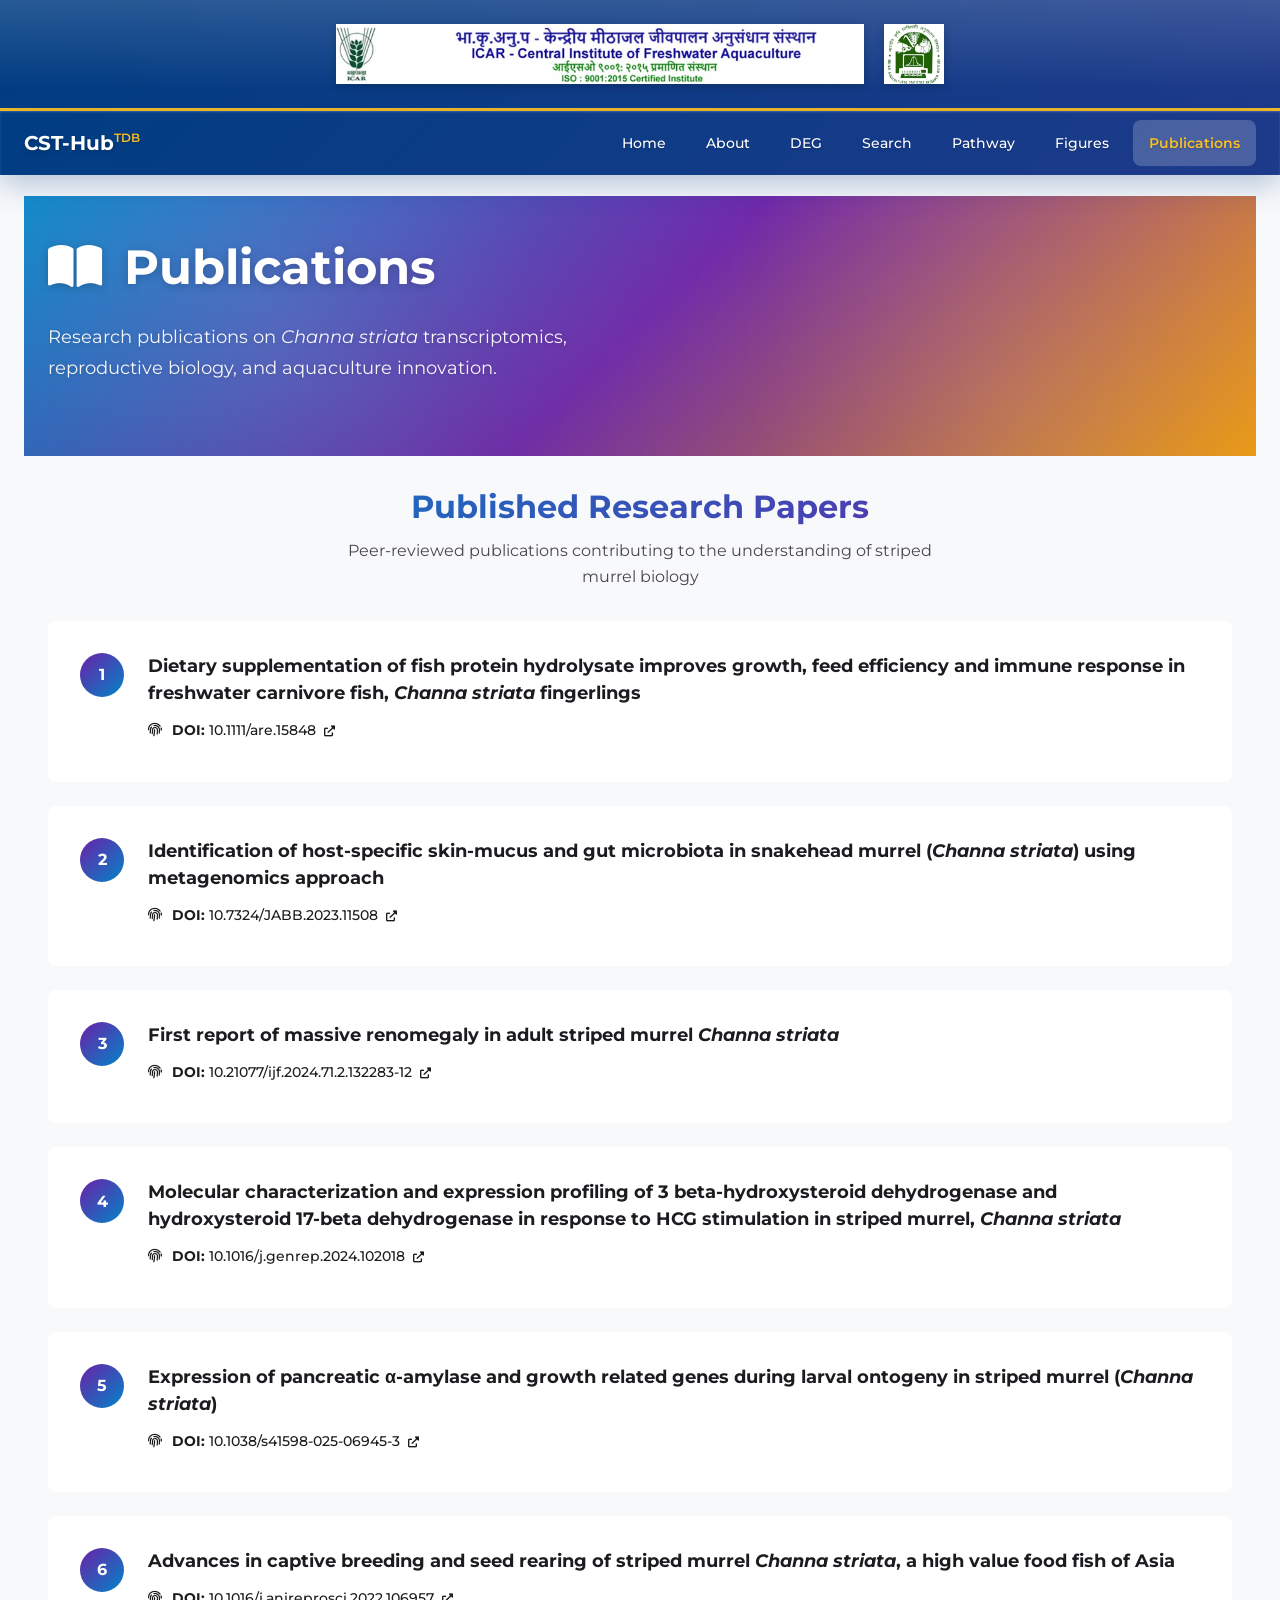
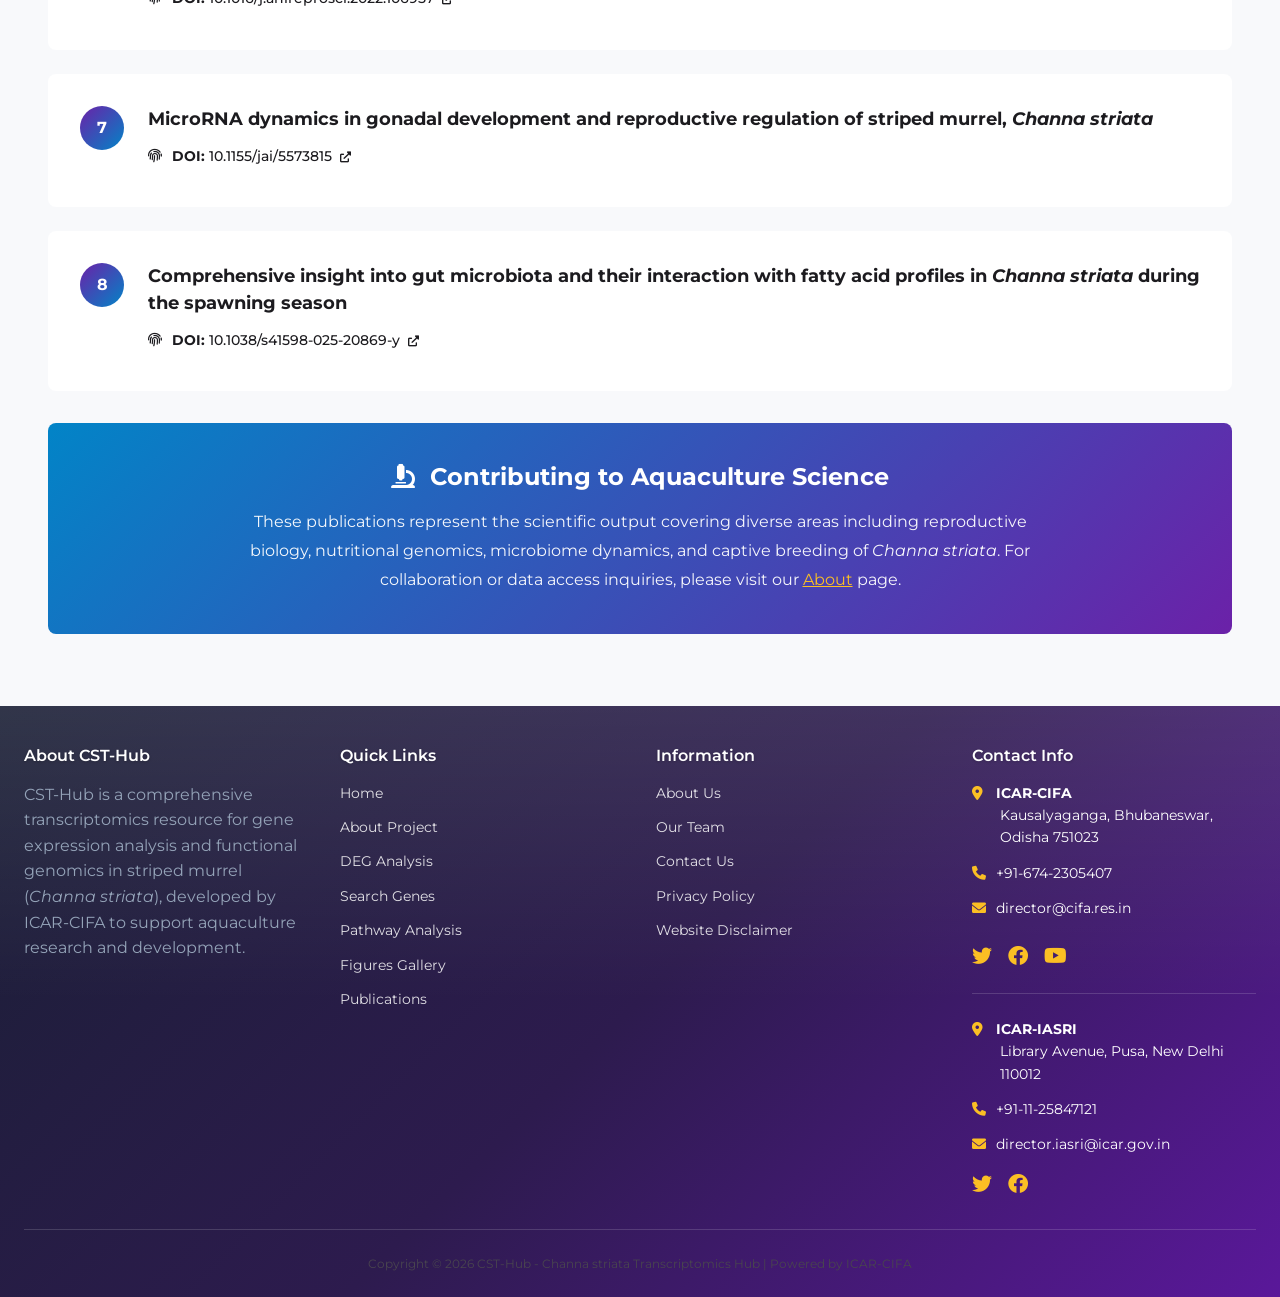
<file: publications.html>
<!DOCTYPE html>
<html lang="en">
<head>
    <meta charset="UTF-8">
    <meta name="viewport" content="width=device-width, initial-scale=1.0">
    <title>Publications - CST-Hub Channa striata Transcriptomics Database</title>
    <link rel="stylesheet" href="styles.css">
    <link href="https://fonts.googleapis.com/css2?family=Montserrat:wght@400;500;600;700&display=swap" rel="stylesheet">
    <link rel="stylesheet" href="https://cdnjs.cloudflare.com/ajax/libs/font-awesome/6.0.0/css/all.min.css">
</head>
<body>
    <header>
        <div class="logo-top-section">
            <img src="CIFA Logo.png" alt="CIFA Logo" class="logo-top">
            <img src="IASRI.png" alt="ICAR-IASRI Logo" class="logo-top" style="margin-left: 20px;">
        </div>
        <div class="header-content">
            <div class="logo">
                <div class="logo-text">
                    <h1>CST-Hub<sup>TDB</sup></h1>
                </div>
            </div>
            <button class="hamburger" id="mobileMenuBtn" aria-label="Toggle menu">
                <span></span>
                <span></span>
                <span></span>
            </button>
            <nav class="nav-menu" id="navMenu">
                <ul class="nav-links">
                    <li><a href="index.html">Home</a></li>
                    <li><a href="about.html">About</a></li>
                    <li><a href="deg.html">DEG</a></li>
                    <li><a href="functional.html">Search</a></li>
                    <li><a href="pathway.html">Pathway</a></li>
                    <li><a href="figures.html">Figures</a></li>
                    <li><a href="publications.html" class="active">Publications</a></li>
                </ul>
            </nav>
        </div>
    </header>

    <main class="page-container">
        <!-- Hero Section -->
        <section class="hero" style="padding-top: 40px; padding-bottom: 40px;">
            <div class="container hero-wrapper">
                <div class="hero-text">
                    <h1><i class="fas fa-book-open" style="margin-right: 0.5rem;"></i> Publications</h1>
                    <p>Research publications on <i>Channa striata</i> transcriptomics, reproductive biology, and aquaculture innovation.</p>
                </div>
            </div>
        </section>

        <!-- Publications List -->
        <section class="section" style="padding-top: 2rem;">
            <div class="container">
                <div class="section-title">
                    <h2>Published Research Papers</h2>
                    <p>Peer-reviewed publications contributing to the understanding of striped murrel biology</p>
                </div>

                <!-- Publication 1 -->
                <div style="background: white; border-radius: 8px; box-shadow: var(--shadow-sm); padding: 2rem; margin-bottom: 1.5rem; border-left: 4px solid var(--secondary-color); display: flex; align-items: flex-start; gap: 1.5rem;">
                    <div style="min-width: 44px; width: 44px; height: 44px; background: linear-gradient(135deg, #6b21a8 0%, #0284c7 100%); border-radius: 50%; display: flex; align-items: center; justify-content: center; color: white; font-weight: 700; font-size: 16px; flex-shrink: 0;">1</div>
                    <div>
                        <h4 style="margin-bottom: 0.75rem; color: var(--primary-color); line-height: 1.5;">Dietary supplementation of fish protein hydrolysate improves growth, feed efficiency and immune response in freshwater carnivore fish, <i>Channa striata</i> fingerlings</h4>
                        <p style="margin-bottom: 0.5rem; color: var(--text-secondary); font-size: 14px;">
                            <i class="fas fa-fingerprint" style="margin-right: 0.4rem; color: var(--secondary-color);"></i>
                            <strong>DOI:</strong>
                            <a href="https://doi.org/10.1111/are.15848" target="_blank" rel="noopener noreferrer" style="color: var(--secondary-color); text-decoration: none; font-weight: 500;">10.1111/are.15848 <i class="fas fa-external-link-alt" style="font-size: 11px; margin-left: 4px;"></i></a>
                        </p>
                    </div>
                </div>

                <!-- Publication 2 -->
                <div style="background: white; border-radius: 8px; box-shadow: var(--shadow-sm); padding: 2rem; margin-bottom: 1.5rem; border-left: 4px solid var(--secondary-color); display: flex; align-items: flex-start; gap: 1.5rem;">
                    <div style="min-width: 44px; width: 44px; height: 44px; background: linear-gradient(135deg, #6b21a8 0%, #0284c7 100%); border-radius: 50%; display: flex; align-items: center; justify-content: center; color: white; font-weight: 700; font-size: 16px; flex-shrink: 0;">2</div>
                    <div>
                        <h4 style="margin-bottom: 0.75rem; color: var(--primary-color); line-height: 1.5;">Identification of host-specific skin-mucus and gut microbiota in snakehead murrel (<i>Channa striata</i>) using metagenomics approach</h4>
                        <p style="margin-bottom: 0.5rem; color: var(--text-secondary); font-size: 14px;">
                            <i class="fas fa-fingerprint" style="margin-right: 0.4rem; color: var(--secondary-color);"></i>
                            <strong>DOI:</strong>
                            <a href="https://doi.org/10.7324/JABB.2023.11508" target="_blank" rel="noopener noreferrer" style="color: var(--secondary-color); text-decoration: none; font-weight: 500;">10.7324/JABB.2023.11508 <i class="fas fa-external-link-alt" style="font-size: 11px; margin-left: 4px;"></i></a>
                        </p>
                    </div>
                </div>

                <!-- Publication 3 -->
                <div style="background: white; border-radius: 8px; box-shadow: var(--shadow-sm); padding: 2rem; margin-bottom: 1.5rem; border-left: 4px solid var(--secondary-color); display: flex; align-items: flex-start; gap: 1.5rem;">
                    <div style="min-width: 44px; width: 44px; height: 44px; background: linear-gradient(135deg, #6b21a8 0%, #0284c7 100%); border-radius: 50%; display: flex; align-items: center; justify-content: center; color: white; font-weight: 700; font-size: 16px; flex-shrink: 0;">3</div>
                    <div>
                        <h4 style="margin-bottom: 0.75rem; color: var(--primary-color); line-height: 1.5;">First report of massive renomegaly in adult striped murrel <i>Channa striata</i></h4>
                        <p style="margin-bottom: 0.5rem; color: var(--text-secondary); font-size: 14px;">
                            <i class="fas fa-fingerprint" style="margin-right: 0.4rem; color: var(--secondary-color);"></i>
                            <strong>DOI:</strong>
                            <a href="https://doi.org/10.21077/ijf.2024.71.2.132283-12" target="_blank" rel="noopener noreferrer" style="color: var(--secondary-color); text-decoration: none; font-weight: 500;">10.21077/ijf.2024.71.2.132283-12 <i class="fas fa-external-link-alt" style="font-size: 11px; margin-left: 4px;"></i></a>
                        </p>
                    </div>
                </div>

                <!-- Publication 4 -->
                <div style="background: white; border-radius: 8px; box-shadow: var(--shadow-sm); padding: 2rem; margin-bottom: 1.5rem; border-left: 4px solid var(--secondary-color); display: flex; align-items: flex-start; gap: 1.5rem;">
                    <div style="min-width: 44px; width: 44px; height: 44px; background: linear-gradient(135deg, #6b21a8 0%, #0284c7 100%); border-radius: 50%; display: flex; align-items: center; justify-content: center; color: white; font-weight: 700; font-size: 16px; flex-shrink: 0;">4</div>
                    <div>
                        <h4 style="margin-bottom: 0.75rem; color: var(--primary-color); line-height: 1.5;">Molecular characterization and expression profiling of 3 beta-hydroxysteroid dehydrogenase and hydroxysteroid 17-beta dehydrogenase in response to HCG stimulation in striped murrel, <i>Channa striata</i></h4>
                        <p style="margin-bottom: 0.5rem; color: var(--text-secondary); font-size: 14px;">
                            <i class="fas fa-fingerprint" style="margin-right: 0.4rem; color: var(--secondary-color);"></i>
                            <strong>DOI:</strong>
                            <a href="https://doi.org/10.1016/j.genrep.2024.102018" target="_blank" rel="noopener noreferrer" style="color: var(--secondary-color); text-decoration: none; font-weight: 500;">10.1016/j.genrep.2024.102018 <i class="fas fa-external-link-alt" style="font-size: 11px; margin-left: 4px;"></i></a>
                        </p>
                    </div>
                </div>

                <!-- Publication 5 -->
                <div style="background: white; border-radius: 8px; box-shadow: var(--shadow-sm); padding: 2rem; margin-bottom: 1.5rem; border-left: 4px solid var(--secondary-color); display: flex; align-items: flex-start; gap: 1.5rem;">
                    <div style="min-width: 44px; width: 44px; height: 44px; background: linear-gradient(135deg, #6b21a8 0%, #0284c7 100%); border-radius: 50%; display: flex; align-items: center; justify-content: center; color: white; font-weight: 700; font-size: 16px; flex-shrink: 0;">5</div>
                    <div>
                        <h4 style="margin-bottom: 0.75rem; color: var(--primary-color); line-height: 1.5;">Expression of pancreatic &#945;-amylase and growth related genes during larval ontogeny in striped murrel (<i>Channa striata</i>)</h4>
                        <p style="margin-bottom: 0.5rem; color: var(--text-secondary); font-size: 14px;">
                            <i class="fas fa-fingerprint" style="margin-right: 0.4rem; color: var(--secondary-color);"></i>
                            <strong>DOI:</strong>
                            <a href="https://doi.org/10.1038/s41598-025-06945-3" target="_blank" rel="noopener noreferrer" style="color: var(--secondary-color); text-decoration: none; font-weight: 500;">10.1038/s41598-025-06945-3 <i class="fas fa-external-link-alt" style="font-size: 11px; margin-left: 4px;"></i></a>
                        </p>
                    </div>
                </div>

                <!-- Publication 6 -->
                <div style="background: white; border-radius: 8px; box-shadow: var(--shadow-sm); padding: 2rem; margin-bottom: 1.5rem; border-left: 4px solid var(--secondary-color); display: flex; align-items: flex-start; gap: 1.5rem;">
                    <div style="min-width: 44px; width: 44px; height: 44px; background: linear-gradient(135deg, #6b21a8 0%, #0284c7 100%); border-radius: 50%; display: flex; align-items: center; justify-content: center; color: white; font-weight: 700; font-size: 16px; flex-shrink: 0;">6</div>
                    <div>
                        <h4 style="margin-bottom: 0.75rem; color: var(--primary-color); line-height: 1.5;">Advances in captive breeding and seed rearing of striped murrel <i>Channa striata</i>, a high value food fish of Asia</h4>
                        <p style="margin-bottom: 0.5rem; color: var(--text-secondary); font-size: 14px;">
                            <i class="fas fa-fingerprint" style="margin-right: 0.4rem; color: var(--secondary-color);"></i>
                            <strong>DOI:</strong>
                            <a href="https://doi.org/10.1016/j.anireprosci.2022.106957" target="_blank" rel="noopener noreferrer" style="color: var(--secondary-color); text-decoration: none; font-weight: 500;">10.1016/j.anireprosci.2022.106957 <i class="fas fa-external-link-alt" style="font-size: 11px; margin-left: 4px;"></i></a>
                        </p>
                    </div>
                </div>

                <!-- Publication 7 -->
                <div style="background: white; border-radius: 8px; box-shadow: var(--shadow-sm); padding: 2rem; margin-bottom: 1.5rem; border-left: 4px solid var(--secondary-color); display: flex; align-items: flex-start; gap: 1.5rem;">
                    <div style="min-width: 44px; width: 44px; height: 44px; background: linear-gradient(135deg, #6b21a8 0%, #0284c7 100%); border-radius: 50%; display: flex; align-items: center; justify-content: center; color: white; font-weight: 700; font-size: 16px; flex-shrink: 0;">7</div>
                    <div>
                        <h4 style="margin-bottom: 0.75rem; color: var(--primary-color); line-height: 1.5;">MicroRNA dynamics in gonadal development and reproductive regulation of striped murrel, <i>Channa striata</i></h4>
                        <p style="margin-bottom: 0.5rem; color: var(--text-secondary); font-size: 14px;">
                            <i class="fas fa-fingerprint" style="margin-right: 0.4rem; color: var(--secondary-color);"></i>
                            <strong>DOI:</strong>
                            <a href="https://doi.org/10.1155/jai/5573815" target="_blank" rel="noopener noreferrer" style="color: var(--secondary-color); text-decoration: none; font-weight: 500;">10.1155/jai/5573815 <i class="fas fa-external-link-alt" style="font-size: 11px; margin-left: 4px;"></i></a>
                        </p>
                    </div>
                </div>

                <!-- Publication 8 -->
                <div style="background: white; border-radius: 8px; box-shadow: var(--shadow-sm); padding: 2rem; margin-bottom: 1.5rem; border-left: 4px solid var(--secondary-color); display: flex; align-items: flex-start; gap: 1.5rem;">
                    <div style="min-width: 44px; width: 44px; height: 44px; background: linear-gradient(135deg, #6b21a8 0%, #0284c7 100%); border-radius: 50%; display: flex; align-items: center; justify-content: center; color: white; font-weight: 700; font-size: 16px; flex-shrink: 0;">8</div>
                    <div>
                        <h4 style="margin-bottom: 0.75rem; color: var(--primary-color); line-height: 1.5;">Comprehensive insight into gut microbiota and their interaction with fatty acid profiles in <i>Channa striata</i> during the spawning season</h4>
                        <p style="margin-bottom: 0.5rem; color: var(--text-secondary); font-size: 14px;">
                            <i class="fas fa-fingerprint" style="margin-right: 0.4rem; color: var(--secondary-color);"></i>
                            <strong>DOI:</strong>
                            <a href="https://doi.org/10.1038/s41598-025-20869-y" target="_blank" rel="noopener noreferrer" style="color: var(--secondary-color); text-decoration: none; font-weight: 500;">10.1038/s41598-025-20869-y <i class="fas fa-external-link-alt" style="font-size: 11px; margin-left: 4px;"></i></a>
                        </p>
                    </div>
                </div>

                <!-- Summary Box -->
                <div style="background: linear-gradient(135deg, #0284c7 0%, #6b21a8 100%); border-radius: 8px; box-shadow: var(--shadow-md); padding: 2.5rem; margin-top: 2rem; color: white; text-align: center;">
                    <h3 style="margin-bottom: 1rem; color: white;"><i class="fas fa-microscope" style="margin-right: 0.5rem;"></i> Contributing to Aquaculture Science</h3>
                    <p style="color: rgba(255, 255, 255, 0.95); line-height: 1.8; max-width: 800px; margin: 0 auto;">
                        These publications represent the scientific output covering diverse areas including reproductive biology, nutritional genomics, microbiome dynamics, and captive breeding of <i>Channa striata</i>. For collaboration or data access inquiries, please visit our <a href="about.html" style="color: #fbbf24; text-decoration: underline;">About</a> page.
                    </p>
                </div>

            </div>
        </section>
    </main>

    <footer>
        <div class="container">
            <div class="footer-grid">
                <div class="footer-col">
                    <h3>About CST-Hub</h3>
                    <p style="color: #94a3b8; line-height: 1.6;">CST-Hub is a comprehensive transcriptomics resource for gene expression analysis and functional genomics in striped murrel (<i>Channa striata</i>), developed by ICAR-CIFA to support aquaculture research and development.</p>
                </div>
                <div class="footer-col">
                    <h3>Quick Links</h3>
                    <ul>
                        <li><a href="index.html">Home</a></li>
                        <li><a href="about.html">About Project</a></li>
                        <li><a href="deg.html">DEG Analysis</a></li>
                        <li><a href="functional.html">Search Genes</a></li>
                        <li><a href="pathway.html">Pathway Analysis</a></li>
                        <li><a href="figures.html">Figures Gallery</a></li>
                        <li><a href="publications.html">Publications</a></li>
                    </ul>
                </div>
                <div class="footer-col">
                    <h3>Information</h3>
                    <ul id="footerInfoMenu">
                        <li><a href="#" onclick="toggleFooterSection('about-info')">About Us</a></li>
                        <li><a href="#" onclick="toggleFooterSection('team-info')">Our Team</a></li>
                        <li><a href="#" onclick="toggleFooterSection('contact-info')">Contact Us</a></li>
                        <li><a href="privacy.html" onclick="event.stopPropagation()">Privacy Policy</a></li>
                        <li><a href="disclaimer.html" onclick="event.stopPropagation()">Website Disclaimer</a></li>
                    </ul>
                </div>
                <div class="footer-col">
                    <h3>Contact Info</h3>
                    <ul style="list-style: none; padding: 0;">
                        <li style="margin-bottom: 0.8rem;"><i class="fas fa-map-marker-alt" style="width: 20px; color: var(--md-tertiary-light);"></i> <strong>ICAR-CIFA</strong><br><span style="margin-left: 28px; display: block;">Kausalyaganga, Bhubaneswar, Odisha 751023</span></li>
                        <li style="margin-bottom: 0.8rem;"><i class="fas fa-phone" style="width: 20px; color: var(--md-tertiary-light);"></i> +91-674-2305407</li>
                        <li style="margin-bottom: 1rem;"><i class="fas fa-envelope" style="width: 20px; color: var(--md-tertiary-light);"></i> director@cifa.res.in</li>
                    </ul>
                    <div style="margin-top: 1.5rem; display: flex; gap: 1rem;">
                        <a href="https://twitter.com/icarcifa/" target="_blank" rel="noopener noreferrer" style="color: var(--md-tertiary-light); transition: all 0.2s;"><i class="fab fa-twitter fa-lg"></i></a>
                        <a href="https://www.facebook.com/icarcifa" target="_blank" rel="noopener noreferrer" style="color: var(--md-tertiary-light); transition: all 0.2s;"><i class="fab fa-facebook fa-lg"></i></a>
                        <a href="https://www.youtube.com/channel/UC0jyxfGad5yDGE-nBe6H-9w" target="_blank" rel="noopener noreferrer" style="color: var(--md-tertiary-light); transition: all 0.2s;"><i class="fab fa-youtube fa-lg"></i></a>
                    </div>
                    <hr style="border: none; border-top: 1px solid rgba(255,255,255,0.15); margin: 1.5rem 0;">
                    <ul style="list-style: none; padding: 0;">
                        <li style="margin-bottom: 0.8rem;"><i class="fas fa-map-marker-alt" style="width: 20px; color: var(--md-tertiary-light);"></i> <strong>ICAR-IASRI</strong><br><span style="margin-left: 28px; display: block;">Library Avenue, Pusa, New Delhi 110012</span></li>
                        <li style="margin-bottom: 0.8rem;"><i class="fas fa-phone" style="width: 20px; color: var(--md-tertiary-light);"></i> +91-11-25847121</li>
                        <li style="margin-bottom: 1rem;"><i class="fas fa-envelope" style="width: 20px; color: var(--md-tertiary-light);"></i> director.iasri@icar.gov.in</li>
                    </ul>
                    <div style="margin-top: 1rem; display: flex; gap: 1rem;">
                        <a href="https://twitter.com/IABORASDIARY" target="_blank" rel="noopener noreferrer" style="color: var(--md-tertiary-light); transition: all 0.2s;"><i class="fab fa-twitter fa-lg"></i></a>
                        <a href="https://www.facebook.com/iaboracademy/" target="_blank" rel="noopener noreferrer" style="color: var(--md-tertiary-light); transition: all 0.2s;"><i class="fab fa-facebook fa-lg"></i></a>
                    </div>
                </div>
            </div>
            <div class="footer-bottom">
                <p>Copyright © 2026 CST-Hub - Channa striata Transcriptomics Hub | Powered by ICAR-CIFA</p>
            </div>
        </div>

        <!-- Hidden Footer Info Sections -->
        <div id="footerInfoContent" style="display: none; background: rgba(0,0,0,0.3); padding: 2rem 0; border-top: 1px solid rgba(255,255,255,0.1);">
            <div class="container">
                <div style="display: grid; grid-template-columns: repeat(auto-fit, minmax(250px, 1fr)); gap: 2rem;">
                    <div id="about-info" class="footer-info-section" style="display: none;">
                        <h4 style="color: var(--md-tertiary-light); margin-bottom: 1rem;"><i class="fas fa-info-circle"></i> About Us</h4>
                        <p style="color: #94a3b8; line-height: 1.7; font-size: 14px;">
                            CST-Hub is developed by ICAR-Central Institute of Freshwater Aquaculture (CIFA) as a comprehensive transcriptomics resource. Our mission is to provide researchers and aquaculture scientists with accessible, high-quality gene expression data to advance research in striped murrel biology and aquaculture innovation.
                        </p>
                    </div>
                    <div id="team-info" class="footer-info-section" style="display: none;">
                        <h4 style="color: var(--md-tertiary-light); margin-bottom: 1rem;"><i class="fas fa-users"></i> Our Team</h4>
                        <p style="color: #94a3b8; line-height: 1.7; font-size: 14px;">
                            <strong>Principal Investigator:</strong> Dr. J. K. Sundaray (ICAR-CIFA)<br>
                            <strong>Co-Investigators:</strong> Dr. Rajesh Kumar, Dr. Lakshman Sahoo, Mr. Jackson Debbarma (ICAR-CIFA), Dr. Dinesh Kumar, Dr. Sarika (ICAR-IASRI)<br>
                            <strong>Research Scholars (YP-II):</strong> Dr. Madhusmita Mohapatra, Iyyappan Somasundharam, Suvadip Ghara (ICAR-CIFA)<br>
                            Our dedicated team brings expertise in genomics, bioinformatics, and aquaculture research.
                        </p>
                    </div>
                    <div id="contact-info" class="footer-info-section" style="display: none;">
                        <h4 style="color: var(--md-tertiary-light); margin-bottom: 1rem;"><i class="fas fa-phone-alt"></i> Contact Us</h4>
                        <p style="color: #94a3b8; line-height: 1.7; font-size: 14px;">
                            <strong>Email:</strong> director@cifa.res.in<br>
                            <strong>Phone:</strong> +91-674-2305407<br>
                            <strong>Address:</strong> ICAR-CIFA, Kausalyaganga, Bhubaneswar, Odisha 751023
                        </p>
                    </div>
                </div>
            </div>
        </div>
    </footer>

    <script src="script_api.js"></script>
</body>
</html>
</file>
<file: styles.css>
:root {
    /* Material Design 3 Color System - Enhanced Vibrancy */
    /* Primary Colors - Vibrant Blue with Gradient */
    --md-primary: #0284c7;           /* Vibrant Sky Blue */
    --md-primary-light: #00d4ff;     /* Bright Cyan */
    --md-primary-dark: #0066cc;      /* Deep Blue */
    --md-primary-container: #cce5ff;
    --md-on-primary: #ffffff;
    --md-on-primary-container: #001d3c;

    /* Secondary Colors - Deep Purple/Slate */
    --md-secondary: #6b21a8;         /* Vibrant Purple */
    --md-secondary-light: #8b5cf6;   /* Light Purple */
    --md-secondary-dark: #5a189a;    /* Deep Purple */
    --md-secondary-container: #c1d8f0;
    --md-on-secondary: #ffffff;
    --md-on-secondary-container: #0a1226;

    /* Tertiary Colors - Vibrant Gradient */
    --md-tertiary: #f59e0b;          /* Vibrant Amber */
    --md-tertiary-light: #fbbf24;    /* Bright Amber */
    --md-tertiary-dark: #d97706;     /* Deep Amber */
    --md-tertiary-container: #fde68a;
    --md-on-tertiary: #ffffff;
    --md-on-tertiary-container: #78350f;
    
    /* Accent Colors - Vibrant */
    --md-accent-pink: #ec4899;       /* Vibrant Pink */
    --md-accent-cyan: #06b6d4;       /* Vibrant Cyan */
    --md-accent-green: #10b981;      /* Vibrant Emerald */

    /* Neutral Colors */
    --md-surface: #ffffff;
    --md-surface-dim: #ded9e0;
    --md-surface-bright: #fffbfe;
    --md-surface-container-lowest: #ffffff;
    --md-surface-container-low: #f0f4f8;
    --md-surface-container: #e8eef6;
    --md-surface-container-high: #e0e6f0;
    --md-surface-container-highest: #d9dff0;

    --md-on-surface: #1c1b1f;
    --md-on-surface-variant: #49454f;
    
    --md-outline: #79747e;
    --md-outline-variant: #cac7d0;
    --md-background: #f8f9fb;
    --md-error: #e63946;
    --md-error-container: #f9dedc;
    --md-on-error: #ffffff;
    --md-on-error-container: #410e0b;

    /* Success (custom) */
    --md-success: #10b981;
    --md-success-container: #d1fae5;
    --md-on-success: #ffffff;
    --md-on-success-container: #022c21;

    /* Warning (custom) */
    --md-warning: #f97316;
    --md-warning-container: #fef3c7;
    --md-on-warning: #ffffff;
    --md-on-warning-container: #451a03;

    /* Gloss & Vibrancy Effects */
    --gloss-shadow: 0 8px 32px rgba(0, 0, 0, 0.1), inset 0 1px 2px rgba(255, 255, 255, 0.8);
    --gloss-shadow-hover: 0 12px 48px rgba(2, 132, 199, 0.25), inset 0 1px 3px rgba(255, 255, 255, 0.9);
    --shadow-glow: 0 0 20px rgba(2, 132, 199, 0.15);

    /* State Layers */
    --md-state-layer-hover: rgba(2, 132, 199, 0.08);
    --md-state-layer-focus: rgba(2, 132, 199, 0.12);
    --md-state-layer-pressed: rgba(2, 132, 199, 0.16);

    /* Elevation (Shadow) Tokens - Enhanced Gloss */
    --md-shadow-none: none;
    --md-shadow-1: 0 1px 3px rgba(0, 0, 0, 0.1), 0 1px 2px rgba(0, 0, 0, 0.06);
    --md-shadow-2: 0 4px 12px rgba(0, 0, 0, 0.08), inset 0 1px 2px rgba(255, 255, 255, 0.5);
    --md-shadow-3: 0 8px 20px rgba(0, 0, 0, 0.1), inset 0 1px 3px rgba(255, 255, 255, 0.6);
    --md-shadow-4: 0 12px 32px rgba(0, 0, 0, 0.12), inset 0 1px 4px rgba(255, 255, 255, 0.7);
    --md-shadow-5: 0 16px 48px rgba(0, 0, 0, 0.15), inset 0 1px 6px rgba(255, 255, 255, 0.8);

    /* Spacing (8px base grid) */
    --spacing-x: 4px;
    --spacing-1: 4px;
    --spacing-2: 8px;
    --spacing-3: 12px;
    --spacing-4: 16px;
    --spacing-5: 20px;
    --spacing-6: 24px;
    --spacing-7: 28px;
    --spacing-8: 32px;
    --spacing-9: 36px;
    --spacing-10: 40px;

    /* Border Radius - Material Design 3 */
    --radius-xs: 4px;
    --radius-sm: 8px;
    --radius-md: 12px;
    --radius-lg: 16px;
    --radius-xl: 20px;
    --radius-2xl: 28px;
    --radius-full: 99999px;

    /* Typography Scale - Material Design 3 */
    --font-family: 'Montserrat', -apple-system, BlinkMacSystemFont, 'Segoe UI', sans-serif;
    --font-display-large: 57px / 64px;
    --font-display-medium: 45px / 52px;
    --font-display-small: 36px / 44px;
    --font-headline-large: 32px / 40px;
    --font-headline-medium: 28px / 36px;
    --font-headline-small: 24px / 32px;
    --font-title-large: 22px / 28px;
    --font-title-medium: 16px / 24px;
    --font-title-small: 14px / 20px;
    --font-body-large: 16px / 24px;
    --font-body-medium: 14px / 20px;
    --font-body-small: 12px / 16px;
    --font-label-large: 14px / 20px;
    --font-label-medium: 12px / 16px;
    --font-label-small: 11px / 16px;

    /* Layout */
    --header-height: 64px;
    --container-width: 1280px;
}

/* ============================================
   GLOBAL STYLES
   ============================================ */

* {
    margin: 0;
    padding: 0;
    box-sizing: border-box;
}

html {
    scroll-behavior: smooth;
}

body {
    font-family: var(--font-family);
    background-color: var(--md-background);
    color: var(--md-on-surface);
    line-height: 1.6;
    display: flex;
    flex-direction: column;
    min-height: 100vh;
    font-size: 16px;
    -webkit-font-smoothing: antialiased;
    -moz-osx-font-smoothing: grayscale;
}

/* Typography */
h1, h2, h3, h4, h5, h6 {
    color: var(--md-on-surface);
    font-weight: 700;
    line-height: 1.2;
}

h1 { font-size: 32px; }
h2 { font-size: 28px; }
h3 { font-size: 24px; }
h4 { font-size: 18px; }
h5 { font-size: 16px; }
h6 { font-size: 14px; }

p {
    color: var(--md-on-surface-variant);
    line-height: 1.6;
}

a {
    text-decoration: none;
    color: var(--md-primary);
    transition: color 0.2s ease;
    cursor: pointer;
}

a:hover {
    color: var(--md-primary);
    text-decoration: underline;
}

ul, ol {
    list-style: none;
}

/* ============================================
   LAYOUT UTILITIES
   ============================================ */

.container {
    max-width: var(--container-width);
    margin: 0 auto;
    padding: 0 var(--spacing-6);
    width: 100%;
}

.page-container {
    margin-top: calc(var(--header-height) + 100px);
    min-height: calc(100vh - var(--header-height) - 100px);
    padding: var(--spacing-8) var(--spacing-6);
    background-color: var(--md-background);
}

/* ============================================
   HEADER & NAVIGATION
   ============================================ */

header {
    display: flex;
    flex-direction: column;
    position: fixed;
    width: 100%;
    top: 0;
    z-index: 1000;
    overflow: visible;
    height: auto;
}

.logo-top-section {
    background: linear-gradient(135deg, #003d82 0%, #1e3a8a 100%);
    padding: var(--spacing-6) 0;
    display: flex;
    justify-content: center;
    align-items: center;
    border-bottom: 3px solid var(--md-tertiary-light);
}

.logo-top {
    height: 60px;
    width: auto;
    filter: drop-shadow(0 2px 4px rgba(0, 0, 0, 0.2));
}

.header-content {
    background: linear-gradient(135deg, #003d82 0%, #1e3a8a 100%);
    display: flex;
    justify-content: space-between;
    align-items: center;
    width: 100%;
    max-width: 100%;
    padding: 0 var(--spacing-6);
    height: var(--header-height);
    position: relative;
    z-index: 2;
    backdrop-filter: blur(10px);
    box-shadow: 0 8px 32px rgba(0, 61, 130, 0.3), inset 0 1px 2px rgba(255, 255, 255, 0.2);
}

header::before {
    content: '';
    position: absolute;
    top: 0;
    left: 0;
    right: 0;
    bottom: 0;
    background: linear-gradient(180deg, rgba(255, 255, 255, 0.15) 0%, rgba(255, 255, 255, 0) 50%);
    pointer-events: none;
}

header.hide {
    transform: translateY(-100%);
}

.header-content {
    display: flex;
    justify-content: space-between;
    align-items: center;
    width: 100%;
    max-width: var(--container-width);
    margin: 0 auto;
    padding: 0 var(--spacing-6);
    position: relative;
    z-index: 2;
}

.logo {
    display: flex;
    align-items: center;
    gap: var(--spacing-4);
}

.logo img {
    height: 48px;
    width: auto;
}

.logo-text h1 {
    color: white;
    font-size: 20px;
    margin: 0;
    font-weight: 700;
    text-shadow: 0 2px 4px rgba(0, 0, 0, 0.2);
}

.logo-text sup {
    color: var(--md-tertiary-light);
    font-size: 12px;
    font-weight: 600;
    text-shadow: 0 1px 2px rgba(0, 0, 0, 0.2);
}

/* Navigation */
nav ul,
.nav-links {
    display: flex;
    gap: var(--spacing-2);
    align-items: center;
    list-style: none;
    margin: 0;
    padding: 0;
}

nav li {
    height: var(--header-height);
    display: flex;
    align-items: center;
}

nav a {
    color: white;
    font-weight: 500;
    font-size: 14px;
    padding: var(--spacing-3) var(--spacing-4);
    transition: all 0.2s ease;
    border-radius: var(--radius-sm);
    text-shadow: 0 1px 2px rgba(0, 0, 0, 0.2);
    position: relative;
    display: inline-flex;
    align-items: center;
}

nav a:hover {
    color: var(--md-tertiary-light);
    background-color: rgba(255, 255, 255, 0.15);
    box-shadow: 0 0 10px rgba(255, 255, 255, 0.2);
}

nav a.active {
    color: var(--md-tertiary-light);
    background-color: rgba(255, 255, 255, 0.2);
    font-weight: 600;
}

/* Hamburger Menu Button - Mobile Navigation */
.hamburger {
    display: none;
    flex-direction: column;
    background: transparent;
    border: none;
    cursor: pointer;
    padding: var(--spacing-3);
    position: relative;
    z-index: 1001;
    width: 40px;
    height: 40px;
    justify-content: space-around;
    align-items: center;
    transition: all 0.3s ease;
}

.hamburger span {
    width: 24px;
    height: 3px;
    background: white;
    border-radius: var(--radius-full);
    transition: all 0.3s cubic-bezier(0.4, 0, 0.2, 1);
    transform-origin: center;
    box-shadow: 0 0 8px rgba(255, 255, 255, 0.3);
}

.hamburger:hover span {
    box-shadow: 0 0 15px rgba(255, 255, 255, 0.6);
}

/* Hamburger Active State - X Animation */
.hamburger.active span:nth-child(1) {
    transform: rotate(45deg) translateY(10px);
}

.hamburger.active span:nth-child(2) {
    opacity: 0;
}

.hamburger.active span:nth-child(3) {
    transform: rotate(-45deg) translateY(-10px);
}

/* Mobile Navigation Menu */
nav.nav-menu {
    display: flex;
    align-items: center;
    position: relative;
    z-index: 1002;
}

/* HERO SECTION */

.hero {
    position: relative;
    padding-top: calc(var(--header-height) + 100px + var(--spacing-8));
    padding-bottom: var(--spacing-10);
    background: linear-gradient(135deg, #0284c7 0%, #6b21a8 50%, #f59e0b 100%);
    overflow: visible;
}

.hero::before {
    content: '';
    position: absolute;
    top: 0;
    left: 0;
    right: 0;
    bottom: 0;
    background: radial-gradient(circle at 20% 50%, rgba(255, 255, 255, 0.15) 0%, transparent 50%),
                radial-gradient(circle at 80% 80%, rgba(255, 255, 255, 0.1) 0%, transparent 50%);
    pointer-events: none;
}

.hero::after {
    content: '';
    position: absolute;
    top: 0;
    left: 0;
    right: 0;
    bottom: 0;
    background: linear-gradient(180deg, transparent 0%, rgba(0, 0, 0, 0.05) 100%);
    pointer-events: none;
}

.hero-wrapper {
    display: grid;
    grid-template-columns: 1fr 1fr;
    gap: var(--spacing-8);
    align-items: center;
    position: relative;
    z-index: 1;
}

.hero-text h1 {
    font-size: 48px;
    margin-bottom: var(--spacing-6);
    color: white;
    font-weight: 700;
    line-height: 1.3;
    text-shadow: 0 2px 8px rgba(0, 0, 0, 0.2);
    word-break: break-word;
}

.hero-text p {
    font-size: 18px;
    color: rgba(255, 255, 255, 0.95);
    margin-bottom: var(--spacing-8);
    max-width: 100%;
    line-height: 1.7;
    text-shadow: 0 1px 4px rgba(0, 0, 0, 0.15);
    word-wrap: break-word;
}

.hero-buttons {
    display: flex;
    gap: var(--spacing-4);
    flex-wrap: wrap;
}

.hero-image {
    position: relative;
    border-radius: var(--radius-lg);
    overflow: hidden;
    box-shadow: var(--md-shadow-5), 0 0 40px rgba(0, 0, 0, 0.2);
}

.hero-image img {
    width: 100%;
    height: auto;
    display: block;
    object-fit: cover;
}

/* ============================================
   BUTTONS
   ============================================ */

.btn {
    display: inline-flex;
    align-items: center;
    justify-content: center;
    padding: var(--spacing-3) var(--spacing-6);
    font-weight: 600;
    border-radius: var(--radius-md);
    transition: all 0.2s ease;
    cursor: pointer;
    border: none;
    font-size: 14px;
    min-height: 40px;
    gap: var(--spacing-2);
    position: relative;
    overflow: hidden;
    user-select: none;
    box-shadow: 0 4px 12px rgba(0, 0, 0, 0.1), inset 0 1px 2px rgba(255, 255, 255, 0.3);
}

/* Filled Button (Primary) */
.btn-primary {
    background: linear-gradient(135deg, #0284c7 0%, #00d4ff 100%);
    color: white;
    box-shadow: 0 4px 16px rgba(2, 132, 199, 0.3), inset 0 1px 2px rgba(255, 255, 255, 0.4);
}

.btn-primary::before {
    content: '';
    position: absolute;
    top: 0;
    left: -100%;
    right: 0;
    bottom: 0;
    background: linear-gradient(90deg, transparent, rgba(255, 255, 255, 0.2), transparent);
    transition: left 0.5s ease;
}

.btn-primary:hover {
    background: linear-gradient(135deg, #0369a1 0%, #06b6d4 100%);
    box-shadow: 0 8px 32px rgba(2, 132, 199, 0.4), inset 0 1px 3px rgba(255, 255, 255, 0.5);
    transform: translateY(-2px);
}

.btn-primary:hover::before {
    left: 100%;
}

.btn-primary:focus {
    outline: none;
    box-shadow: var(--md-shadow-3), 0 0 0 4px var(--md-state-layer-focus);
}

.btn-primary:active {
    transform: translateY(0);
    box-shadow: var(--md-shadow-2), inset 0 2px 4px rgba(0, 0, 0, 0.1);
}

/* Outlined Button */
.btn-outline {
    background: linear-gradient(135deg, transparent, rgba(2, 132, 199, 0.05));
    border: 2px solid var(--md-primary);
    color: var(--md-primary);
    box-shadow: inset 0 1px 2px rgba(255, 255, 255, 0.5);
}

.btn-outline:hover {
    background: linear-gradient(135deg, rgba(2, 132, 199, 0.08), rgba(2, 132, 199, 0.12));
    border-color: var(--md-primary-light);
    box-shadow: inset 0 1px 2px rgba(255, 255, 255, 0.5), 0 0 12px rgba(2, 132, 199, 0.2);
}

.btn-outline:focus {
    outline: none;
    box-shadow: 0 0 0 4px var(--md-state-layer-focus);
}

/* Text Button */
.btn-text {
    background-color: transparent;
    color: var(--md-primary);
    padding: var(--spacing-2) var(--spacing-4);
}

.btn-text:hover {
    background-color: var(--md-state-layer-hover);
}

/* ============================================
   CARDS & CONTAINERS
   ============================================ */

.section {
    padding: var(--spacing-10) 0;
}

.section-title {
    text-align: center;
    margin-bottom: var(--spacing-8);
}

.section-title h2 {
    font-size: 32px;
    margin-bottom: var(--spacing-3);
    background: linear-gradient(135deg, #0284c7 0%, #6b21a8 100%);
    -webkit-background-clip: text;
    -webkit-text-fill-color: transparent;
    background-clip: text;
    font-weight: 700;
}

.section-title p {
    color: var(--md-on-surface-variant);
    font-size: 16px;
    max-width: 600px;
    margin: 0 auto;
}

.features-grid {
    display: grid;
    grid-template-columns: repeat(auto-fit, minmax(280px, 1fr));
    gap: var(--spacing-6);
}

.card {
    background: linear-gradient(135deg, var(--md-surface-container-lowest) 0%, var(--md-surface-container-low) 100%);
    padding: var(--spacing-6);
    border-radius: var(--radius-md);
    box-shadow: 0 4px 20px rgba(2, 132, 199, 0.08), inset 0 1px 2px rgba(255, 255, 255, 0.5);
    transition: all 0.3s cubic-bezier(0.2, 0, 0, 1);
    border: 1px solid var(--md-outline-variant);
    display: flex;
    flex-direction: column;
    align-items: flex-start;
    position: relative;
    overflow: hidden;
}

.card::before {
    content: '';
    position: absolute;
    top: 0;
    left: 0;
    right: 0;
    bottom: 0;
    background: linear-gradient(180deg, rgba(255, 255, 255, 0.2) 0%, rgba(255, 255, 255, 0) 100%);
    pointer-events: none;
    border-radius: var(--radius-md);
}

.card:hover {
    transform: translateY(-8px);
    box-shadow: 0 12px 40px rgba(2, 132, 199, 0.15), inset 0 1px 3px rgba(255, 255, 255, 0.6);
    border-color: var(--md-primary);
}

.card:active {
    transform: translateY(-3px);
    box-shadow: var(--md-shadow-3), inset 0 1px 2px rgba(255, 255, 255, 0.5);
}

.card-icon {
    width: 56px;
    height: 56px;
    background: linear-gradient(135deg, #0284c7 0%, #6b21a8 100%);
    color: white;
    border-radius: var(--radius-md);
    display: flex;
    align-items: center;
    justify-content: center;
    font-size: 28px;
    margin-bottom: var(--spacing-6);
    box-shadow: 0 6px 24px rgba(2, 132, 199, 0.4);
    position: relative;
    z-index: 1;
}

.card h3 {
    font-size: 20px;
    margin-bottom: var(--spacing-3);
    color: var(--md-on-surface);
}

.card p {
    color: var(--md-on-surface-variant);
    font-size: 14px;
    margin-bottom: var(--spacing-4);
    flex-grow: 1;
    line-height: 1.6;
}

.card-link {
    color: var(--md-primary);
    font-weight: 600;
    display: flex;
    align-items: center;
    gap: var(--spacing-2);
    margin-top: auto;
    transition: all 0.2s ease;
}

.card-link:hover {
    gap: var(--spacing-3);
    color: var(--md-primary);
}

/* ============================================
   FORMS & INPUTS
   ============================================ */

.form-group {
    margin-bottom: var(--spacing-6);
}

.form-label {
    display: block;
    font-weight: 500;
    margin-bottom: var(--spacing-2);
    color: var(--md-on-surface);
    font-size: 14px;
}

.form-control {
    width: 100%;
    padding: var(--spacing-3) var(--spacing-4);
    font-size: 16px;
    border: 2px solid var(--md-outline-variant);
    border-radius: var(--radius-sm);
    transition: all 0.2s ease;
    font-family: inherit;
    background-color: var(--md-surface-container);
    color: var(--md-on-surface);
}

.form-control:focus {
    outline: none;
    border-color: var(--md-primary);
    background-color: var(--md-surface-container-lowest);
    box-shadow: 0 0 0 4px var(--md-state-layer-focus);
}

.form-control:hover {
    border-color: var(--md-on-surface-variant);
    background-color: var(--md-surface-container);
}

.form-control::placeholder {
    color: var(--md-on-surface-variant);
    opacity: 0.6;
}

.search-bar-container {
    background: var(--md-surface-container-lowest);
    padding: var(--spacing-6);
    border-radius: var(--radius-md);
    box-shadow: var(--md-shadow-2);
    margin-bottom: var(--spacing-8);
    display: flex;
    gap: var(--spacing-4);
    align-items: flex-end;
    flex-wrap: wrap;
    border: 1px solid var(--md-outline-variant);
}

.search-input-wrapper {
    flex-grow: 1;
    min-width: 200px;
}

/* ============================================
   TABLES
   ============================================ */

.table-container {
    background: var(--md-surface-container-lowest);
    border-radius: var(--radius-md);
    box-shadow: var(--md-shadow-1);
    overflow: hidden;
    overflow-x: auto;
    border: 1px solid var(--md-outline-variant);
}

.data-table {
    width: 100%;
    border-collapse: collapse;
    white-space: nowrap;
}

.data-table th,
.data-table td {
    padding: var(--spacing-4) var(--spacing-6);
    text-align: left;
    border-bottom: 1px solid var(--md-outline-variant);
}

.data-table th {
    background-color: var(--md-surface-container-high);
    font-weight: 600;
    color: var(--md-on-surface);
    text-transform: uppercase;
    font-size: 12px;
    letter-spacing: 0.05em;
    cursor: pointer;
    user-select: none;
    position: relative;
    transition: background-color 0.2s;
}

.data-table th:hover {
    background-color: var(--md-surface-container-highest);
}

.data-table th.sortable {
    position: relative;
}

.data-table th.sortable::after {
    content: ' ⇅';
    font-size: 11px;
    color: var(--md-on-surface-variant);
    margin-left: var(--spacing-2);
}

.data-table th.sort-asc::after {
    content: ' ↑';
    color: var(--md-primary);
}

.data-table th.sort-desc::after {
    content: ' ↓';
    color: var(--md-primary);
}

.data-table tbody tr {
    transition: all 0.2s ease;
}

.data-table tbody tr:nth-child(even) {
    background-color: var(--md-surface-container-lowest);
}

.data-table tbody tr:nth-child(odd) {
    background-color: var(--md-surface-container-low);
}

.data-table tr:last-child td {
    border-bottom: none;
}

.data-table tbody tr:hover {
    background-color: var(--md-surface-container);
    box-shadow: inset 0 0 0 1px var(--md-outline-variant);
}

/* Status Badges */
.status-badge {
    padding: var(--spacing-2) var(--spacing-4);
    border-radius: var(--radius-full);
    font-size: 12px;
    font-weight: 600;
    display: inline-block;
}

.status-up {
    background-color: var(--md-success-container);
    color: var(--md-success);
}

.status-down {
    background-color: var(--md-error-container);
    color: var(--md-error);
}

/* ============================================
   PAGINATION
   ============================================ */

.pagination {
    display: flex;
    justify-content: center;
    gap: var(--spacing-2);
    margin-top: var(--spacing-8);
    flex-wrap: wrap;
}

.page-btn {
    min-width: 40px;
    height: 40px;
    display: flex;
    align-items: center;
    justify-content: center;
    border: 1px solid var(--md-outline);
    border-radius: var(--radius-sm);
    background: var(--md-surface-container-lowest);
    cursor: pointer;
    transition: all 0.2s ease;
    font-weight: 500;
    color: var(--md-primary);
    font-size: 14px;
}

.page-btn:hover:not(:disabled) {
    background: var(--md-state-layer-hover);
    border-color: var(--md-primary);
    color: var(--md-primary);
}

.page-btn.active {
    background: var(--md-primary);
    color: var(--md-on-primary);
    border-color: var(--md-primary);
    font-weight: 700;
}

.page-btn:disabled {
    opacity: 0.38;
    cursor: not-allowed;
    background-color: var(--md-surface-container-lowest);
}

/* ============================================
   CHARTS
   ============================================ */

.chart-container-grid {
    display: grid;
    grid-template-columns: repeat(auto-fit, minmax(350px, 1fr));
    gap: var(--spacing-6);
    margin-bottom: var(--spacing-8);
}

.chart-box {
    background: var(--md-surface-container-lowest);
    padding: var(--spacing-6);
    border-radius: var(--radius-md);
    box-shadow: var(--md-shadow-1);
    border: 1px solid var(--md-outline-variant);
    transition: all 0.2s ease;
}

.chart-box:hover {
    box-shadow: var(--md-shadow-2);
    border-color: var(--md-outline);
}

.chart-box h3 {
    margin-bottom: var(--spacing-4);
    color: var(--md-on-surface);
    font-size: 18px;
    font-weight: 600;
}

.chart-box canvas {
    max-height: 300px;
    width: 100%;
}

.chart-box-large {
    background: var(--md-surface-container-lowest);
    padding: var(--spacing-6);
    border-radius: var(--radius-md);
    box-shadow: var(--md-shadow-1);
    border: 1px solid var(--md-outline-variant);
    grid-column: span 2;
    transition: all 0.2s ease;
}

.chart-box-large:hover {
    box-shadow: var(--md-shadow-2);
    border-color: var(--md-outline);
}

.chart-box-large h3 {
    margin-bottom: var(--spacing-4);
    color: var(--md-on-surface);
    font-size: 18px;
    font-weight: 600;
}

.chart-box-large canvas {
    max-height: 400px;
    width: 100%;
}

/* ============================================
   FOOTER
   ============================================ */

footer {
    background: linear-gradient(135deg, #1a1f35 0%, #2d1b4e 50%, #5a189a 100%);
    color: white;
    padding: var(--spacing-10) 0 var(--spacing-6);
    margin-top: auto;
    position: relative;
    overflow: hidden;
}

footer::before {
    content: '';
    position: absolute;
    top: 0;
    left: 0;
    right: 0;
    bottom: 0;
    background: linear-gradient(180deg, rgba(255, 255, 255, 0.1) 0%, rgba(255, 255, 255, 0) 50%);
    pointer-events: none;
}

.footer-grid {
    display: grid;
    grid-template-columns: repeat(auto-fit, minmax(250px, 1fr));
    gap: var(--spacing-8);
    margin-bottom: var(--spacing-8);
    position: relative;
    z-index: 1;
}

.footer-col h3 {
    color: white;
    font-size: 16px;
    font-weight: 600;
    margin-bottom: var(--spacing-4);
    text-shadow: 0 1px 3px rgba(0, 0, 0, 0.2);
}

.footer-col ul li {
    margin-bottom: var(--spacing-3);
    font-size: 14px;
}

.footer-col a {
    color: rgba(255, 255, 255, 0.85);
    transition: all 0.2s ease;
}

.footer-col a:hover {
    color: var(--md-tertiary-light);
    text-shadow: 0 0 8px rgba(255, 255, 255, 0.3);
}

.footer-bottom {
    border-top: 1px solid rgba(255, 255, 255, 0.15);
    padding-top: var(--spacing-6);
    text-align: center;
    font-size: 12px;
    color: rgba(255, 255, 255, 0.8);
    position: relative;
    z-index: 1;
}

/* ============================================
   RESPONSIVE DESIGN - MOBILE FIRST
   ============================================ */

/* Extra Small (320px - 480px) */
@media (max-width: 480px) {
    :root {
        --spacing-6: 16px;
        --spacing-8: 20px;
        --header-height: 56px;
    }

    .logo-top-section {
        padding: var(--spacing-4) 0;
    }

    .logo-top {
        height: 40px;
    }

    .header-content {
        padding: 0 var(--spacing-4);
        height: var(--header-height);
    }

    /* Show Hamburger Menu on Mobile */
    .hamburger {
        display: flex !important;
    }

    /* Hide regular nav and show mobile nav */
    nav ul,
    .nav-links {
        position: fixed;
        top: calc(var(--header-height) + 80px);
        left: 0;
        right: 0;
        width: 100%;
        background: linear-gradient(135deg, var(--md-primary-dark) 0%, var(--md-secondary-dark) 100%);
        flex-direction: column;
        gap: 0;
        max-height: 0;
        overflow: hidden;
        transition: max-height 0.3s ease, padding 0.3s ease;
        list-style: none;
        margin: 0;
        padding: 0;
        box-shadow: 0 8px 24px rgba(0, 0, 0, 0.15);
        z-index: 999;
    }

    nav.nav-menu.active ul,
    nav.nav-menu.active .nav-links {
        max-height: 500px;
        padding: var(--spacing-4) 0;
    }

    nav li {
        height: auto;
        width: 100%;
        border-bottom: 1px solid rgba(255, 255, 255, 0.1);
    }

    nav li:last-child {
        border-bottom: none;
    }

    nav a {
        padding: var(--spacing-4) var(--spacing-6);
        font-size: 14px;
        width: 100%;
        display: block;
        border-radius: 0;
    }

    nav a:hover {
        background-color: rgba(255, 255, 255, 0.2);
    }

    .hero {
        padding-top: calc(var(--header-height) + 80px + var(--spacing-6));
    }

    .hero-wrapper {
        grid-template-columns: 1fr;
        text-align: center;
        gap: var(--spacing-6);
    }

    .hero-text h1 {
        font-size: 28px;
    }

    .hero-text p {
        font-size: 14px;
    }

    .hero-buttons {
        justify-content: center;
        gap: var(--spacing-3);
    }

    .btn {
        padding: var(--spacing-3) var(--spacing-4);
        font-size: 13px;
        min-height: 36px;
    }

    .page-container {
        margin-top: calc(var(--header-height) + 80px);
        padding: var(--spacing-4);
    }

    .container {
        padding: 0 var(--spacing-4);
    }

    .features-grid {
        grid-template-columns: 1fr;
        gap: var(--spacing-4);
    }

    .chart-container-grid {
        grid-template-columns: 1fr;
        gap: var(--spacing-4);
    }

    .chart-box-large {
        grid-column: span 1;
    }

    .data-table th,
    .data-table td {
        padding: var(--spacing-3);
        font-size: 13px;
    }

    .footer-grid {
        gap: var(--spacing-6);
    }
}

/* Small (480px - 768px) */
@media (min-width: 480px) and (max-width: 768px) {
    :root {
        --spacing-6: 20px;
        --spacing-8: 24px;
    }

    .logo-top {
        height: 50px;
    }

    /* Show Hamburger Menu on Small Tablets */
    .hamburger {
        display: flex !important;
    }

    /* Hide regular nav and show mobile nav */
    nav ul,
    .nav-links {
        position: fixed;
        top: calc(var(--header-height) + 80px);
        left: 0;
        right: 0;
        width: 100%;
        background: linear-gradient(135deg, var(--md-primary-dark) 0%, var(--md-secondary-dark) 100%);
        flex-direction: column;
        gap: 0;
        max-height: 0;
        overflow: hidden;
        transition: max-height 0.3s ease, padding 0.3s ease;
        list-style: none;
        margin: 0;
        padding: 0;
        box-shadow: 0 8px 24px rgba(0, 0, 0, 0.15);
        z-index: 999;
    }

    nav.nav-menu.active ul,
    nav.nav-menu.active .nav-links {
        max-height: 500px;
        padding: var(--spacing-4) 0;
    }

    nav li {
        height: auto;
        width: 100%;
        border-bottom: 1px solid rgba(255, 255, 255, 0.1);
    }

    nav li:last-child {
        border-bottom: none;
    }

    nav a {
        padding: var(--spacing-4) var(--spacing-6);
        font-size: 14px;
        width: 100%;
        display: block;
        border-radius: 0;
    }

    nav a:hover {
        background-color: rgba(255, 255, 255, 0.2);
    }

    .header-content {
        padding: 0 var(--spacing-4);
    }

    .logo-text h1 {
        font-size: 18px;
    }

    .logo-text sup {
        font-size: 11px;
    }

    .hero-wrapper {
        grid-template-columns: 1fr;
        text-align: center;
    }

    .hero-text h1 {
        font-size: 36px;
    }

    .chart-container-grid {
        grid-template-columns: 1fr;
    }

    .chart-box-large {
        grid-column: span 1;
    }

    .features-grid {
        grid-template-columns: repeat(2, 1fr);
    }
}

/* Medium (768px - 1024px) */
@media (min-width: 768px) and (max-width: 1024px) {
    .chart-container-grid {
        grid-template-columns: 1fr;
    }

    .chart-box-large {
        grid-column: span 1;
    }
}

/* Tablet and Above (769px+) - Restore Desktop Navigation */
@media (min-width: 769px) {
    .hamburger {
        display: none !important;
    }

    nav ul,
    .nav-links {
        position: static !important;
        display: flex !important;
        flex-direction: row !important;
        max-height: none !important;
        padding: 0 !important;
        background: transparent !important;
        box-shadow: none !important;
        gap: var(--spacing-2) !important;
        width: auto !important;
        overflow: visible !important;
    }

    nav li {
        height: var(--header-height) !important;
        width: auto !important;
        border-bottom: none !important;
    }

    nav a {
        padding: var(--spacing-3) var(--spacing-4) !important;
        font-size: 14px !important;
        width: auto !important;
        display: inline-flex !important;
        border-radius: var(--radius-sm) !important;
    }
}

/* Large (1024px+) - Default */
@media (min-width: 1024px) {
    .chart-container-grid {
        grid-template-columns: 2fr 1fr;
    }

    .chart-box-large {
        grid-column: span 1;
    }
}

/* Tablet Landscape & Desktop (1200px+) */
@media (min-width: 1200px) {
    .chart-container-grid {
        grid-template-columns: repeat(2, 1fr);
    }

    .chart-box-large {
        grid-column: span 2;
    }
}

/* ============================================
   ACCESSIBILITY & STATES
   ============================================ */

/* Focus visible for keyboard navigation */
*:focus-visible {
    outline: 2px solid var(--md-primary);
    outline-offset: 2px;
}

/* Reduced motion for accessibility */
@media (prefers-reduced-motion: reduce) {
    * {
        animation-duration: 0.01ms !important;
        animation-iteration-count: 1 !important;
        transition-duration: 0.01ms !important;
    }
}

/* Dark mode support (future enhancement) */
@media (prefers-color-scheme: dark) {
    /* Dark mode colors can be added here */
}

/* Print styles */
@media print {
    header, footer, .pagination, .search-bar-container {
        display: none;
    }

    .page-container {
        margin-top: 0;
        padding: 0;
    }

    .card, .data-table {
        box-shadow: none;
        border: 1px solid #ccc;
    }
}

/* =============================================
   FIGURES GALLERY PAGE
   ============================================= */

/* Study group tabs */
.fig-study-tabs {
    display: flex;
    gap: 0.5rem;
    margin-bottom: 1.5rem;
    flex-wrap: wrap;
}

.fig-study-tab {
    padding: 0.7rem 1.5rem;
    border: 2px solid var(--md-primary);
    background: transparent;
    color: var(--md-primary);
    border-radius: 99px;
    font-family: 'Montserrat', sans-serif;
    font-weight: 600;
    font-size: 0.95rem;
    cursor: pointer;
    transition: all 0.25s ease;
}

.fig-study-tab:hover {
    background: var(--md-primary-light);
    color: white;
}

.fig-study-tab.active {
    background: var(--md-primary);
    color: white;
    box-shadow: var(--md-shadow-2);
}

/* Dataset selector pills */
.fig-dataset-selector {
    display: flex;
    gap: 0.5rem;
    flex-wrap: wrap;
    margin-bottom: 2rem;
}

.fig-dataset-btn {
    padding: 0.5rem 1.1rem;
    border: 1.5px solid var(--md-outline);
    background: var(--md-surface);
    color: var(--md-on-surface);
    border-radius: 99px;
    font-family: 'Montserrat', sans-serif;
    font-weight: 500;
    font-size: 0.85rem;
    cursor: pointer;
    transition: all 0.2s ease;
}

.fig-dataset-btn:hover {
    border-color: var(--md-primary);
    color: var(--md-primary);
    background: var(--md-primary-container);
}

.fig-dataset-btn.active {
    background: var(--md-primary);
    color: white;
    border-color: var(--md-primary);
    box-shadow: 0 2px 8px rgba(2, 132, 199, 0.25);
}

/* Dataset title */
.fig-dataset-title {
    font-size: 1.3rem;
    color: var(--md-primary-dark);
    margin-bottom: 1.5rem;
    padding-bottom: 0.5rem;
    border-bottom: 2px solid var(--md-primary-container);
}

.fig-dataset-title i {
    margin-right: 0.5rem;
    color: var(--md-primary);
}

/* Category sections */
.fig-category-section {
    margin-bottom: 2rem;
}

.fig-category-heading {
    font-size: 1.05rem;
    font-weight: 600;
    color: var(--md-on-surface-variant);
    margin-bottom: 1rem;
    padding: 0.5rem 0.8rem;
    background: var(--md-surface-container-low);
    border-radius: 8px;
    display: inline-block;
}

.fig-category-heading i {
    margin-right: 0.4rem;
    color: var(--md-secondary);
}

/* Figure grid */
.fig-grid {
    display: grid;
    grid-template-columns: repeat(auto-fill, minmax(320px, 1fr));
    gap: 1.5rem;
    margin-bottom: 1rem;
}

/* Figure card */
.fig-card {
    background: white;
    border-radius: 12px;
    overflow: hidden;
    box-shadow: var(--md-shadow-1);
    cursor: pointer;
    transition: transform 0.25s ease, box-shadow 0.25s ease;
    border: 1px solid var(--md-outline-variant);
}

.fig-card:hover {
    transform: translateY(-4px);
    box-shadow: var(--md-shadow-4);
}

.fig-card-img-wrap {
    position: relative;
    width: 100%;
    background: #f8fafc;
    overflow: hidden;
}

.fig-card-img-wrap img {
    width: 100%;
    height: auto;
    display: block;
    transition: transform 0.3s ease;
}

.fig-card:hover .fig-card-img-wrap img {
    transform: scale(1.03);
}

.fig-card-zoom {
    position: absolute;
    top: 0.6rem;
    right: 0.6rem;
    background: rgba(0, 0, 0, 0.55);
    color: white;
    width: 32px;
    height: 32px;
    border-radius: 50%;
    display: flex;
    align-items: center;
    justify-content: center;
    font-size: 0.85rem;
    opacity: 0;
    transition: opacity 0.25s ease;
}

.fig-card:hover .fig-card-zoom {
    opacity: 1;
}

.fig-card-caption {
    padding: 0.7rem 1rem;
    font-size: 0.88rem;
    font-weight: 600;
    color: var(--md-on-surface);
    text-align: center;
    border-top: 1px solid var(--md-outline-variant);
    background: var(--md-surface);
}

/* Lightbox overlay */
.fig-lightbox-overlay {
    position: fixed;
    inset: 0;
    z-index: 10000;
    background: rgba(0, 0, 0, 0.88);
    display: flex;
    align-items: center;
    justify-content: center;
    opacity: 0;
    visibility: hidden;
    transition: opacity 0.3s ease, visibility 0.3s ease;
}

.fig-lightbox-overlay.active {
    opacity: 1;
    visibility: visible;
}

.fig-lightbox-content {
    position: relative;
    max-width: 92vw;
    max-height: 92vh;
    display: flex;
    flex-direction: column;
    align-items: center;
}

.fig-lightbox-img {
    max-width: 90vw;
    max-height: 82vh;
    object-fit: contain;
    border-radius: 8px;
    box-shadow: 0 8px 40px rgba(0, 0, 0, 0.5);
}

.fig-lightbox-caption {
    color: #e2e8f0;
    font-size: 1rem;
    font-weight: 500;
    text-align: center;
    margin-top: 1rem;
    padding: 0 1rem;
    font-family: 'Montserrat', sans-serif;
}

.fig-lightbox-close {
    position: absolute;
    top: -2.5rem;
    right: -0.5rem;
    background: none;
    border: none;
    color: white;
    font-size: 2.2rem;
    cursor: pointer;
    line-height: 1;
    padding: 0.2rem 0.5rem;
    transition: color 0.2s ease;
    z-index: 10001;
}

.fig-lightbox-close:hover {
    color: var(--md-tertiary-light);
}

/* Figures page responsive */
@media (max-width: 768px) {
    .fig-grid {
        grid-template-columns: 1fr;
    }

    .fig-study-tabs {
        flex-direction: column;
    }

    .fig-study-tab {
        text-align: center;
    }

    .fig-dataset-selector {
        gap: 0.4rem;
    }

    .fig-dataset-btn {
        font-size: 0.78rem;
        padding: 0.4rem 0.8rem;
    }

    .fig-lightbox-img {
        max-width: 96vw;
        max-height: 75vh;
    }

    .fig-lightbox-close {
        top: -2rem;
        right: 0;
        font-size: 1.8rem;
    }
}

@media (min-width: 769px) and (max-width: 1024px) {
    .fig-grid {
        grid-template-columns: repeat(2, 1fr);
    }
}
</file>
